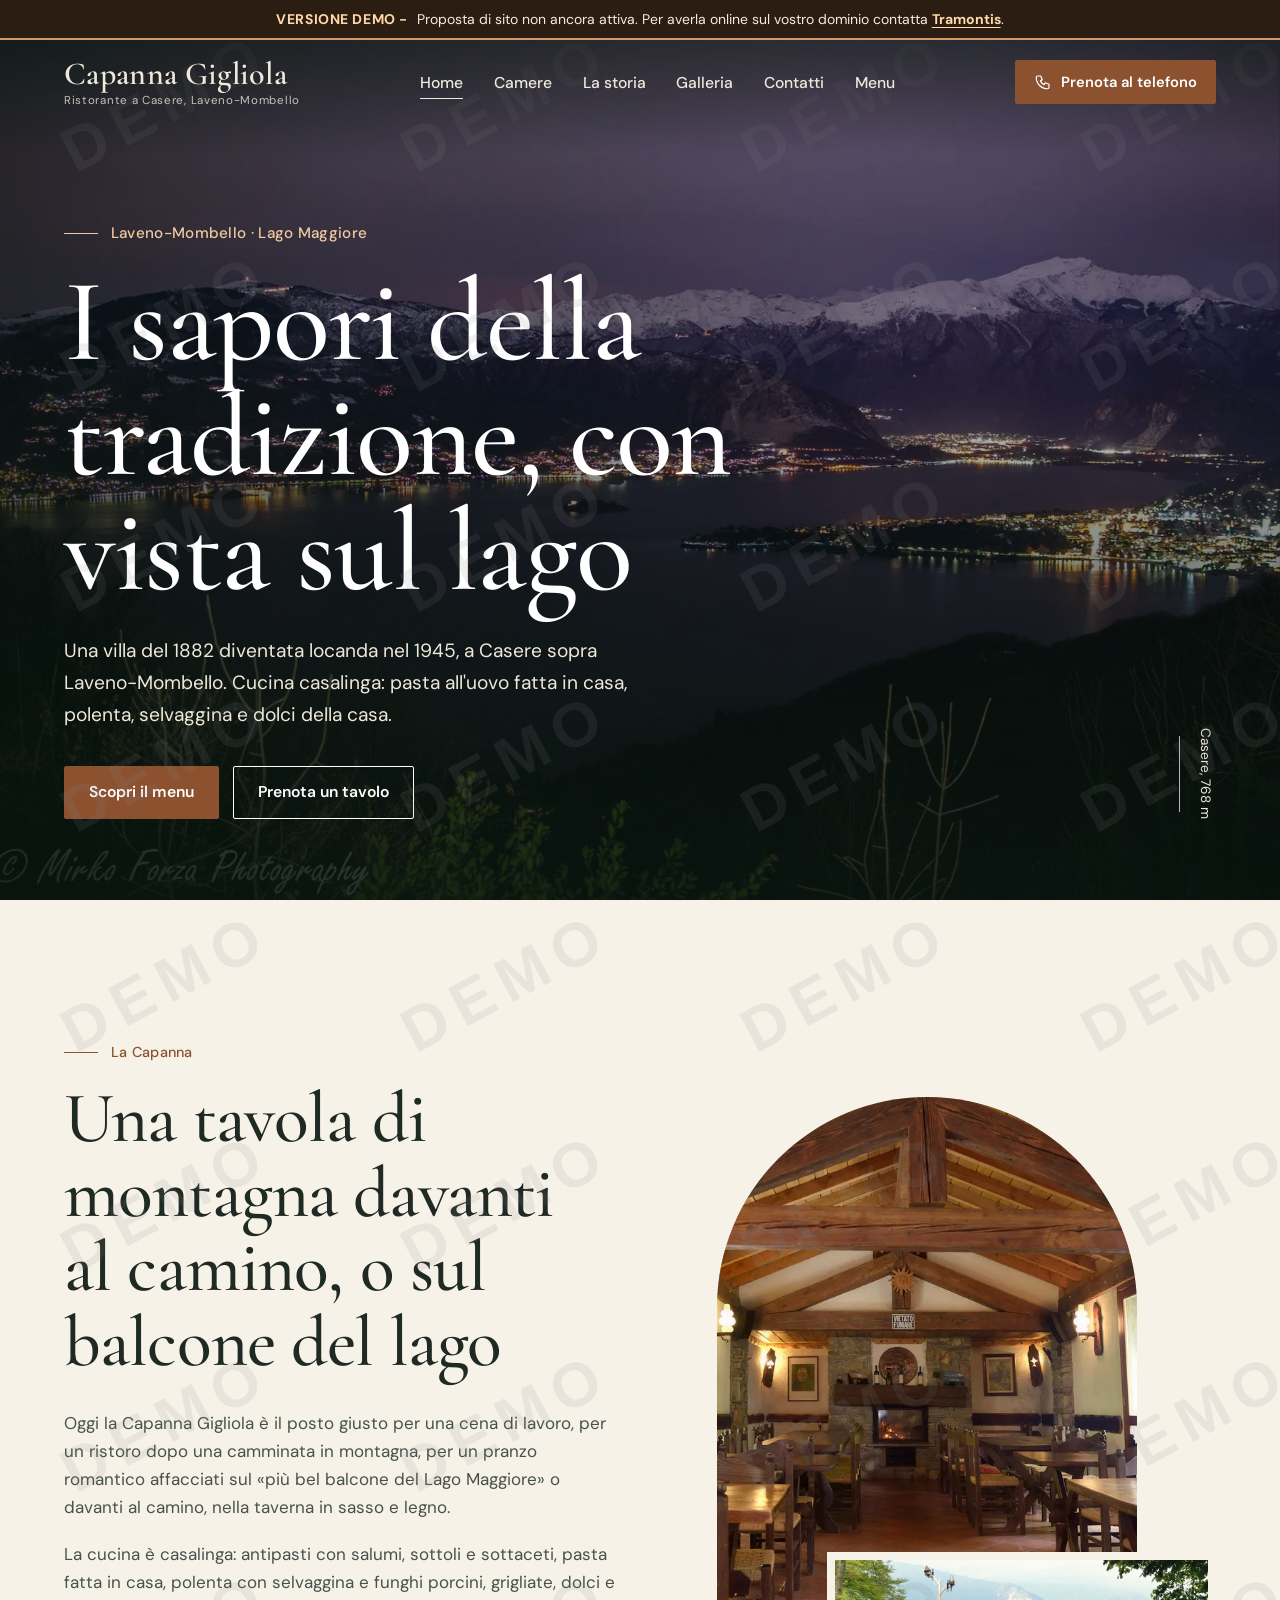
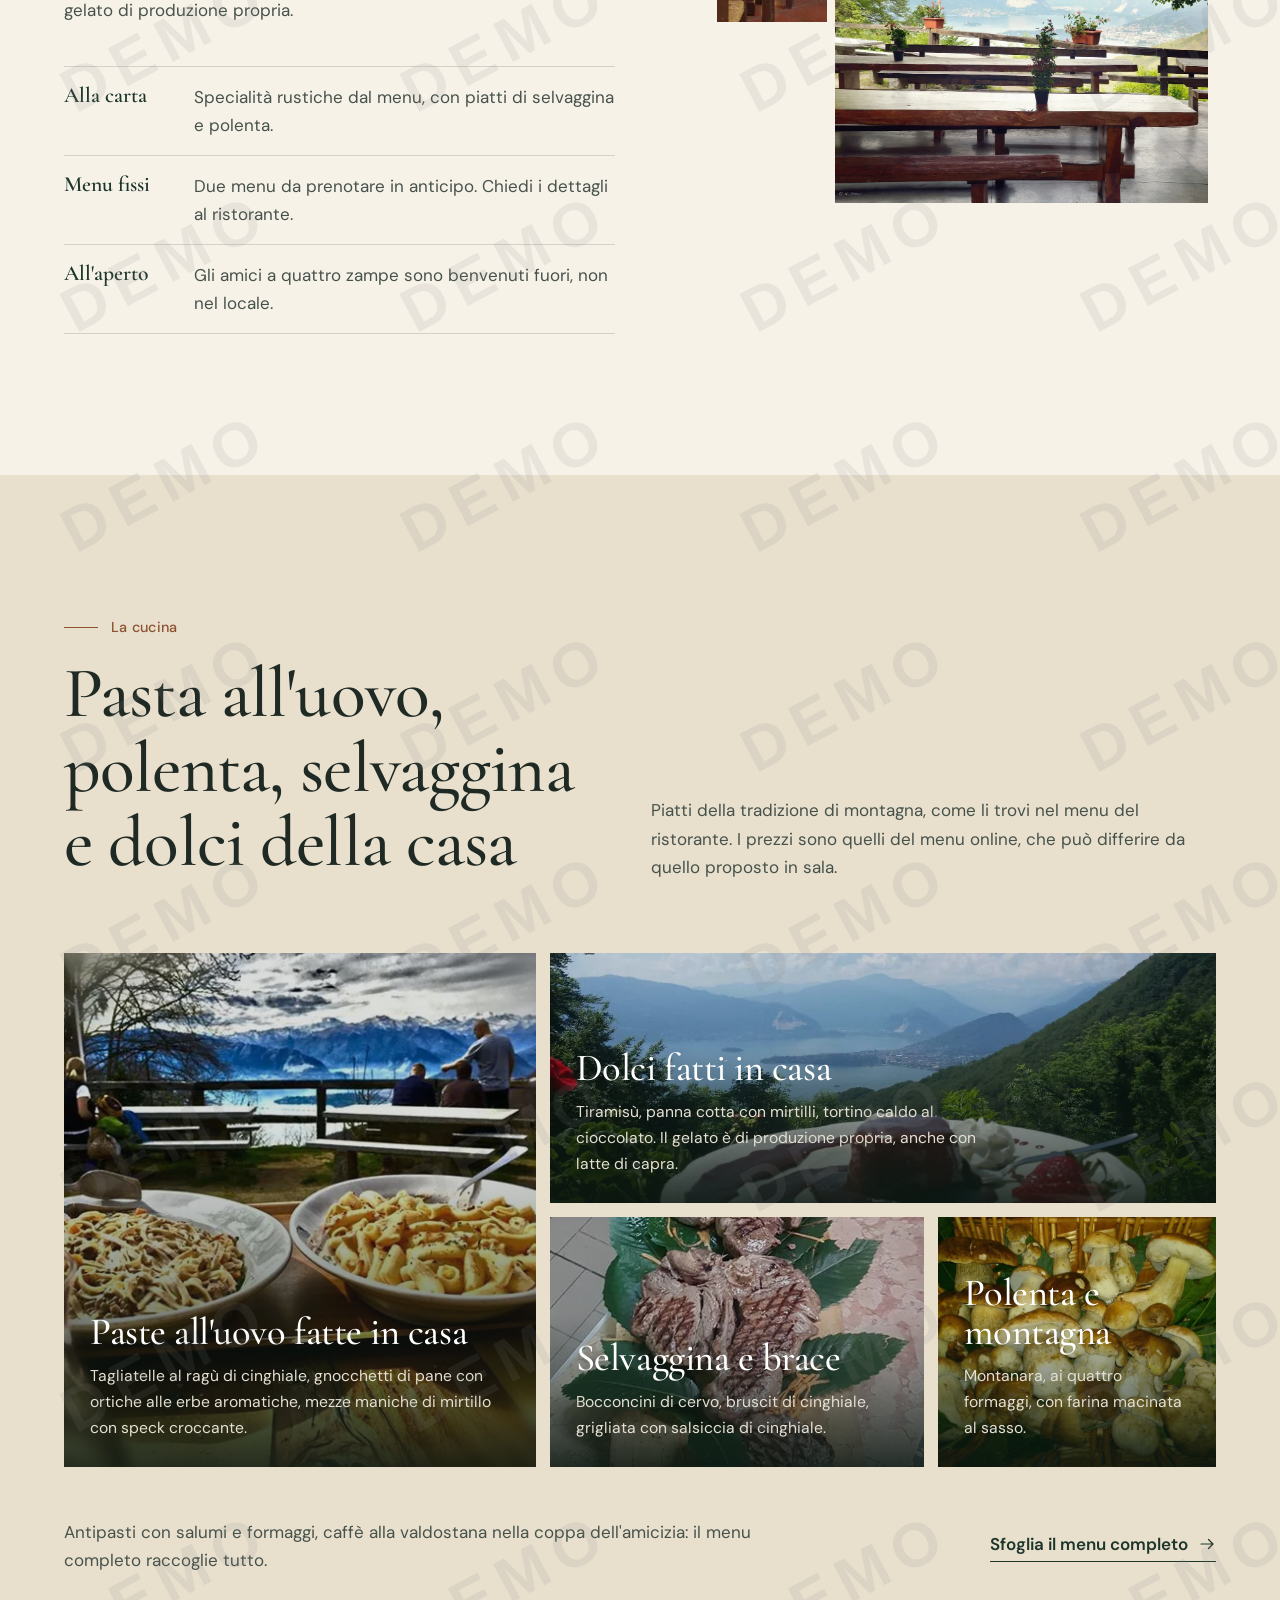
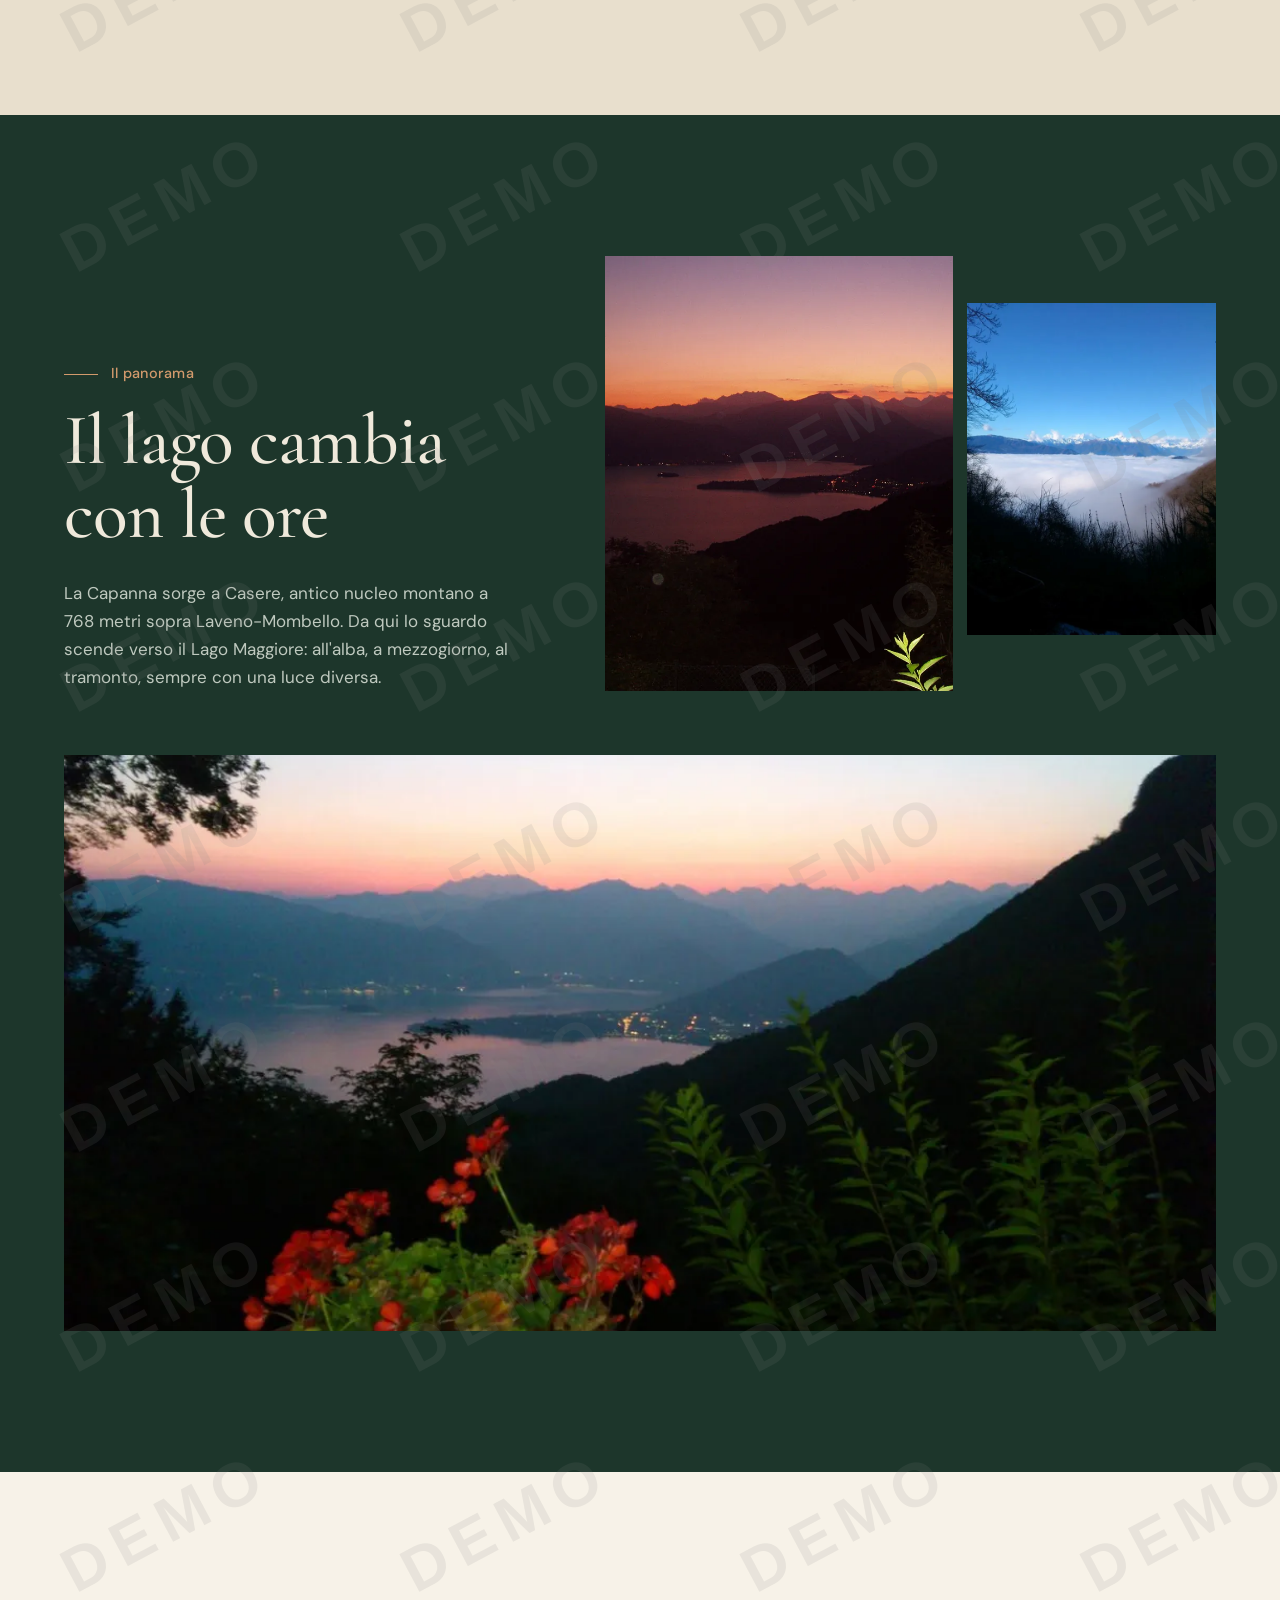
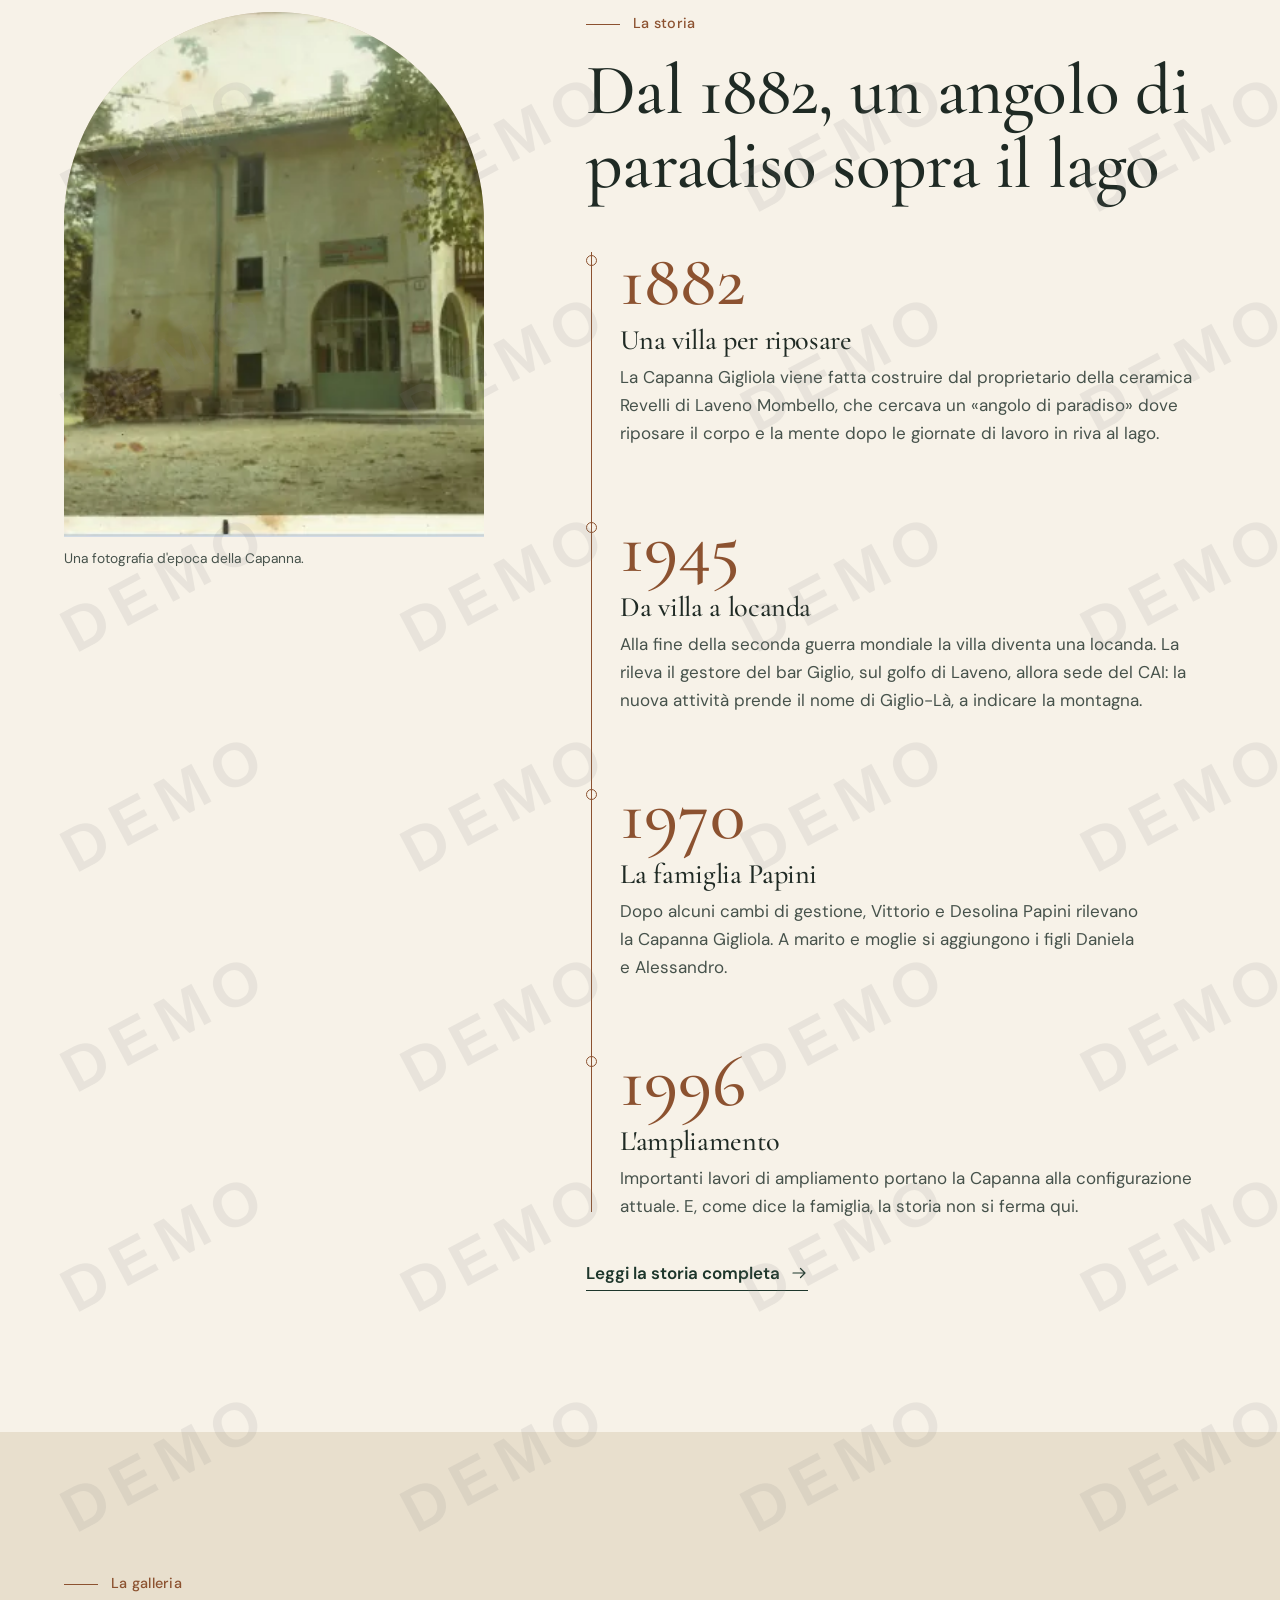
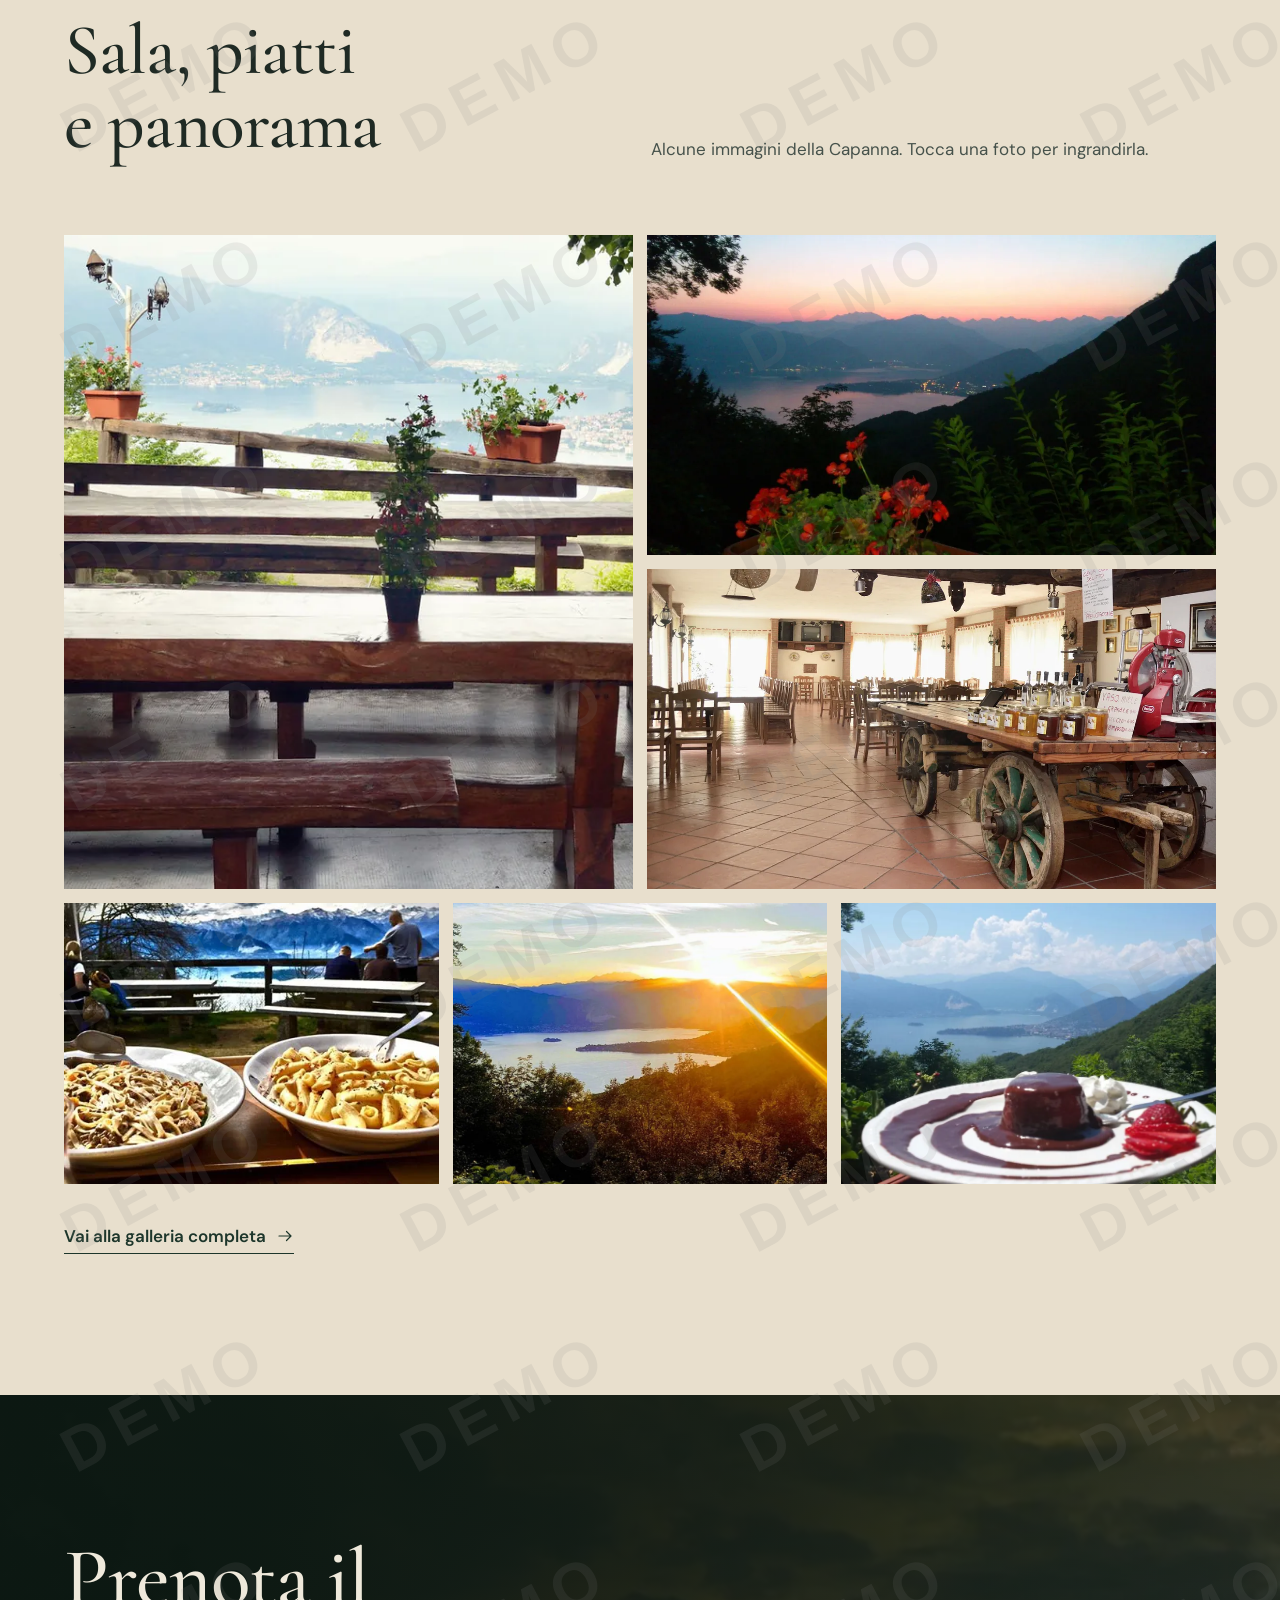
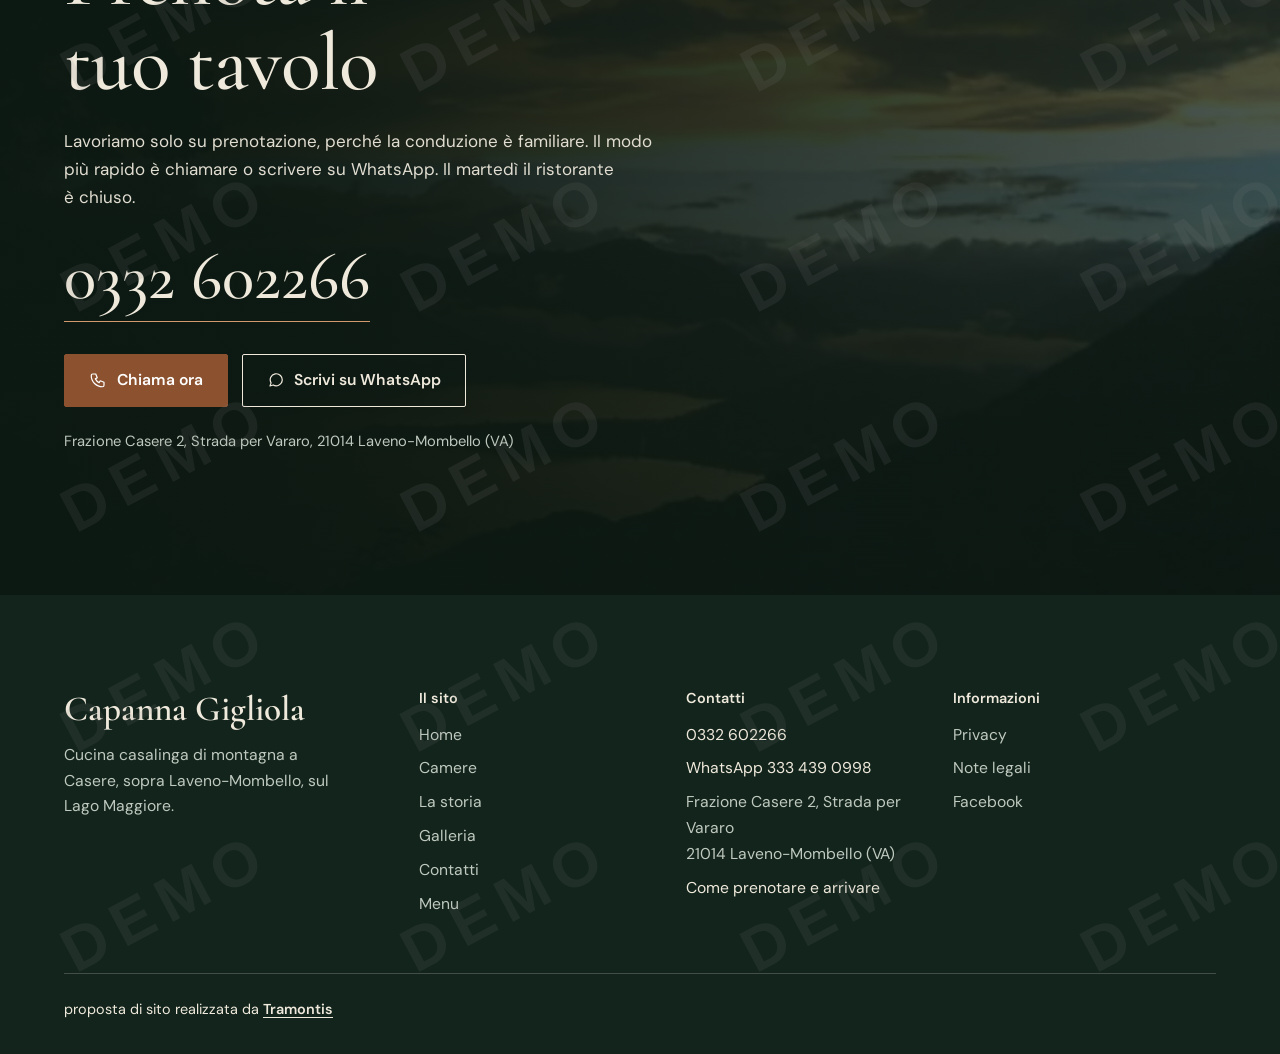
<file: index.html>
<!doctype html>
<html lang="it">
<head>
<script src="assets/js/demo.js"></script>
<meta charset="utf-8">
<meta name="viewport" content="width=device-width, initial-scale=1">
<title>[DEMO] Capanna Gigliola | Ristorante a Laveno-Mombello, Lago Maggiore</title>
<meta name="description" content="Capanna Gigliola, ristorante a Casere di Laveno-Mombello: cucina casalinga di montagna, pasta all&#x27;uovo fatta in casa, polenta, selvaggina e vista sul Lago Maggiore.">
<meta name="robots" content="noindex, nofollow">
<meta name="theme-color" content="#1d362b">
<meta property="og:type" content="website">
<meta property="og:locale" content="it_IT">
<meta property="og:site_name" content="Capanna Gigliola">
<meta property="og:title" content="[DEMO] Capanna Gigliola | Ristorante a Laveno-Mombello, Lago Maggiore">
<meta property="og:description" content="Capanna Gigliola, ristorante a Casere di Laveno-Mombello: cucina casalinga di montagna, pasta all&#x27;uovo fatta in casa, polenta, selvaggina e vista sul Lago Maggiore.">
<meta property="og:image" content="assets/img/capanna-gigliola-panorama-notturno-hero.webp">
<link rel="icon" href="favicon.svg" type="image/svg+xml">
<link rel="preload" href="assets/fonts/cormorant-garamond-latin-wght-normal.woff2" as="font" type="font/woff2" crossorigin>
<link rel="preload" href="assets/fonts/dm-sans-latin-wght-normal.woff2" as="font" type="font/woff2" crossorigin>
<link rel="stylesheet" href="assets/css/style.css">
<script type="application/ld+json">{"@context": "https://schema.org", "@type": "Restaurant", "name": "Capanna Gigliola", "telephone": "+390332602266", "address": {"@type": "PostalAddress", "streetAddress": "Frazione Casere 2, Strada per Vararo", "postalCode": "21014", "addressLocality": "Laveno-Mombello", "addressCountry": "IT"}, "hasMap": "https://www.google.com/maps/search/?api=1&query=Capanna+Gigliola+Frazione+Casere+2+Laveno-Mombello", "sameAs": ["https://www.facebook.com/RistoranteGigliola/"]}</script>
</head>
<body>
<a class="skip-link" href="#contenuto">Vai al contenuto</a>
<div class="demo-banner" data-demo-only role="note"><p><strong>VERSIONE DEMO -</strong> Proposta di sito non ancora attiva. Per averla online sul vostro dominio contatta <a href="https://tramontis.netlify.app/" target="_blank" rel="noopener">Tramontis</a>.</p></div>
<header class="site-header">
  <div class="wrap header-inner">
    <a class="wordmark" href="index.html" aria-label="Capanna Gigliola, home"><b>Capanna Gigliola</b><span>Ristorante a Casere, Laveno-Mombello</span></a>
    <nav class="nav-desktop" aria-label="Navigazione principale"><ul><li><a href="index.html" aria-current="page">Home</a></li><li><a href="camere.html">Camere</a></li><li><a href="storia.html">La storia</a></li><li><a href="galleria.html">Galleria</a></li><li><a href="contatti.html">Contatti</a></li><li><a href="menu.html">Menu</a></li></ul></nav>
    <div class="header-actions">
      <a class="btn header-cta" href="tel:+390332602266"><svg viewBox="0 0 24 24" fill="none" stroke="currentColor" stroke-width="1.6" stroke-linecap="round" stroke-linejoin="round" aria-hidden="true"><path d="M5 4h4l2 5-2.5 1.5a11 11 0 0 0 5 5L15 13l5 2v4a2 2 0 0 1-2 2A15 15 0 0 1 3 6a2 2 0 0 1 2-2z"/></svg><span>Prenota<span class="cta-long"> al telefono</span></span></a>
      <button class="menu-toggle" type="button" aria-expanded="false" aria-controls="nav-mobile" aria-label="Apri il menu di navigazione"><span></span></button>
    </div>
  </div>
</header>
<nav class="nav-mobile" id="nav-mobile" aria-label="Navigazione principale (mobile)">
  <ul><li><a href="index.html" aria-current="page">Home</a></li><li><a href="camere.html">Camere</a></li><li><a href="storia.html">La storia</a></li><li><a href="galleria.html">Galleria</a></li><li><a href="contatti.html">Contatti</a></li><li><a href="menu.html">Menu</a></li></ul>
  <div class="nav-foot">
    <a class="btn btn--ivory" href="tel:+390332602266"><svg viewBox="0 0 24 24" fill="none" stroke="currentColor" stroke-width="1.6" stroke-linecap="round" stroke-linejoin="round" aria-hidden="true"><path d="M5 4h4l2 5-2.5 1.5a11 11 0 0 0 5 5L15 13l5 2v4a2 2 0 0 1-2 2A15 15 0 0 1 3 6a2 2 0 0 1 2-2z"/></svg>Chiama 0332 602266</a>
    <p>Frazione Casere 2, Strada per Vararo<br>21014 Laveno-Mombello (VA)</p>
  </div>
</nav>
<main id="contenuto">
<section class="hero" aria-labelledby="hero-t">
  <div class="hero-media"><picture><source media="(max-width: 700px)" srcset="assets/img/capanna-gigliola-panorama-notturno-hero-900.webp"><img src="assets/img/capanna-gigliola-panorama-notturno-hero.webp" width="2000" height="1324" alt="Il Lago Maggiore di notte visto dall'alto, con le luci dei paesi sulla riva e le montagne innevate sullo sfondo" fetchpriority="high" decoding="async"></picture></div>
  <div class="wrap hero-inner">
    <p class="kicker">Laveno-Mombello · Lago Maggiore</p>
    <h1 id="hero-t">I sapori della tradizione, con vista sul lago</h1>
    <p class="hero-text">Una villa del 1882 diventata locanda nel 1945, a Casere sopra Laveno-Mombello. Cucina casalinga: pasta all'uovo fatta in casa, polenta, selvaggina e dolci della casa.</p>
    <div class="btn-row">
      <a class="btn" href="menu.html">Scopri il menu</a>
      <a class="btn btn--ghost" href="contatti.html#prenotazioni">Prenota un tavolo</a>
    </div>
  </div>
  <div class="hero-quota" aria-hidden="true"><span>Casere, 768 m</span><i></i></div>
</section>

<section class="section" aria-labelledby="intro-t">
  <div class="wrap intro-grid">
    <div>
      <p class="kicker" data-reveal>La Capanna</p>
      <h2 class="title" id="intro-t" data-reveal>Una tavola di montagna davanti al camino, o sul balcone del lago</h2>
      <div class="prose" style="margin-top:1.8rem" data-reveal>
        <p>Oggi la Capanna Gigliola è il posto giusto per una cena di lavoro, per un ristoro dopo una camminata in montagna, per un pranzo romantico affacciati sul «più bel balcone del Lago Maggiore» o davanti al camino, nella taverna in sasso e legno.</p>
        <p>La cucina è casalinga: antipasti con salumi, sottoli e sottaceti, pasta fatta in casa, polenta con selvaggina e funghi porcini, grigliate, dolci e gelato di produzione propria.</p>
      </div>
      <ul class="intro-facts" data-reveal>
        <li><b>Alla carta</b><span>Specialità rustiche dal menu, con piatti di selvaggina e polenta.</span></li>
        <li><b>Menu fissi</b><span>Due menu da prenotare in anticipo. Chiedi i dettagli al ristorante.</span></li>
        <li><b>All'aperto</b><span>Gli amici a quattro zampe sono benvenuti fuori, non nel locale.</span></li>
      </ul>
    </div>
    <div class="intro-photos" data-reveal>
      <div class="arch"><img src="assets/img/capanna-gigliola-sala-taverna-camino.webp" width="1100" height="733" alt="La taverna in sasso e legno con travi a vista e il camino in fondo alla sala" loading="lazy" decoding="async" style="object-position:50% 40%"></div>
      <div class="wide"><img src="assets/img/capanna-gigliola-terrazza-tavoli-lago.webp" width="1100" height="695" alt="Tavoli e panche di legno sulla terrazza, con il lago sullo sfondo" loading="lazy" decoding="async"></div>
    </div>
  </div>
</section>

<section class="section section--stone" aria-labelledby="cucina-t">
  <div class="wrap">
    <div class="cucina-head">
      <div><p class="kicker" data-reveal>La cucina</p><h2 class="title" id="cucina-t" data-reveal>Pasta all'uovo, polenta, selvaggina e dolci della casa</h2></div>
      <p class="prose" data-reveal>Piatti della tradizione di montagna, come li trovi nel menu del ristorante. I prezzi sono quelli del menu online, che può differire da quello proposto in sala.</p>
    </div>
    <div class="tiles">
  <a class="tile tile--a" href="menu.html#primi" data-reveal><img src="assets/img/capanna-gigliola-tagliatelle-gnocchetti-balcone.webp" width="480" height="640" alt="Due ciotole di pasta fatta in casa su un tavolo di legno" loading="lazy" decoding="async">
    <div class="tile-body"><h3>Paste all'uovo fatte in casa</h3><p>Tagliatelle al ragù di cinghiale, gnocchetti di pane con ortiche alle erbe aromatiche, mezze maniche di mirtillo con speck croccante.</p></div></a>
  <a class="tile tile--b" href="menu.html#dolci" data-reveal style="--d:.08s"><img src="assets/img/capanna-gigliola-tortino-cioccolato-vista-lago.webp" width="1032" height="581" alt="Tortino al cioccolato con panna e fragole, con il lago sullo sfondo" loading="lazy" decoding="async">
    <div class="tile-body"><h3>Dolci fatti in casa</h3><p>Tiramisù, panna cotta con mirtilli, tortino caldo al cioccolato. Il gelato è di produzione propria, anche con latte di capra.</p></div></a>
  <a class="tile tile--c" href="menu.html#secondi" data-reveal style="--d:.12s"><img src="assets/img/capanna-gigliola-carne-alla-griglia.webp" width="540" height="960" alt="Carne alla griglia su un tagliere con foglie di alloro" loading="lazy" decoding="async">
    <div class="tile-body"><h3>Selvaggina e brace</h3><p>Bocconcini di cervo, bruscit di cinghiale, grigliata con salsiccia di cinghiale.</p></div></a>
  <a class="tile tile--d" href="menu.html#polenta" data-reveal style="--d:.16s"><img src="assets/img/capanna-gigliola-funghi-porcini.webp" width="960" height="720" alt="Un cesto di funghi porcini freschi" loading="lazy" decoding="async">
    <div class="tile-body"><h3>Polenta e montagna</h3><p>Montanara, ai quattro formaggi, con farina macinata al sasso.</p></div></a>
</div>
    <div class="cucina-foot" data-reveal>
      <p>Antipasti con salumi e formaggi, caffè alla valdostana nella coppa dell'amicizia: il menu completo raccoglie tutto.</p>
      <a class="link-arrow" href="menu.html">Sfoglia il menu completo <svg viewBox="0 0 24 24" fill="none" stroke="currentColor" stroke-width="1.6" stroke-linecap="round" stroke-linejoin="round" aria-hidden="true"><path d="M4 12h16M14 6l6 6-6 6"/></svg></a>
    </div>
  </div>
</section>

<section class="section--dark panorama" aria-labelledby="pan-t">
  <div class="wrap">
    <div class="panorama-grid">
      <div>
        <p class="kicker" data-reveal>Il panorama</p>
        <h2 class="title" id="pan-t" data-reveal>Il lago cambia con le ore</h2>
        <div class="prose" style="margin-top:1.6rem" data-reveal>
          <p>La Capanna sorge a Casere, antico nucleo montano a 768 metri sopra Laveno-Mombello. Da qui lo sguardo scende verso il Lago Maggiore: all'alba, a mezzogiorno, al tramonto, sempre con una luce diversa.</p>
        </div>
      </div>
      <div class="panorama-photos" data-reveal>
        <figure class="p1"><img src="assets/img/capanna-gigliola-tramonto-rosso-lago.webp" width="1066" height="800" alt="Tramonto rosso sulla valle e sul lago, con le montagne in controluce" loading="lazy" decoding="async"></figure>
        <figure class="p2"><img src="assets/img/capanna-gigliola-mare-di-nebbia.webp" width="600" height="800" alt="Un mare di nebbia sotto il cielo azzurro, con le Alpi innevate in lontananza" loading="lazy" decoding="async"></figure>
      </div>
    </div>
    <figure class="panorama-wide" data-reveal><img src="assets/img/capanna-gigliola-tramonto-geranei-lago.webp" width="1100" height="618" alt="Cielo rosato al tramonto sul lago, con gerani rossi in primo piano" loading="lazy" decoding="async"></figure>
  </div>
</section>

<section class="section" aria-labelledby="storia-t">
  <div class="wrap storia-grid">
    <figure class="storia-photo" data-reveal style="margin:0">
      <div class="arch"><img src="assets/img/capanna-gigliola-storia-capanna-foto-antica.webp" width="527" height="361" alt="Fotografia d&#x27;epoca della Capanna: la villa con il portico ad archi e un&#x27;auto parcheggiata davanti" loading="lazy" decoding="async" style="object-position:22% 50%"></div>
      <figcaption>Una fotografia d'epoca della Capanna.</figcaption>
    </figure>
    <div>
      <p class="kicker" data-reveal>La storia</p>
      <h2 class="title" id="storia-t" data-reveal>Dal 1882, un angolo di paradiso sopra il lago</h2>
      <ol class="timeline" style="margin-top:2.6rem"><li class="tl-item" data-reveal><div class="tl-year">1882</div><h3>Una villa per riposare</h3><p>La Capanna Gigliola viene fatta costruire dal proprietario della ceramica Revelli di Laveno Mombello, che cercava un «angolo di paradiso» dove riposare il corpo e la mente dopo le giornate di lavoro in riva al lago.</p></li><li class="tl-item" data-reveal><div class="tl-year">1945</div><h3>Da villa a locanda</h3><p>Alla fine della seconda guerra mondiale la villa diventa una locanda. La rileva il gestore del bar Giglio, sul golfo di Laveno, allora sede del CAI: la nuova attività prende il nome di Giglio-Là, a indicare la montagna.</p></li><li class="tl-item" data-reveal><div class="tl-year">1970</div><h3>La famiglia Papini</h3><p>Dopo alcuni cambi di gestione, Vittorio e Desolina Papini rilevano la Capanna Gigliola. A marito e moglie si aggiungono i figli Daniela e Alessandro.</p></li><li class="tl-item" data-reveal><div class="tl-year">1996</div><h3>L'ampliamento</h3><p>Importanti lavori di ampliamento portano la Capanna alla configurazione attuale. E, come dice la famiglia, la storia non si ferma qui.</p></li></ol>
      <p style="margin-top:2.4rem" data-reveal><a class="link-arrow" href="storia.html">Leggi la storia completa <svg viewBox="0 0 24 24" fill="none" stroke="currentColor" stroke-width="1.6" stroke-linecap="round" stroke-linejoin="round" aria-hidden="true"><path d="M4 12h16M14 6l6 6-6 6"/></svg></a></p>
    </div>
  </div>
</section>

<section class="section section--stone" aria-labelledby="gal-t">
  <div class="wrap">
    <div class="cucina-head">
      <div><p class="kicker" data-reveal>La galleria</p><h2 class="title" id="gal-t" data-reveal>Sala, piatti e panorama</h2></div>
      <p class="prose" data-reveal>Alcune immagini della Capanna. Tocca una foto per ingrandirla.</p>
    </div>
    <div class="gallery-preview" data-lb-group data-reveal><button type="button" class="g-item" data-lb data-cat="ambienti panorama" style="--ar:1.5827" aria-label="Ingrandisci: Lunghi tavoli e panche di legno sulla terrazza, con il lago in lontananza"><img src="assets/img/capanna-gigliola-terrazza-tavoli-lago.webp" width="1100" height="695" alt="Lunghi tavoli e panche di legno sulla terrazza, con il lago in lontananza" loading="lazy" decoding="async"></button><button type="button" class="g-item" data-lb data-cat="panorama" style="--ar:1.7799" aria-label="Ingrandisci: Cielo rosato al tramonto sul lago, con gerani rossi in primo piano"><img src="assets/img/capanna-gigliola-tramonto-geranei-lago.webp" width="1100" height="618" alt="Cielo rosato al tramonto sul lago, con gerani rossi in primo piano" loading="lazy" decoding="async"></button><button type="button" class="g-item" data-lb data-cat="ambienti" style="--ar:1.5110" aria-label="Ingrandisci: Sala del ristorante con un carro di legno che espone bottiglie e prodotti, sotto le travi del soffitto"><img src="assets/img/capanna-gigliola-sala-carro-prodotti-tipici.webp" width="1100" height="728" alt="Sala del ristorante con un carro di legno che espone bottiglie e prodotti, sotto le travi del soffitto" loading="lazy" decoding="async"></button><button type="button" class="g-item" data-lb data-cat="cucina" style="--ar:0.7500" aria-label="Ingrandisci: Due ciotole di pasta fatta in casa su un tavolo di legno, con il panorama del lago alle spalle"><img src="assets/img/capanna-gigliola-tagliatelle-gnocchetti-balcone.webp" width="480" height="640" alt="Due ciotole di pasta fatta in casa su un tavolo di legno, con il panorama del lago alle spalle" loading="lazy" decoding="async"></button><button type="button" class="g-item" data-lb data-cat="panorama" style="--ar:1.0000" aria-label="Ingrandisci: Il sole che scende sul Lago Maggiore, con ortensie in primo piano"><img src="assets/img/capanna-gigliola-panorama-riflessi-sole.webp" width="960" height="960" alt="Il sole che scende sul Lago Maggiore, con ortensie in primo piano" loading="lazy" decoding="async"></button><button type="button" class="g-item" data-lb data-cat="cucina panorama" style="--ar:1.7762" aria-label="Ingrandisci: Tortino al cioccolato con panna e fragole, sullo sfondo il lago tra le montagne"><img src="assets/img/capanna-gigliola-tortino-cioccolato-vista-lago.webp" width="1032" height="581" alt="Tortino al cioccolato con panna e fragole, sullo sfondo il lago tra le montagne" loading="lazy" decoding="async"></button></div>
    <p style="margin-top:2.4rem" data-reveal><a class="link-arrow" href="galleria.html">Vai alla galleria completa <svg viewBox="0 0 24 24" fill="none" stroke="currentColor" stroke-width="1.6" stroke-linecap="round" stroke-linejoin="round" aria-hidden="true"><path d="M4 12h16M14 6l6 6-6 6"/></svg></a></p>
  </div>
</section>

<section class="reserve section" aria-labelledby="prenota-t">
  <div class="reserve-bg"><img src="assets/img/capanna-gigliola-tramonto-dorato-lago.webp" width="720" height="540" alt="Tramonto dorato sul Lago Maggiore visto dalla montagna" loading="lazy" decoding="async"></div>
  <div class="wrap">
    <h2 id="prenota-t" data-reveal>Prenota il tuo tavolo</h2>
    <p data-reveal style="--d:.1s">Lavoriamo solo su prenotazione, perché la conduzione è familiare. Il modo più rapido è chiamare o scrivere su WhatsApp. Il martedì il ristorante è chiuso.</p>
    <a class="reserve-phone" href="tel:+390332602266" data-reveal style="--d:.2s">0332 602266</a>
    <div class="btn-row" data-reveal style="--d:.3s">
      <a class="btn" href="tel:+390332602266"><svg viewBox="0 0 24 24" fill="none" stroke="currentColor" stroke-width="1.6" stroke-linecap="round" stroke-linejoin="round" aria-hidden="true"><path d="M5 4h4l2 5-2.5 1.5a11 11 0 0 0 5 5L15 13l5 2v4a2 2 0 0 1-2 2A15 15 0 0 1 3 6a2 2 0 0 1 2-2z"/></svg>Chiama ora</a>
      <a class="btn btn--ghost" href="https://wa.me/393334390998" target="_blank" rel="noopener"><svg viewBox="0 0 24 24" fill="none" stroke="currentColor" stroke-width="1.6" stroke-linecap="round" stroke-linejoin="round" aria-hidden="true"><path d="M4 20l1.4-4.2A8 8 0 1 1 8.2 18.6z"/></svg>Scrivi su WhatsApp</a>
    </div>
    <small>Frazione Casere 2, Strada per Vararo, 21014 Laveno-Mombello (VA)</small>
  </div>
</section>
</main>
<footer class="site-footer">
  <div class="wrap">
    <div class="footer-grid">
      <div class="footer-brand"><b>Capanna Gigliola</b><p>Cucina casalinga di montagna a Casere, sopra Laveno-Mombello, sul Lago Maggiore.</p></div>
      <nav aria-label="Sezioni del sito"><h2>Il sito</h2><ul><li><a href="index.html">Home</a></li><li><a href="camere.html">Camere</a></li><li><a href="storia.html">La storia</a></li><li><a href="galleria.html">Galleria</a></li><li><a href="contatti.html">Contatti</a></li><li><a href="menu.html">Menu</a></li></ul></nav>
      <div class="footer-contact"><h2>Contatti</h2><ul>
        <li><a href="tel:+390332602266">0332 602266</a></li>
        <li><a href="https://wa.me/393334390998" target="_blank" rel="noopener">WhatsApp 333 439 0998</a></li>
        <li>Frazione Casere 2, Strada per Vararo<br>21014 Laveno-Mombello (VA)</li>
        <li><a href="contatti.html">Come prenotare e arrivare</a></li>
      </ul></div>
      <div><h2>Informazioni</h2><ul>
        <li><a href="privacy.html">Privacy</a></li>
        <li><a href="note-legali.html">Note legali</a></li>
        <li><a href="https://www.facebook.com/RistoranteGigliola/" target="_blank" rel="noopener">Facebook</a></li>
      </ul></div>
    </div>
    <div class="footer-bottom">
      <p class="credit">proposta di sito realizzata da <a href="https://tramontis.netlify.app/" target="_blank" rel="noopener">Tramontis</a></p>
    </div>
  </div>
</footer>
<script src="assets/js/main.js" defer></script>
</body>
</html>
</file>
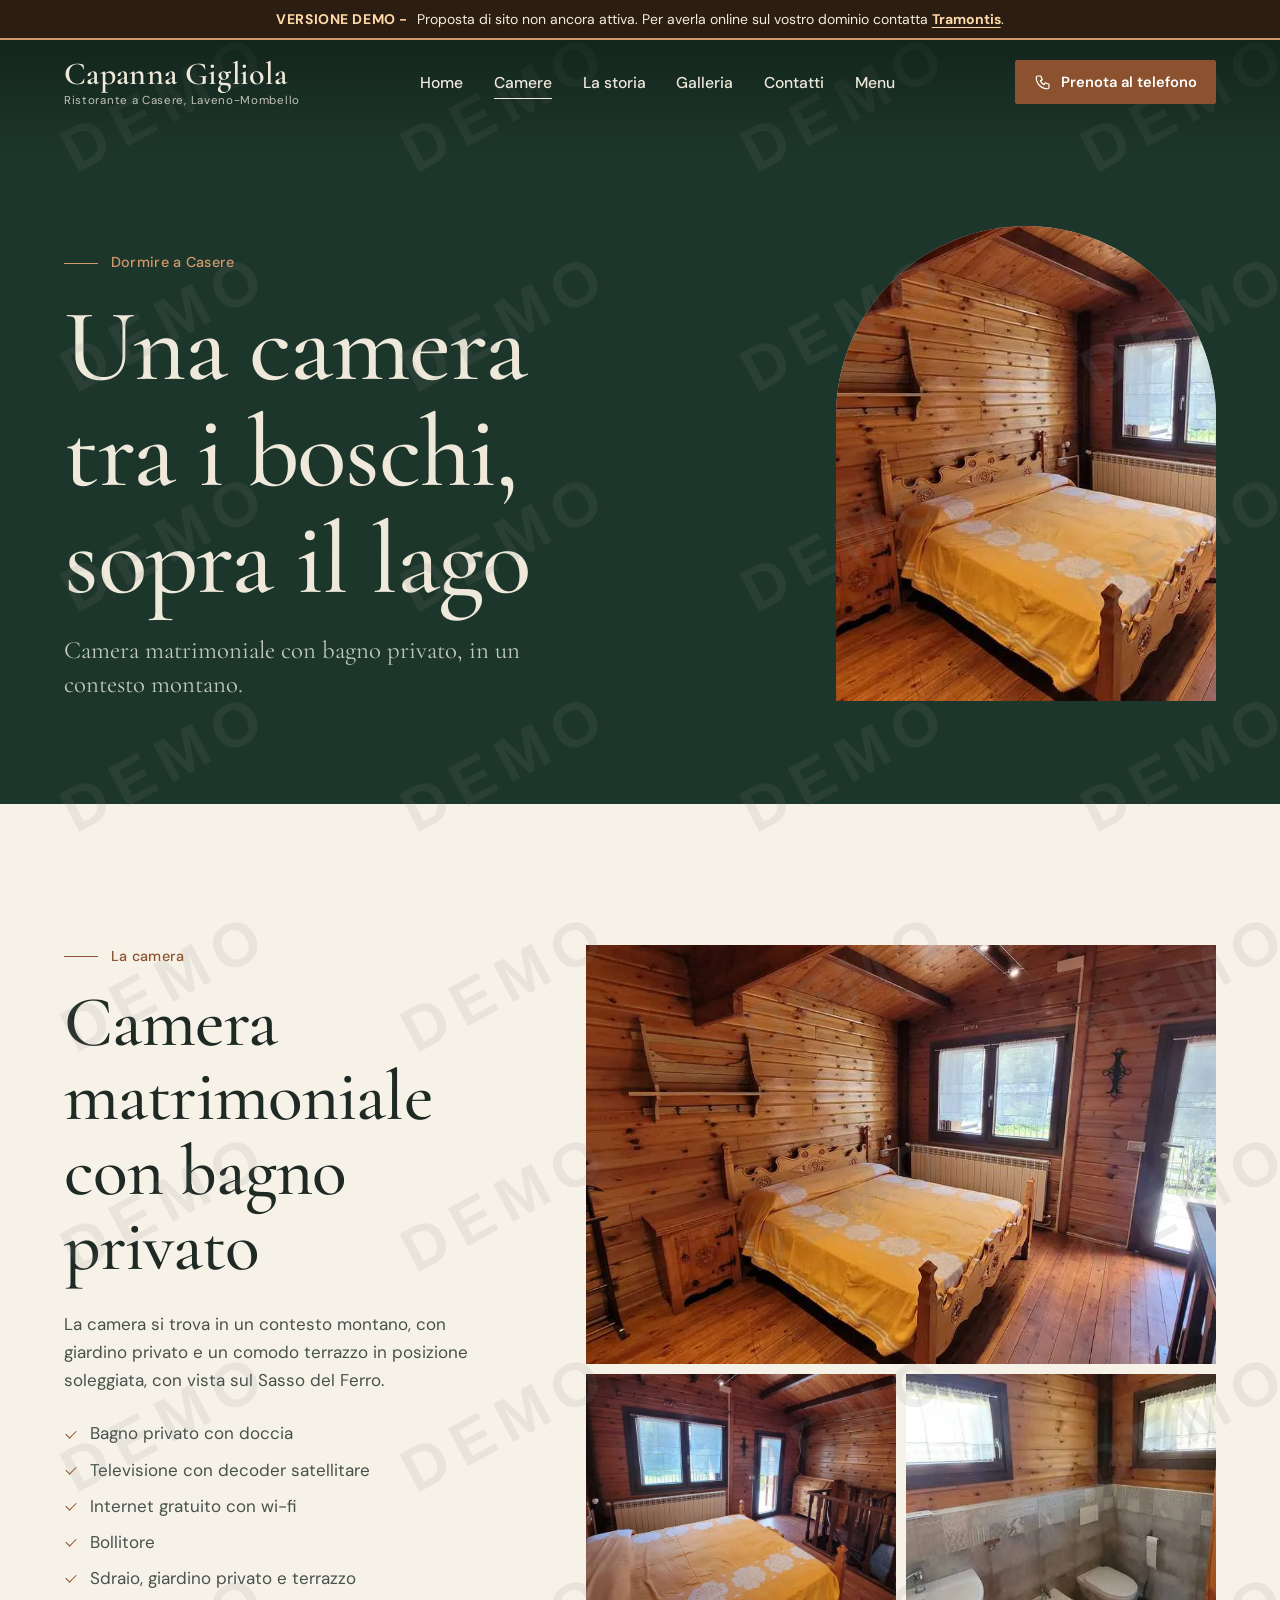
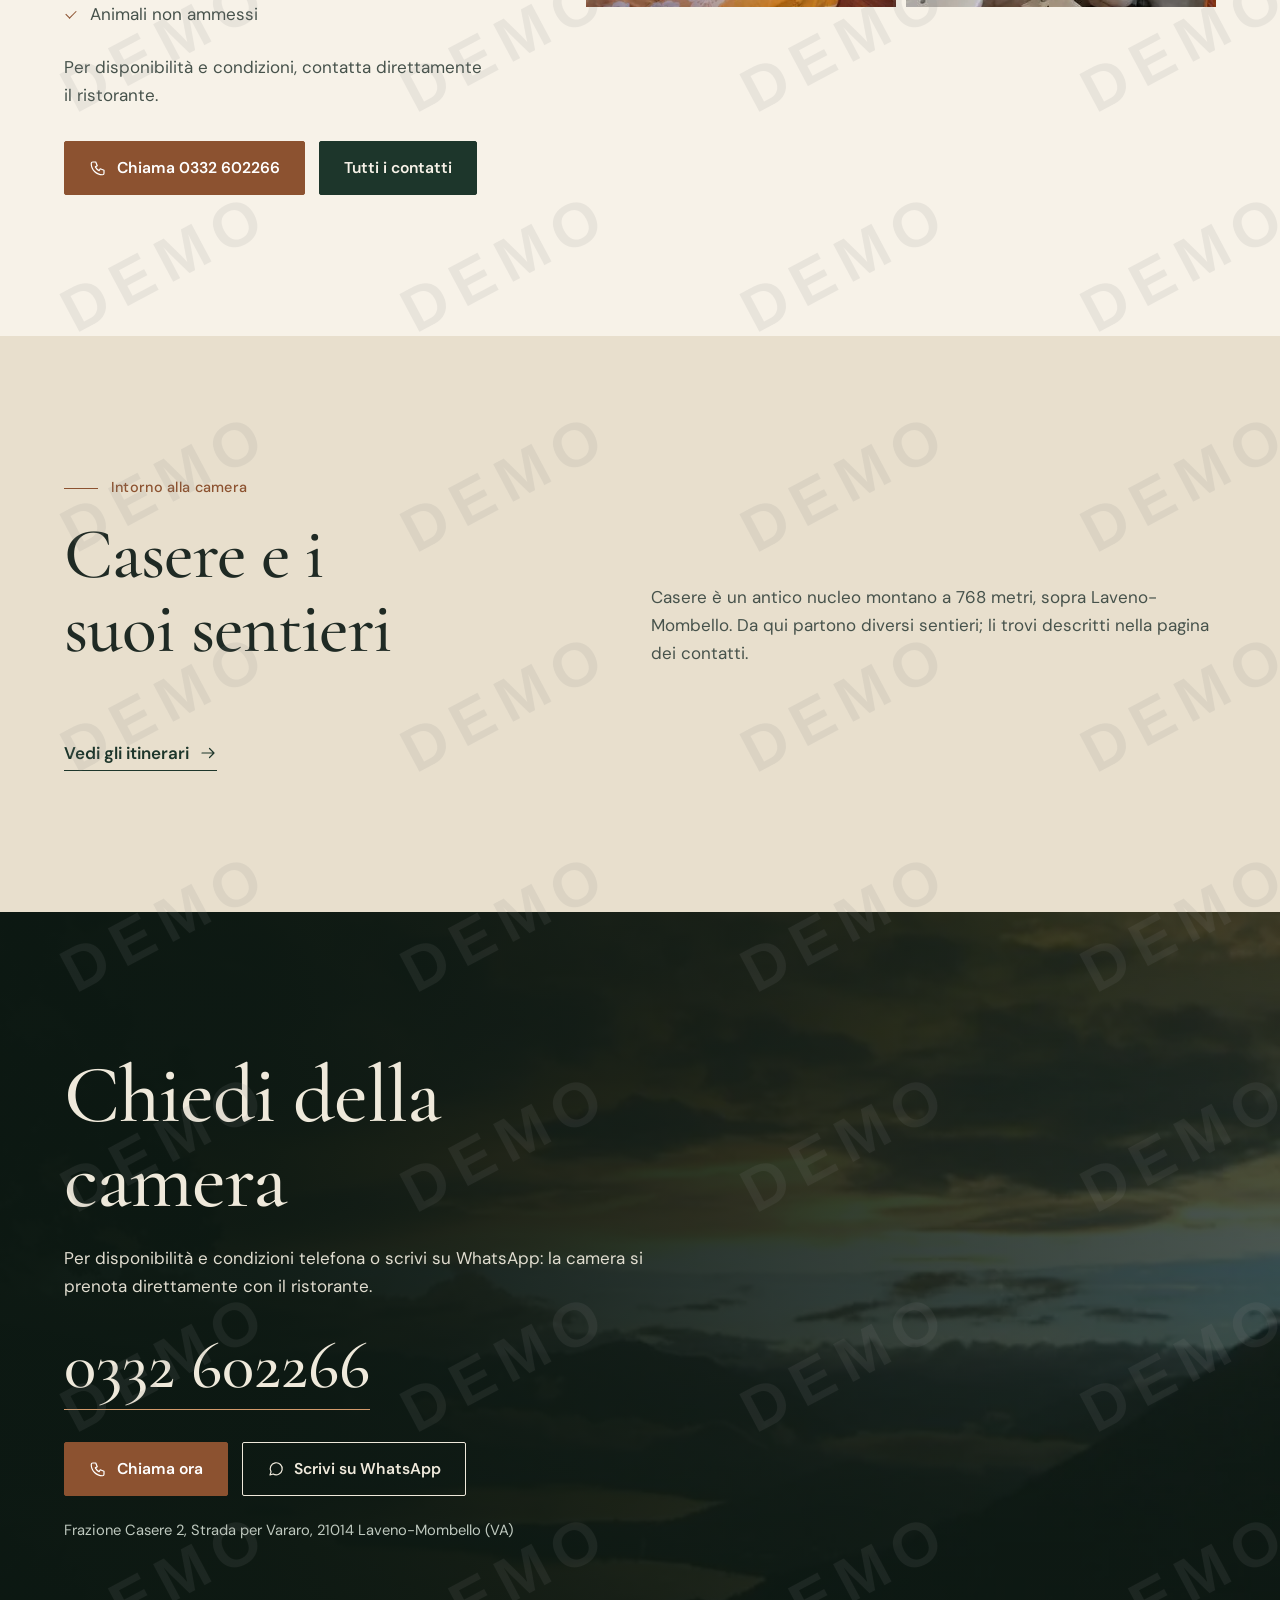
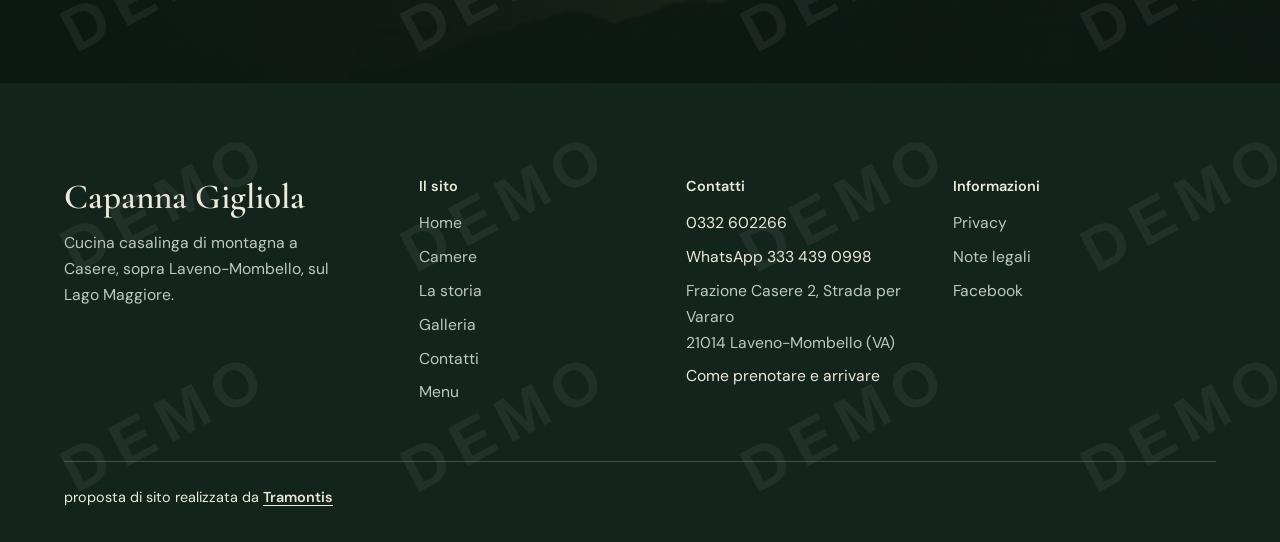
<file: camere.html>
<!doctype html>
<html lang="it">
<head>
<script src="assets/js/demo.js"></script>
<meta charset="utf-8">
<meta name="viewport" content="width=device-width, initial-scale=1">
<title>[DEMO] La camera | Capanna Gigliola</title>
<meta name="description" content="Camera matrimoniale con bagno privato a Casere, sopra Laveno-Mombello: giardino privato, terrazzo con vista sul Sasso del Ferro, wi-fi gratuito. Contatta il ristorante.">
<meta name="robots" content="noindex, nofollow">
<meta name="theme-color" content="#1d362b">
<meta property="og:type" content="website">
<meta property="og:locale" content="it_IT">
<meta property="og:site_name" content="Capanna Gigliola">
<meta property="og:title" content="[DEMO] La camera | Capanna Gigliola">
<meta property="og:description" content="Camera matrimoniale con bagno privato a Casere, sopra Laveno-Mombello: giardino privato, terrazzo con vista sul Sasso del Ferro, wi-fi gratuito. Contatta il ristorante.">
<meta property="og:image" content="assets/img/capanna-gigliola-camera-chalet-letto.webp">
<link rel="icon" href="favicon.svg" type="image/svg+xml">
<link rel="preload" href="assets/fonts/cormorant-garamond-latin-wght-normal.woff2" as="font" type="font/woff2" crossorigin>
<link rel="preload" href="assets/fonts/dm-sans-latin-wght-normal.woff2" as="font" type="font/woff2" crossorigin>
<link rel="stylesheet" href="assets/css/style.css">
</head>
<body>
<a class="skip-link" href="#contenuto">Vai al contenuto</a>
<div class="demo-banner" data-demo-only role="note"><p><strong>VERSIONE DEMO -</strong> Proposta di sito non ancora attiva. Per averla online sul vostro dominio contatta <a href="https://tramontis.netlify.app/" target="_blank" rel="noopener">Tramontis</a>.</p></div>
<header class="site-header">
  <div class="wrap header-inner">
    <a class="wordmark" href="index.html" aria-label="Capanna Gigliola, home"><b>Capanna Gigliola</b><span>Ristorante a Casere, Laveno-Mombello</span></a>
    <nav class="nav-desktop" aria-label="Navigazione principale"><ul><li><a href="index.html">Home</a></li><li><a href="camere.html" aria-current="page">Camere</a></li><li><a href="storia.html">La storia</a></li><li><a href="galleria.html">Galleria</a></li><li><a href="contatti.html">Contatti</a></li><li><a href="menu.html">Menu</a></li></ul></nav>
    <div class="header-actions">
      <a class="btn header-cta" href="tel:+390332602266"><svg viewBox="0 0 24 24" fill="none" stroke="currentColor" stroke-width="1.6" stroke-linecap="round" stroke-linejoin="round" aria-hidden="true"><path d="M5 4h4l2 5-2.5 1.5a11 11 0 0 0 5 5L15 13l5 2v4a2 2 0 0 1-2 2A15 15 0 0 1 3 6a2 2 0 0 1 2-2z"/></svg><span>Prenota<span class="cta-long"> al telefono</span></span></a>
      <button class="menu-toggle" type="button" aria-expanded="false" aria-controls="nav-mobile" aria-label="Apri il menu di navigazione"><span></span></button>
    </div>
  </div>
</header>
<nav class="nav-mobile" id="nav-mobile" aria-label="Navigazione principale (mobile)">
  <ul><li><a href="index.html">Home</a></li><li><a href="camere.html" aria-current="page">Camere</a></li><li><a href="storia.html">La storia</a></li><li><a href="galleria.html">Galleria</a></li><li><a href="contatti.html">Contatti</a></li><li><a href="menu.html">Menu</a></li></ul>
  <div class="nav-foot">
    <a class="btn btn--ivory" href="tel:+390332602266"><svg viewBox="0 0 24 24" fill="none" stroke="currentColor" stroke-width="1.6" stroke-linecap="round" stroke-linejoin="round" aria-hidden="true"><path d="M5 4h4l2 5-2.5 1.5a11 11 0 0 0 5 5L15 13l5 2v4a2 2 0 0 1-2 2A15 15 0 0 1 3 6a2 2 0 0 1 2-2z"/></svg>Chiama 0332 602266</a>
    <p>Frazione Casere 2, Strada per Vararo<br>21014 Laveno-Mombello (VA)</p>
  </div>
</nav>
<main id="contenuto">
<section class="page-hero">
  <div class="wrap split split--photo">
    <div>
      <p class="kicker">Dormire a Casere</p>
      <h1>Una camera tra i boschi, sopra il lago</h1>
      <p class="lead">Camera matrimoniale con bagno privato, in un contesto montano.</p>
    </div>
    <div class="arch" style="aspect-ratio:4/5;max-width:380px;justify-self:end;width:100%"><img src="assets/img/capanna-gigliola-camera-chalet-letto.webp" width="1100" height="620" alt="Camera matrimoniale in legno con letto dalle lenzuola gialle e porta-finestra sul terrazzo" loading="eager" decoding="async" fetchpriority="high" style="object-position:38% 50%"></div>
  </div>
</section>
<section class="section" aria-labelledby="camera-t">
  <div class="wrap storia-grid">
    <div>
      <p class="kicker" data-reveal>La camera</p>
      <h2 class="title" id="camera-t" data-reveal>Camera matrimoniale con bagno privato</h2>
      <div class="prose" style="margin-top:1.6rem" data-reveal>
        <p>La camera si trova in un contesto montano, con giardino privato e un comodo terrazzo in posizione soleggiata, con vista sul Sasso del Ferro.</p>
      </div>
      <ul class="check-list" style="margin-top:1.6rem" data-reveal>
        <li>Bagno privato con doccia</li>
        <li>Televisione con decoder satellitare</li>
        <li>Internet gratuito con wi-fi</li>
        <li>Bollitore</li>
        <li>Sdraio, giardino privato e terrazzo</li>
        <li>Animali non ammessi</li>
      </ul>
      <p class="prose" style="margin-top:1.6rem" data-reveal>Per disponibilità e condizioni, contatta direttamente il ristorante.</p>
      <div class="btn-row" style="margin-top:2rem" data-reveal>
        <a class="btn" href="tel:+390332602266"><svg viewBox="0 0 24 24" fill="none" stroke="currentColor" stroke-width="1.6" stroke-linecap="round" stroke-linejoin="round" aria-hidden="true"><path d="M5 4h4l2 5-2.5 1.5a11 11 0 0 0 5 5L15 13l5 2v4a2 2 0 0 1-2 2A15 15 0 0 1 3 6a2 2 0 0 1 2-2z"/></svg>Chiama 0332 602266</a>
        <a class="btn btn--forest" href="contatti.html">Tutti i contatti</a>
      </div>
    </div>
    <div class="room-photos" data-lb-group data-reveal>
      <button type="button" class="g-item r1" data-lb aria-label="Ingrandisci la camera matrimoniale"><img src="assets/img/capanna-gigliola-camera-chalet-letto.webp" width="1100" height="620" alt="Camera matrimoniale in legno con letto dalle lenzuola gialle e porta-finestra sul terrazzo" loading="lazy" decoding="async"></button>
      <button type="button" class="g-item" data-lb aria-label="Ingrandisci il soppalco della camera"><img src="assets/img/capanna-gigliola-camera-chalet-soppalco.webp" width="1100" height="620" alt="Camera in legno con letto matrimoniale e scala del soppalco" loading="lazy" decoding="async"></button>
      <button type="button" class="g-item" data-lb aria-label="Ingrandisci il bagno"><img src="assets/img/capanna-gigliola-camera-chalet-bagno.webp" width="451" height="800" alt="Bagno privato con rivestimento in pietra e finiture di legno" loading="lazy" decoding="async"></button>
    </div>
  </div>
</section>
<section class="section section--stone" aria-labelledby="dint-t">
  <div class="wrap">
    <div class="cucina-head">
      <div><p class="kicker" data-reveal>Intorno alla camera</p><h2 class="title" id="dint-t" data-reveal>Casere e i suoi sentieri</h2></div>
      <p class="prose" data-reveal>Casere è un antico nucleo montano a 768 metri, sopra Laveno-Mombello. Da qui partono diversi sentieri; li trovi descritti nella pagina dei contatti.</p>
    </div>
    <p data-reveal><a class="link-arrow" href="contatti.html#camminate">Vedi gli itinerari <svg viewBox="0 0 24 24" fill="none" stroke="currentColor" stroke-width="1.6" stroke-linecap="round" stroke-linejoin="round" aria-hidden="true"><path d="M4 12h16M14 6l6 6-6 6"/></svg></a></p>
  </div>
</section>
<section class="reserve section" aria-labelledby="prenota-t">
  <div class="reserve-bg"><img src="assets/img/capanna-gigliola-tramonto-dorato-lago.webp" width="720" height="540" alt="Tramonto dorato sul Lago Maggiore visto dalla montagna" loading="lazy" decoding="async"></div>
  <div class="wrap">
    <h2 id="prenota-t" data-reveal>Chiedi della camera</h2>
    <p data-reveal style="--d:.1s">Per disponibilità e condizioni telefona o scrivi su WhatsApp: la camera si prenota direttamente con il ristorante.</p>
    <a class="reserve-phone" href="tel:+390332602266" data-reveal style="--d:.2s">0332 602266</a>
    <div class="btn-row" data-reveal style="--d:.3s">
      <a class="btn" href="tel:+390332602266"><svg viewBox="0 0 24 24" fill="none" stroke="currentColor" stroke-width="1.6" stroke-linecap="round" stroke-linejoin="round" aria-hidden="true"><path d="M5 4h4l2 5-2.5 1.5a11 11 0 0 0 5 5L15 13l5 2v4a2 2 0 0 1-2 2A15 15 0 0 1 3 6a2 2 0 0 1 2-2z"/></svg>Chiama ora</a>
      <a class="btn btn--ghost" href="https://wa.me/393334390998" target="_blank" rel="noopener"><svg viewBox="0 0 24 24" fill="none" stroke="currentColor" stroke-width="1.6" stroke-linecap="round" stroke-linejoin="round" aria-hidden="true"><path d="M4 20l1.4-4.2A8 8 0 1 1 8.2 18.6z"/></svg>Scrivi su WhatsApp</a>
    </div>
    <small>Frazione Casere 2, Strada per Vararo, 21014 Laveno-Mombello (VA)</small>
  </div>
</section>
</main>
<footer class="site-footer">
  <div class="wrap">
    <div class="footer-grid">
      <div class="footer-brand"><b>Capanna Gigliola</b><p>Cucina casalinga di montagna a Casere, sopra Laveno-Mombello, sul Lago Maggiore.</p></div>
      <nav aria-label="Sezioni del sito"><h2>Il sito</h2><ul><li><a href="index.html">Home</a></li><li><a href="camere.html">Camere</a></li><li><a href="storia.html">La storia</a></li><li><a href="galleria.html">Galleria</a></li><li><a href="contatti.html">Contatti</a></li><li><a href="menu.html">Menu</a></li></ul></nav>
      <div class="footer-contact"><h2>Contatti</h2><ul>
        <li><a href="tel:+390332602266">0332 602266</a></li>
        <li><a href="https://wa.me/393334390998" target="_blank" rel="noopener">WhatsApp 333 439 0998</a></li>
        <li>Frazione Casere 2, Strada per Vararo<br>21014 Laveno-Mombello (VA)</li>
        <li><a href="contatti.html">Come prenotare e arrivare</a></li>
      </ul></div>
      <div><h2>Informazioni</h2><ul>
        <li><a href="privacy.html">Privacy</a></li>
        <li><a href="note-legali.html">Note legali</a></li>
        <li><a href="https://www.facebook.com/RistoranteGigliola/" target="_blank" rel="noopener">Facebook</a></li>
      </ul></div>
    </div>
    <div class="footer-bottom">
      <p class="credit">proposta di sito realizzata da <a href="https://tramontis.netlify.app/" target="_blank" rel="noopener">Tramontis</a></p>
    </div>
  </div>
</footer>
<script src="assets/js/main.js" defer></script>
</body>
</html>
</file>
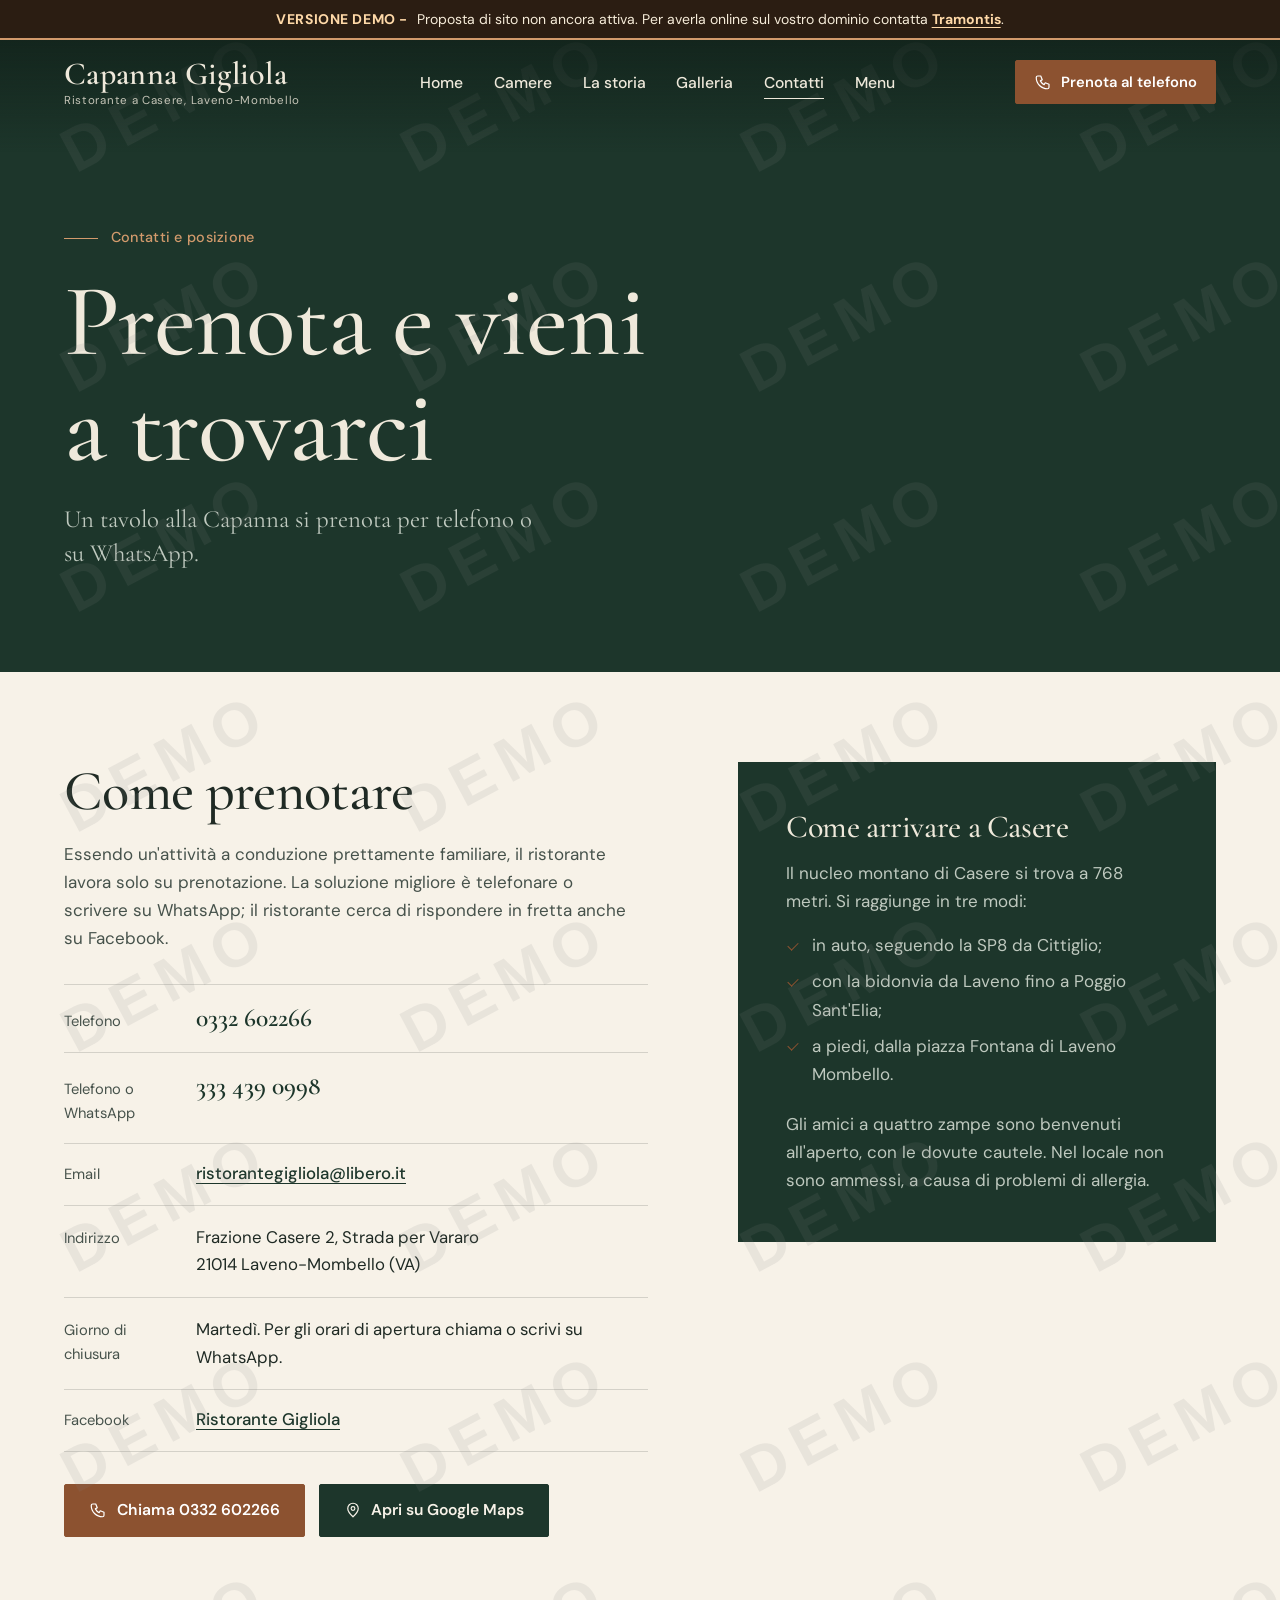
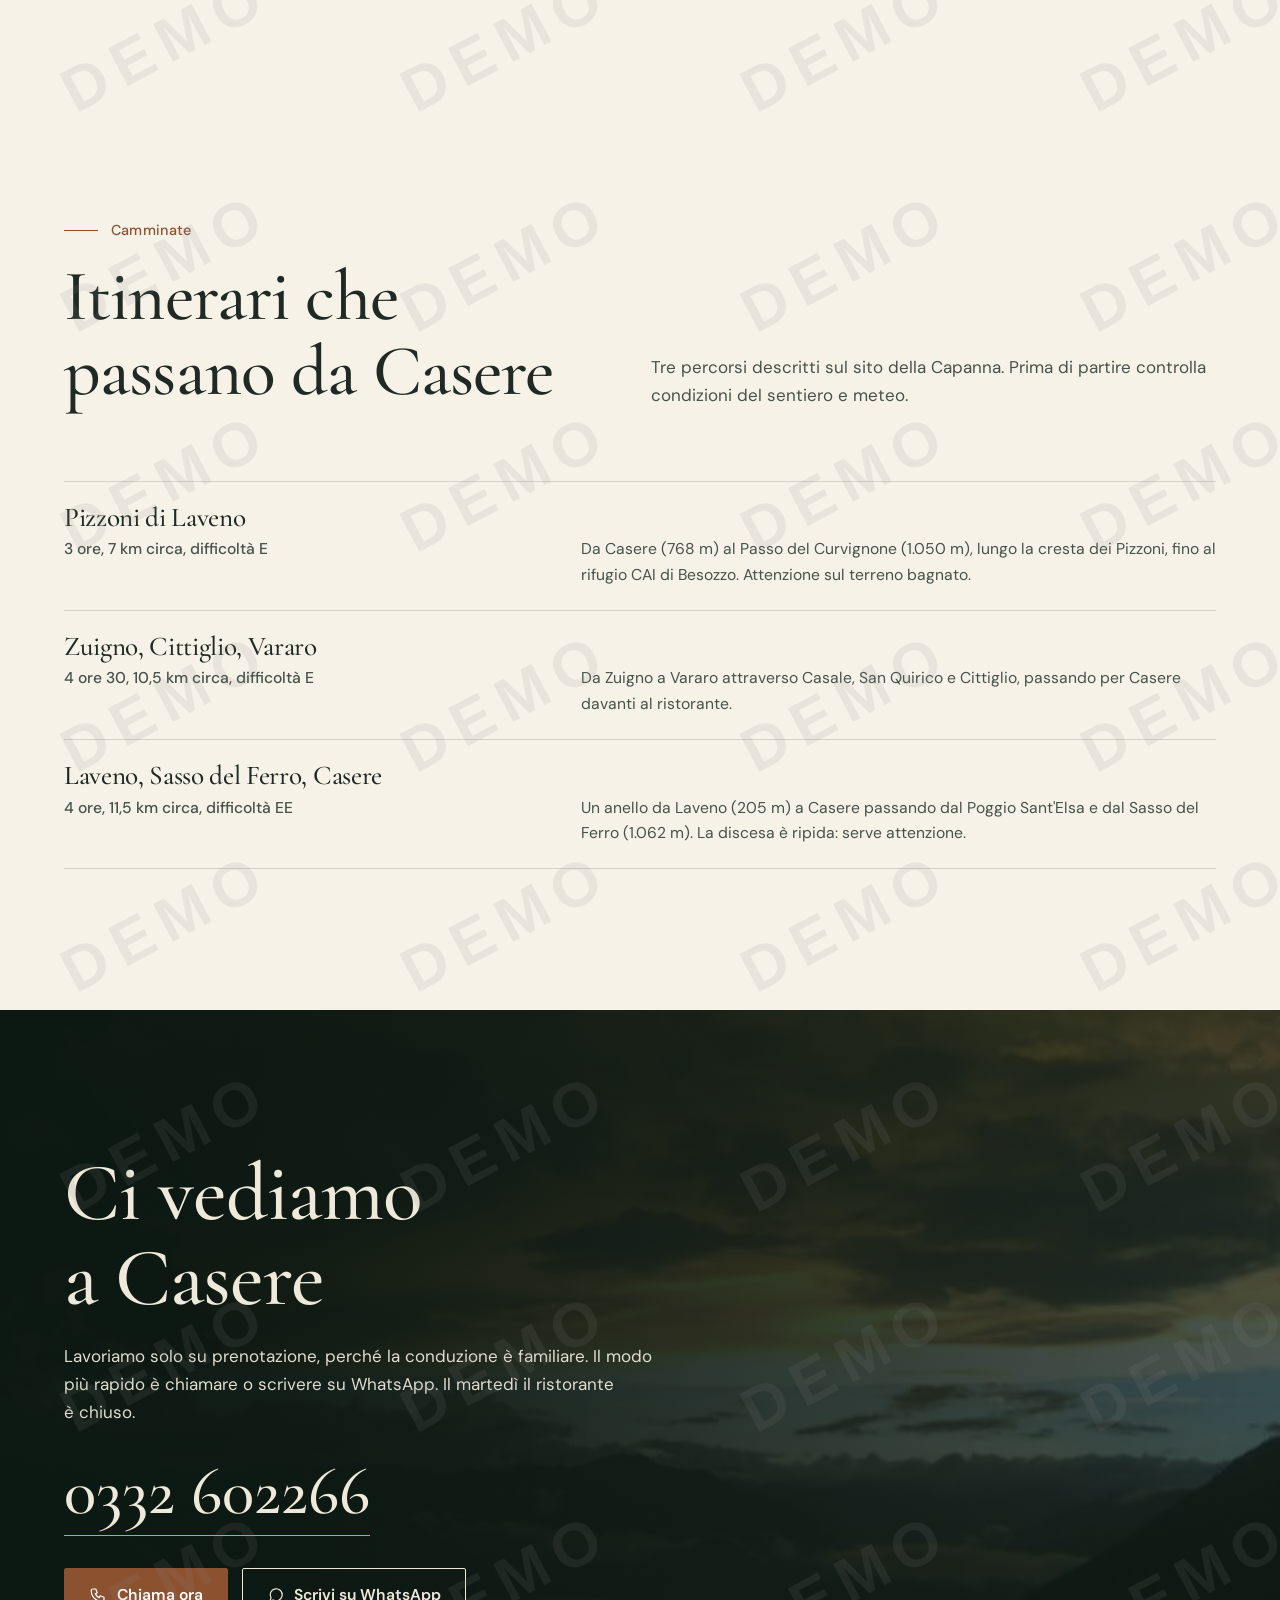
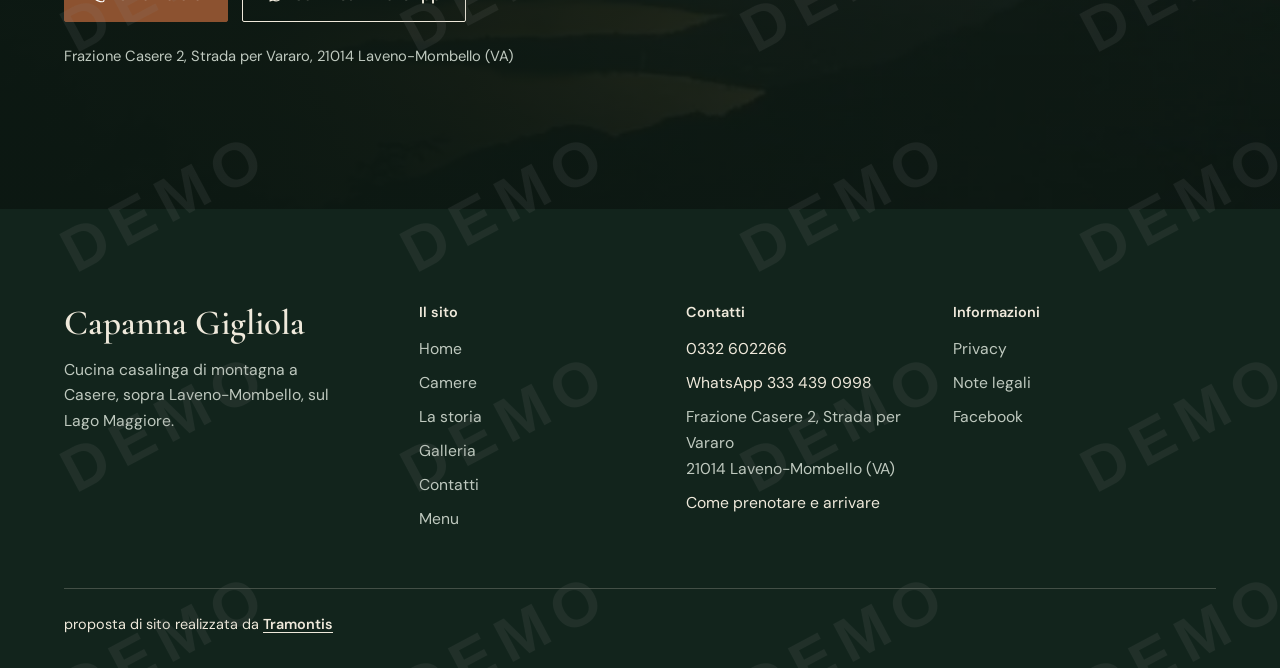
<file: contatti.html>
<!doctype html>
<html lang="it">
<head>
<script src="assets/js/demo.js"></script>
<meta charset="utf-8">
<meta name="viewport" content="width=device-width, initial-scale=1">
<title>[DEMO] Contatti e prenotazioni | Capanna Gigliola</title>
<meta name="description" content="Come prenotare alla Capanna Gigliola e come raggiungerla: telefono, WhatsApp, indirizzo a Casere di Laveno-Mombello e indicazioni per arrivare.">
<meta name="robots" content="noindex, nofollow">
<meta name="theme-color" content="#1d362b">
<meta property="og:type" content="website">
<meta property="og:locale" content="it_IT">
<meta property="og:site_name" content="Capanna Gigliola">
<meta property="og:title" content="[DEMO] Contatti e prenotazioni | Capanna Gigliola">
<meta property="og:description" content="Come prenotare alla Capanna Gigliola e come raggiungerla: telefono, WhatsApp, indirizzo a Casere di Laveno-Mombello e indicazioni per arrivare.">
<meta property="og:image" content="assets/img/capanna-gigliola-terrazza-tavoli-lago.webp">
<link rel="icon" href="favicon.svg" type="image/svg+xml">
<link rel="preload" href="assets/fonts/cormorant-garamond-latin-wght-normal.woff2" as="font" type="font/woff2" crossorigin>
<link rel="preload" href="assets/fonts/dm-sans-latin-wght-normal.woff2" as="font" type="font/woff2" crossorigin>
<link rel="stylesheet" href="assets/css/style.css">
<script type="application/ld+json">{"@context": "https://schema.org", "@type": "Restaurant", "name": "Capanna Gigliola", "telephone": "+390332602266", "address": {"@type": "PostalAddress", "streetAddress": "Frazione Casere 2, Strada per Vararo", "postalCode": "21014", "addressLocality": "Laveno-Mombello", "addressCountry": "IT"}, "hasMap": "https://www.google.com/maps/search/?api=1&query=Capanna+Gigliola+Frazione+Casere+2+Laveno-Mombello", "sameAs": ["https://www.facebook.com/RistoranteGigliola/"]}</script>
</head>
<body>
<a class="skip-link" href="#contenuto">Vai al contenuto</a>
<div class="demo-banner" data-demo-only role="note"><p><strong>VERSIONE DEMO -</strong> Proposta di sito non ancora attiva. Per averla online sul vostro dominio contatta <a href="https://tramontis.netlify.app/" target="_blank" rel="noopener">Tramontis</a>.</p></div>
<header class="site-header">
  <div class="wrap header-inner">
    <a class="wordmark" href="index.html" aria-label="Capanna Gigliola, home"><b>Capanna Gigliola</b><span>Ristorante a Casere, Laveno-Mombello</span></a>
    <nav class="nav-desktop" aria-label="Navigazione principale"><ul><li><a href="index.html">Home</a></li><li><a href="camere.html">Camere</a></li><li><a href="storia.html">La storia</a></li><li><a href="galleria.html">Galleria</a></li><li><a href="contatti.html" aria-current="page">Contatti</a></li><li><a href="menu.html">Menu</a></li></ul></nav>
    <div class="header-actions">
      <a class="btn header-cta" href="tel:+390332602266"><svg viewBox="0 0 24 24" fill="none" stroke="currentColor" stroke-width="1.6" stroke-linecap="round" stroke-linejoin="round" aria-hidden="true"><path d="M5 4h4l2 5-2.5 1.5a11 11 0 0 0 5 5L15 13l5 2v4a2 2 0 0 1-2 2A15 15 0 0 1 3 6a2 2 0 0 1 2-2z"/></svg><span>Prenota<span class="cta-long"> al telefono</span></span></a>
      <button class="menu-toggle" type="button" aria-expanded="false" aria-controls="nav-mobile" aria-label="Apri il menu di navigazione"><span></span></button>
    </div>
  </div>
</header>
<nav class="nav-mobile" id="nav-mobile" aria-label="Navigazione principale (mobile)">
  <ul><li><a href="index.html">Home</a></li><li><a href="camere.html">Camere</a></li><li><a href="storia.html">La storia</a></li><li><a href="galleria.html">Galleria</a></li><li><a href="contatti.html" aria-current="page">Contatti</a></li><li><a href="menu.html">Menu</a></li></ul>
  <div class="nav-foot">
    <a class="btn btn--ivory" href="tel:+390332602266"><svg viewBox="0 0 24 24" fill="none" stroke="currentColor" stroke-width="1.6" stroke-linecap="round" stroke-linejoin="round" aria-hidden="true"><path d="M5 4h4l2 5-2.5 1.5a11 11 0 0 0 5 5L15 13l5 2v4a2 2 0 0 1-2 2A15 15 0 0 1 3 6a2 2 0 0 1 2-2z"/></svg>Chiama 0332 602266</a>
    <p>Frazione Casere 2, Strada per Vararo<br>21014 Laveno-Mombello (VA)</p>
  </div>
</nav>
<main id="contenuto">
<section class="page-hero">
  <div class="wrap">
    <p class="kicker">Contatti e posizione</p>
    <h1>Prenota e vieni a trovarci</h1>
    <p class="lead">Un tavolo alla Capanna si prenota per telefono o su WhatsApp.</p>
  </div>
</section>
<section class="section" id="prenotazioni" aria-labelledby="pren-t" style="padding-top:clamp(48px,7vw,96px)">
  <div class="wrap contact-grid">
    <div>
      <h2 class="title" id="pren-t" style="font-size:clamp(2.2rem,4.4vw,3.6rem)" data-reveal>Come prenotare</h2>
      <p class="prose" style="margin:1.2rem 0 2rem" data-reveal>Essendo un'attività a conduzione prettamente familiare, il ristorante lavora solo su prenotazione. La soluzione migliore è telefonare o scrivere su WhatsApp; il ristorante cerca di rispondere in fretta anche su Facebook.</p>
      <ul class="contact-list" data-reveal>
        <li><span class="contact-label">Telefono</span><a href="tel:+390332602266">0332 602266</a></li>
        <li><span class="contact-label">Telefono o WhatsApp</span><a href="https://wa.me/393334390998" target="_blank" rel="noopener">333 439 0998</a></li>
        <li><span class="contact-label">Email</span><a class="plain plain-link" href="mailto:ristorantegigliola@libero.it">ristorantegigliola@libero.it</a></li>
        <li><span class="contact-label">Indirizzo</span><span class="plain">Frazione Casere 2, Strada per Vararo<br>21014 Laveno-Mombello (VA)</span></li>
        <li><span class="contact-label">Giorno di chiusura</span><span class="plain">Martedì. Per gli orari di apertura chiama o scrivi su WhatsApp.</span></li>
        <li><span class="contact-label">Facebook</span><a class="plain plain-link" href="https://www.facebook.com/RistoranteGigliola/" target="_blank" rel="noopener">Ristorante Gigliola</a></li>
      </ul>
      <div class="btn-row" style="margin-top:2rem" data-reveal>
        <a class="btn" href="tel:+390332602266"><svg viewBox="0 0 24 24" fill="none" stroke="currentColor" stroke-width="1.6" stroke-linecap="round" stroke-linejoin="round" aria-hidden="true"><path d="M5 4h4l2 5-2.5 1.5a11 11 0 0 0 5 5L15 13l5 2v4a2 2 0 0 1-2 2A15 15 0 0 1 3 6a2 2 0 0 1 2-2z"/></svg>Chiama 0332 602266</a>
        <a class="btn btn--forest" href="https://www.google.com/maps/search/?api=1&query=Capanna+Gigliola+Frazione+Casere+2+Laveno-Mombello" target="_blank" rel="noopener"><svg viewBox="0 0 24 24" fill="none" stroke="currentColor" stroke-width="1.6" stroke-linecap="round" stroke-linejoin="round" aria-hidden="true"><path d="M12 21s7-6.2 7-11a7 7 0 0 0-14 0c0 4.8 7 11 7 11z"/><circle cx="12" cy="10" r="2.5"/></svg>Apri su Google Maps</a>
      </div>
    </div>
    <aside class="info-card" data-reveal aria-labelledby="arr-t">
      <h3 id="arr-t">Come arrivare a Casere</h3>
      <p>Il nucleo montano di Casere si trova a 768 metri. Si raggiunge in tre modi:</p>
      <ul class="check-list" style="color:var(--on-dark-soft)">
        <li style="color:var(--on-dark-soft)">in auto, seguendo la SP8 da Cittiglio;</li>
        <li style="color:var(--on-dark-soft)">con la bidonvia da Laveno fino a Poggio Sant'Elia;</li>
        <li style="color:var(--on-dark-soft)">a piedi, dalla piazza Fontana di Laveno Mombello.</li>
      </ul>
      <p style="margin-top:1.4rem">Gli amici a quattro zampe sono benvenuti all'aperto, con le dovute cautele. Nel locale non sono ammessi, a causa di problemi di allergia.</p>
    </aside>
  </div>
</section>

<section class="section" id="camminate" aria-labelledby="hike-t">
  <div class="wrap">
    <div class="cucina-head">
      <div><p class="kicker" data-reveal>Camminate</p><h2 class="title" id="hike-t" data-reveal>Itinerari che passano da Casere</h2></div>
      <p class="prose" data-reveal>Tre percorsi descritti sul sito della Capanna. Prima di partire controlla condizioni del sentiero e meteo.</p>
    </div>
    <ul class="hike-list" data-reveal>
      <li><h3>Pizzoni di Laveno</h3><p class="hike-meta">3 ore, 7 km circa, difficoltà E</p><p>Da Casere (768 m) al Passo del Curvignone (1.050 m), lungo la cresta dei Pizzoni, fino al rifugio CAI di Besozzo. Attenzione sul terreno bagnato.</p></li>
      <li><h3>Zuigno, Cittiglio, Vararo</h3><p class="hike-meta">4 ore 30, 10,5 km circa, difficoltà E</p><p>Da Zuigno a Vararo attraverso Casale, San Quirico e Cittiglio, passando per Casere davanti al ristorante.</p></li>
      <li><h3>Laveno, Sasso del Ferro, Casere</h3><p class="hike-meta">4 ore, 11,5 km circa, difficoltà EE</p><p>Un anello da Laveno (205 m) a Casere passando dal Poggio Sant'Elsa e dal Sasso del Ferro (1.062 m). La discesa è ripida: serve attenzione.</p></li>
    </ul>
  </div>
</section>
<section class="reserve section" aria-labelledby="prenota-t">
  <div class="reserve-bg"><img src="assets/img/capanna-gigliola-tramonto-dorato-lago.webp" width="720" height="540" alt="Tramonto dorato sul Lago Maggiore visto dalla montagna" loading="lazy" decoding="async"></div>
  <div class="wrap">
    <h2 id="prenota-t" data-reveal>Ci vediamo a Casere</h2>
    <p data-reveal style="--d:.1s">Lavoriamo solo su prenotazione, perché la conduzione è familiare. Il modo più rapido è chiamare o scrivere su WhatsApp. Il martedì il ristorante è chiuso.</p>
    <a class="reserve-phone" href="tel:+390332602266" data-reveal style="--d:.2s">0332 602266</a>
    <div class="btn-row" data-reveal style="--d:.3s">
      <a class="btn" href="tel:+390332602266"><svg viewBox="0 0 24 24" fill="none" stroke="currentColor" stroke-width="1.6" stroke-linecap="round" stroke-linejoin="round" aria-hidden="true"><path d="M5 4h4l2 5-2.5 1.5a11 11 0 0 0 5 5L15 13l5 2v4a2 2 0 0 1-2 2A15 15 0 0 1 3 6a2 2 0 0 1 2-2z"/></svg>Chiama ora</a>
      <a class="btn btn--ghost" href="https://wa.me/393334390998" target="_blank" rel="noopener"><svg viewBox="0 0 24 24" fill="none" stroke="currentColor" stroke-width="1.6" stroke-linecap="round" stroke-linejoin="round" aria-hidden="true"><path d="M4 20l1.4-4.2A8 8 0 1 1 8.2 18.6z"/></svg>Scrivi su WhatsApp</a>
    </div>
    <small>Frazione Casere 2, Strada per Vararo, 21014 Laveno-Mombello (VA)</small>
  </div>
</section>
</main>
<footer class="site-footer">
  <div class="wrap">
    <div class="footer-grid">
      <div class="footer-brand"><b>Capanna Gigliola</b><p>Cucina casalinga di montagna a Casere, sopra Laveno-Mombello, sul Lago Maggiore.</p></div>
      <nav aria-label="Sezioni del sito"><h2>Il sito</h2><ul><li><a href="index.html">Home</a></li><li><a href="camere.html">Camere</a></li><li><a href="storia.html">La storia</a></li><li><a href="galleria.html">Galleria</a></li><li><a href="contatti.html">Contatti</a></li><li><a href="menu.html">Menu</a></li></ul></nav>
      <div class="footer-contact"><h2>Contatti</h2><ul>
        <li><a href="tel:+390332602266">0332 602266</a></li>
        <li><a href="https://wa.me/393334390998" target="_blank" rel="noopener">WhatsApp 333 439 0998</a></li>
        <li>Frazione Casere 2, Strada per Vararo<br>21014 Laveno-Mombello (VA)</li>
        <li><a href="contatti.html">Come prenotare e arrivare</a></li>
      </ul></div>
      <div><h2>Informazioni</h2><ul>
        <li><a href="privacy.html">Privacy</a></li>
        <li><a href="note-legali.html">Note legali</a></li>
        <li><a href="https://www.facebook.com/RistoranteGigliola/" target="_blank" rel="noopener">Facebook</a></li>
      </ul></div>
    </div>
    <div class="footer-bottom">
      <p class="credit">proposta di sito realizzata da <a href="https://tramontis.netlify.app/" target="_blank" rel="noopener">Tramontis</a></p>
    </div>
  </div>
</footer>
<script src="assets/js/main.js" defer></script>
</body>
</html>
</file>
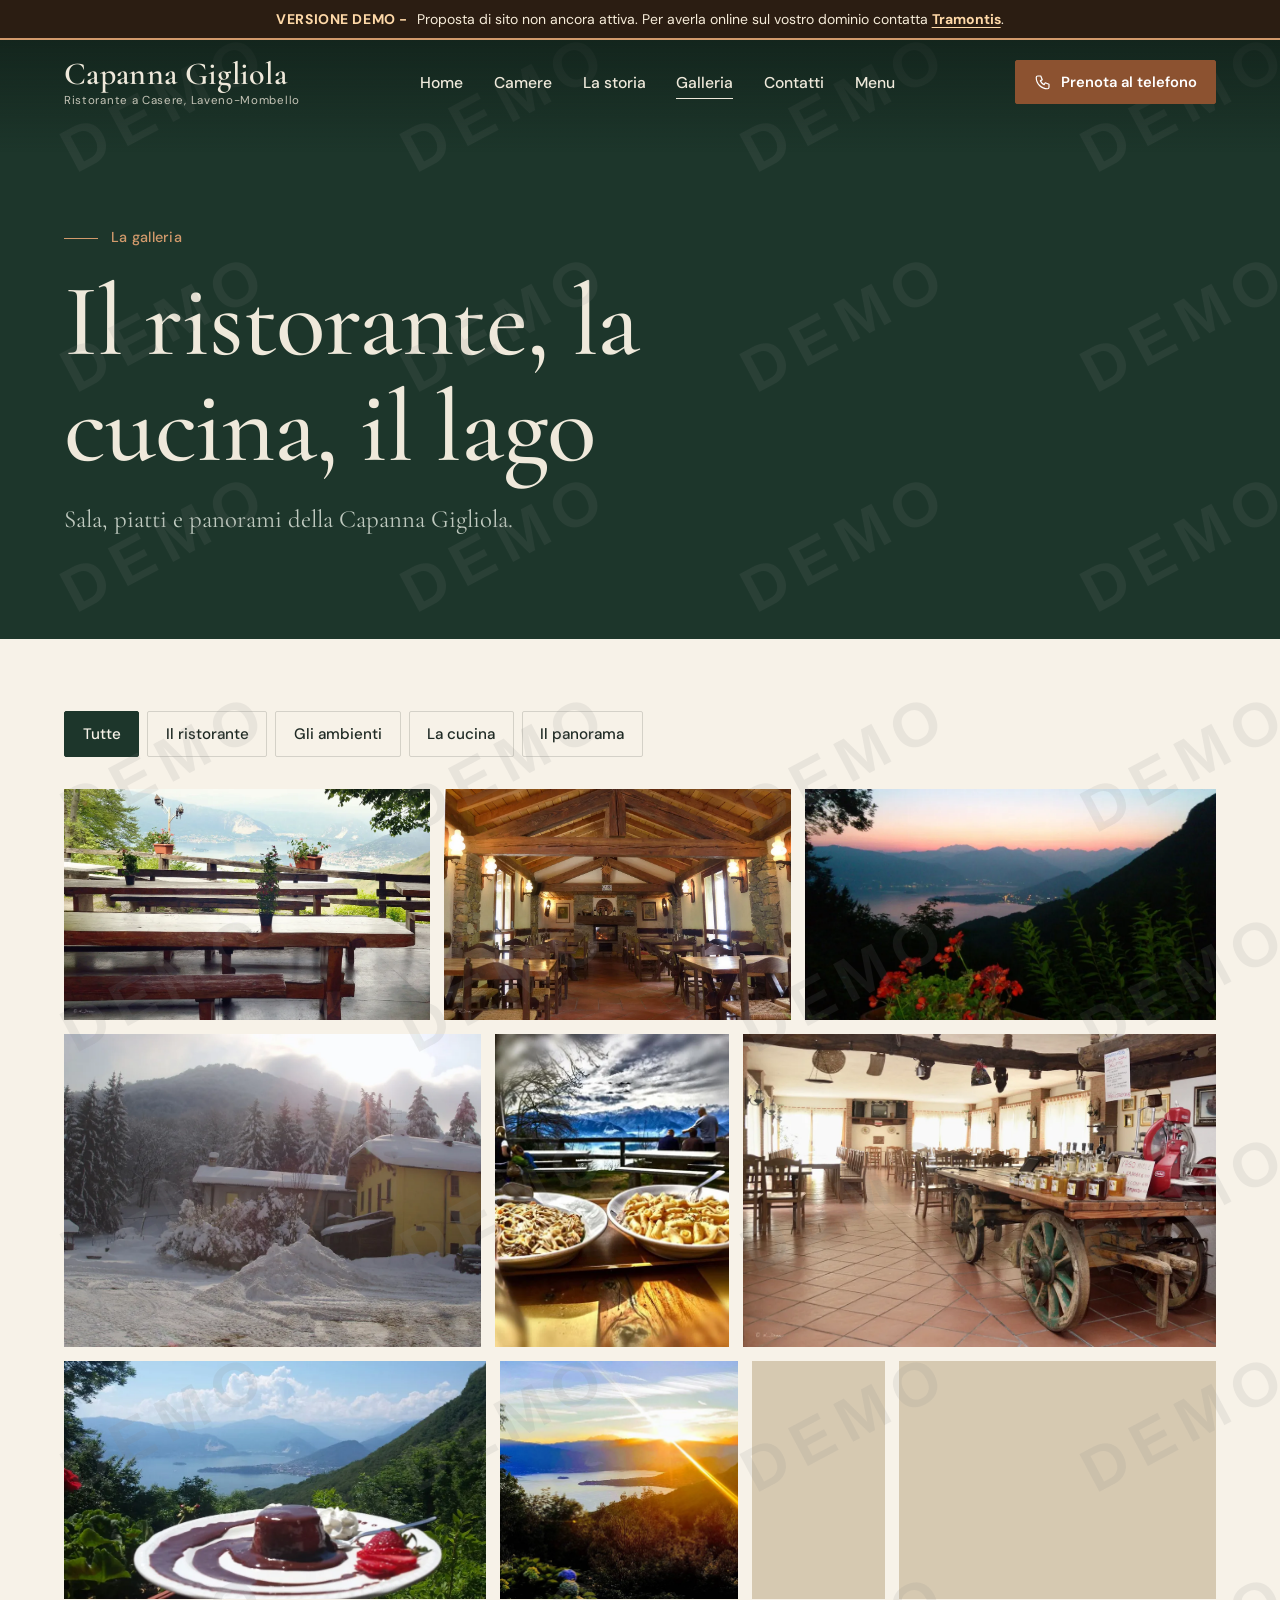
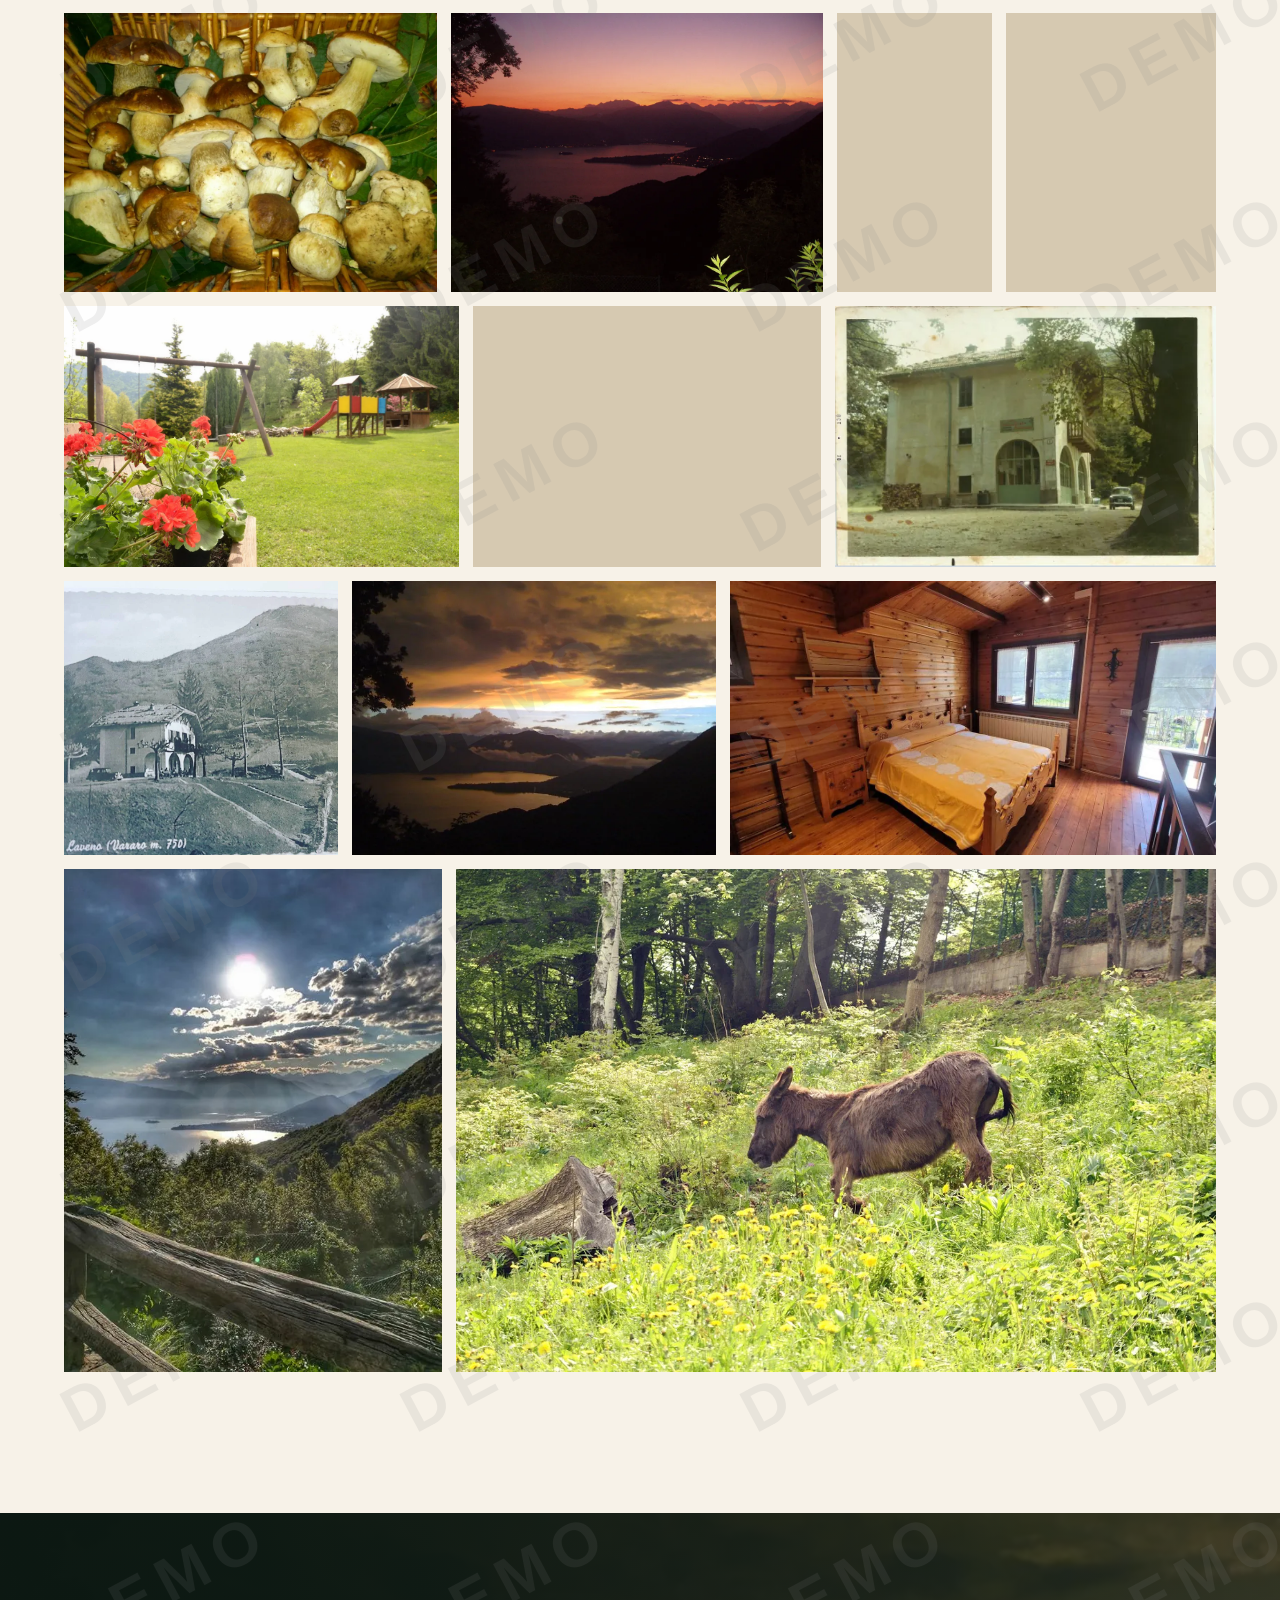
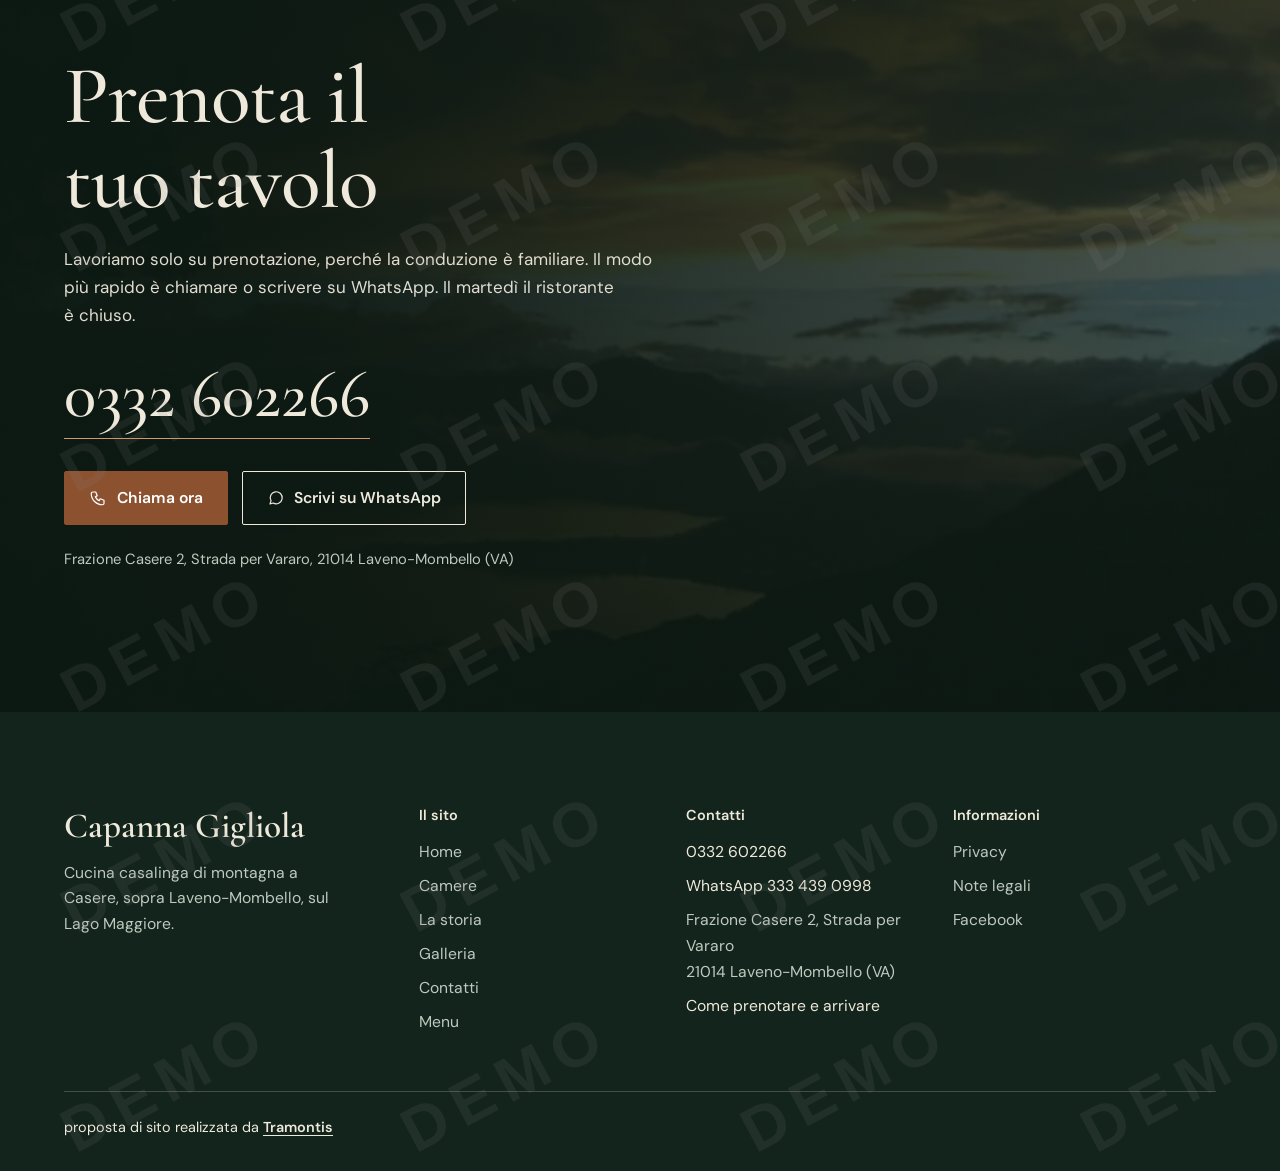
<file: galleria.html>
<!doctype html>
<html lang="it">
<head>
<script src="assets/js/demo.js"></script>
<meta charset="utf-8">
<meta name="viewport" content="width=device-width, initial-scale=1">
<title>[DEMO] Galleria fotografica | Capanna Gigliola</title>
<meta name="description" content="Le fotografie della Capanna Gigliola: la taverna in sasso e legno, i piatti della casa e i panorami sul Lago Maggiore.">
<meta name="robots" content="noindex, nofollow">
<meta name="theme-color" content="#1d362b">
<meta property="og:type" content="website">
<meta property="og:locale" content="it_IT">
<meta property="og:site_name" content="Capanna Gigliola">
<meta property="og:title" content="[DEMO] Galleria fotografica | Capanna Gigliola">
<meta property="og:description" content="Le fotografie della Capanna Gigliola: la taverna in sasso e legno, i piatti della casa e i panorami sul Lago Maggiore.">
<meta property="og:image" content="assets/img/capanna-gigliola-terrazza-tavoli-lago.webp">
<link rel="icon" href="favicon.svg" type="image/svg+xml">
<link rel="preload" href="assets/fonts/cormorant-garamond-latin-wght-normal.woff2" as="font" type="font/woff2" crossorigin>
<link rel="preload" href="assets/fonts/dm-sans-latin-wght-normal.woff2" as="font" type="font/woff2" crossorigin>
<link rel="stylesheet" href="assets/css/style.css">
</head>
<body>
<a class="skip-link" href="#contenuto">Vai al contenuto</a>
<div class="demo-banner" data-demo-only role="note"><p><strong>VERSIONE DEMO -</strong> Proposta di sito non ancora attiva. Per averla online sul vostro dominio contatta <a href="https://tramontis.netlify.app/" target="_blank" rel="noopener">Tramontis</a>.</p></div>
<header class="site-header">
  <div class="wrap header-inner">
    <a class="wordmark" href="index.html" aria-label="Capanna Gigliola, home"><b>Capanna Gigliola</b><span>Ristorante a Casere, Laveno-Mombello</span></a>
    <nav class="nav-desktop" aria-label="Navigazione principale"><ul><li><a href="index.html">Home</a></li><li><a href="camere.html">Camere</a></li><li><a href="storia.html">La storia</a></li><li><a href="galleria.html" aria-current="page">Galleria</a></li><li><a href="contatti.html">Contatti</a></li><li><a href="menu.html">Menu</a></li></ul></nav>
    <div class="header-actions">
      <a class="btn header-cta" href="tel:+390332602266"><svg viewBox="0 0 24 24" fill="none" stroke="currentColor" stroke-width="1.6" stroke-linecap="round" stroke-linejoin="round" aria-hidden="true"><path d="M5 4h4l2 5-2.5 1.5a11 11 0 0 0 5 5L15 13l5 2v4a2 2 0 0 1-2 2A15 15 0 0 1 3 6a2 2 0 0 1 2-2z"/></svg><span>Prenota<span class="cta-long"> al telefono</span></span></a>
      <button class="menu-toggle" type="button" aria-expanded="false" aria-controls="nav-mobile" aria-label="Apri il menu di navigazione"><span></span></button>
    </div>
  </div>
</header>
<nav class="nav-mobile" id="nav-mobile" aria-label="Navigazione principale (mobile)">
  <ul><li><a href="index.html">Home</a></li><li><a href="camere.html">Camere</a></li><li><a href="storia.html">La storia</a></li><li><a href="galleria.html" aria-current="page">Galleria</a></li><li><a href="contatti.html">Contatti</a></li><li><a href="menu.html">Menu</a></li></ul>
  <div class="nav-foot">
    <a class="btn btn--ivory" href="tel:+390332602266"><svg viewBox="0 0 24 24" fill="none" stroke="currentColor" stroke-width="1.6" stroke-linecap="round" stroke-linejoin="round" aria-hidden="true"><path d="M5 4h4l2 5-2.5 1.5a11 11 0 0 0 5 5L15 13l5 2v4a2 2 0 0 1-2 2A15 15 0 0 1 3 6a2 2 0 0 1 2-2z"/></svg>Chiama 0332 602266</a>
    <p>Frazione Casere 2, Strada per Vararo<br>21014 Laveno-Mombello (VA)</p>
  </div>
</nav>
<main id="contenuto">
<section class="page-hero">
  <div class="wrap">
    <p class="kicker">La galleria</p>
    <h1>Il ristorante, la cucina, il lago</h1>
    <p class="lead">Sala, piatti e panorami della Capanna Gigliola.</p>
  </div>
</section>
<section class="section" style="padding-top:clamp(40px,6vw,72px)">
  <div class="wrap">
    <div class="filters" role="group" aria-label="Filtra le fotografie per categoria"><button type="button" class="filter-btn" data-filter="tutte" aria-pressed="true">Tutte</button><button type="button" class="filter-btn" data-filter="ristorante" aria-pressed="false">Il ristorante</button><button type="button" class="filter-btn" data-filter="ambienti" aria-pressed="false">Gli ambienti</button><button type="button" class="filter-btn" data-filter="cucina" aria-pressed="false">La cucina</button><button type="button" class="filter-btn" data-filter="panorama" aria-pressed="false">Il panorama</button></div>
    <p class="visually-hidden" id="gallery-count" aria-live="polite"></p>
    <div class="gallery-grid" data-lb-group><button type="button" class="g-item" data-lb data-cat="ambienti panorama" style="--ar:1.5827" aria-label="Ingrandisci: Lunghi tavoli e panche di legno sulla terrazza, con il lago in lontananza"><img src="assets/img/capanna-gigliola-terrazza-tavoli-lago.webp" width="1100" height="695" alt="Lunghi tavoli e panche di legno sulla terrazza, con il lago in lontananza" loading="lazy" decoding="async"></button><button type="button" class="g-item" data-lb data-cat="ambienti" style="--ar:1.5007" aria-label="Ingrandisci: La taverna in sasso e legno, con travi a vista, lampade a muro e il camino in fondo alla sala"><img src="assets/img/capanna-gigliola-sala-taverna-camino.webp" width="1100" height="733" alt="La taverna in sasso e legno, con travi a vista, lampade a muro e il camino in fondo alla sala" loading="lazy" decoding="async"></button><button type="button" class="g-item" data-lb data-cat="panorama" style="--ar:1.7799" aria-label="Ingrandisci: Cielo rosato al tramonto sul lago, con gerani rossi in primo piano"><img src="assets/img/capanna-gigliola-tramonto-geranei-lago.webp" width="1100" height="618" alt="Cielo rosato al tramonto sul lago, con gerani rossi in primo piano" loading="lazy" decoding="async"></button><button type="button" class="g-item" data-lb data-cat="ristorante" style="--ar:1.3325" aria-label="Ingrandisci: La Capanna Gigliola dopo una nevicata, con l&#x27;edificio giallo e gli abeti carichi di neve"><img src="assets/img/capanna-gigliola-capanna-inverno-neve.webp" width="1066" height="800" alt="La Capanna Gigliola dopo una nevicata, con l&#x27;edificio giallo e gli abeti carichi di neve" loading="lazy" decoding="async"></button><button type="button" class="g-item" data-lb data-cat="cucina" style="--ar:0.7500" aria-label="Ingrandisci: Due ciotole di pasta fatta in casa su un tavolo di legno, con il panorama del lago alle spalle"><img src="assets/img/capanna-gigliola-tagliatelle-gnocchetti-balcone.webp" width="480" height="640" alt="Due ciotole di pasta fatta in casa su un tavolo di legno, con il panorama del lago alle spalle" loading="lazy" decoding="async"></button><button type="button" class="g-item" data-lb data-cat="ambienti" style="--ar:1.5110" aria-label="Ingrandisci: Sala del ristorante con un carro di legno che espone bottiglie e prodotti, sotto le travi del soffitto"><img src="assets/img/capanna-gigliola-sala-carro-prodotti-tipici.webp" width="1100" height="728" alt="Sala del ristorante con un carro di legno che espone bottiglie e prodotti, sotto le travi del soffitto" loading="lazy" decoding="async"></button><button type="button" class="g-item" data-lb data-cat="cucina panorama" style="--ar:1.7762" aria-label="Ingrandisci: Tortino al cioccolato con panna e fragole, sullo sfondo il lago tra le montagne"><img src="assets/img/capanna-gigliola-tortino-cioccolato-vista-lago.webp" width="1032" height="581" alt="Tortino al cioccolato con panna e fragole, sullo sfondo il lago tra le montagne" loading="lazy" decoding="async"></button><button type="button" class="g-item" data-lb data-cat="panorama" style="--ar:1.0000" aria-label="Ingrandisci: Il sole che scende sul Lago Maggiore, con ortensie in primo piano"><img src="assets/img/capanna-gigliola-panorama-riflessi-sole.webp" width="960" height="960" alt="Il sole che scende sul Lago Maggiore, con ortensie in primo piano" loading="lazy" decoding="async"></button><button type="button" class="g-item" data-lb data-cat="cucina" style="--ar:0.5625" aria-label="Ingrandisci: Tagli di carne alla griglia su un tagliere, decorati con foglie di alloro"><img src="assets/img/capanna-gigliola-carne-alla-griglia.webp" width="540" height="960" alt="Tagli di carne alla griglia su un tagliere, decorati con foglie di alloro" loading="lazy" decoding="async"></button><button type="button" class="g-item" data-lb data-cat="panorama" style="--ar:1.3333" aria-label="Ingrandisci: Il lago azzurro incorniciato dai rami di un albero, in una giornata limpida"><img src="assets/img/capanna-gigliola-lago-blu-primavera.webp" width="960" height="720" alt="Il lago azzurro incorniciato dai rami di un albero, in una giornata limpida" loading="lazy" decoding="async"></button><button type="button" class="g-item" data-lb data-cat="cucina" style="--ar:1.3333" aria-label="Ingrandisci: Un cesto pieno di funghi porcini freschi"><img src="assets/img/capanna-gigliola-funghi-porcini.webp" width="960" height="720" alt="Un cesto pieno di funghi porcini freschi" loading="lazy" decoding="async"></button><button type="button" class="g-item" data-lb data-cat="panorama" style="--ar:1.3325" aria-label="Ingrandisci: Tramonto rosso sulla valle e sul lago, con le montagne in controluce"><img src="assets/img/capanna-gigliola-tramonto-rosso-lago.webp" width="1066" height="800" alt="Tramonto rosso sulla valle e sul lago, con le montagne in controluce" loading="lazy" decoding="async"></button><button type="button" class="g-item" data-lb data-cat="cucina" style="--ar:0.5552" aria-label="Ingrandisci: Caffè alla valdostana nella grolla, con la fiamma accesa sul bordo"><img src="assets/img/capanna-gigliola-caffe-valdostana-grolla.webp" width="533" height="960" alt="Caffè alla valdostana nella grolla, con la fiamma accesa sul bordo" loading="lazy" decoding="async"></button><button type="button" class="g-item" data-lb data-cat="panorama" style="--ar:0.7500" aria-label="Ingrandisci: Un mare di nebbia sotto il cielo azzurro, con le Alpi innevate in lontananza"><img src="assets/img/capanna-gigliola-mare-di-nebbia.webp" width="600" height="800" alt="Un mare di nebbia sotto il cielo azzurro, con le Alpi innevate in lontananza" loading="lazy" decoding="async"></button><button type="button" class="g-item" data-lb data-cat="ambienti" style="--ar:1.5110" aria-label="Ingrandisci: Il prato con altalene, scivolo e casetta di legno, e gerani rossi in primo piano"><img src="assets/img/capanna-gigliola-prato-giochi-gerani.webp" width="1100" height="728" alt="Il prato con altalene, scivolo e casetta di legno, e gerani rossi in primo piano" loading="lazy" decoding="async"></button><button type="button" class="g-item" data-lb data-cat="panorama" style="--ar:1.3333" aria-label="Ingrandisci: Il sole tra le montagne sopra il lago, con gerani rossi in controluce"><img src="assets/img/capanna-gigliola-controluce-geranei-lago.webp" width="640" height="480" alt="Il sole tra le montagne sopra il lago, con gerani rossi in controluce" loading="lazy" decoding="async"></button><button type="button" class="g-item" data-lb data-cat="ristorante" style="--ar:1.4598" aria-label="Ingrandisci: Fotografia d&#x27;epoca della Capanna: la villa con il portico ad archi e un&#x27;auto parcheggiata davanti"><img src="assets/img/capanna-gigliola-storia-capanna-foto-antica.webp" width="527" height="361" alt="Fotografia d&#x27;epoca della Capanna: la villa con il portico ad archi e un&#x27;auto parcheggiata davanti" loading="lazy" decoding="async"></button><button type="button" class="g-item" data-lb data-cat="ristorante" style="--ar:1.0000" aria-label="Ingrandisci: Cartolina d&#x27;epoca con la Capanna e le montagne di Vararo"><img src="assets/img/capanna-gigliola-storia-cartolina-vararo.webp" width="960" height="960" alt="Cartolina d&#x27;epoca con la Capanna e le montagne di Vararo" loading="lazy" decoding="async"></button><button type="button" class="g-item" data-lb data-cat="panorama" style="--ar:1.3333" aria-label="Ingrandisci: Nuvole dorate al tramonto sul lago, viste dalla montagna"><img src="assets/img/capanna-gigliola-tramonto-dorato-lago.webp" width="720" height="540" alt="Nuvole dorate al tramonto sul lago, viste dalla montagna" loading="lazy" decoding="async"></button><button type="button" class="g-item" data-lb data-cat="ambienti" style="--ar:1.7742" aria-label="Ingrandisci: Camera matrimoniale in legno con letto dalle lenzuola gialle e porta-finestra sul terrazzo"><img src="assets/img/capanna-gigliola-camera-chalet-letto.webp" width="1100" height="620" alt="Camera matrimoniale in legno con letto dalle lenzuola gialle e porta-finestra sul terrazzo" loading="lazy" decoding="async"></button><button type="button" class="g-item" data-lb data-cat="panorama" style="--ar:0.7504" aria-label="Ingrandisci: Il lago e il sole tra le nuvole, visti oltre una staccionata di legno"><img src="assets/img/capanna-gigliola-panorama-staccionata.webp" width="526" height="701" alt="Il lago e il sole tra le nuvole, visti oltre una staccionata di legno" loading="lazy" decoding="async"></button><button type="button" class="g-item" data-lb data-cat="ristorante" style="--ar:1.5110" aria-label="Ingrandisci: Un asino al pascolo in un prato fiorito"><img src="assets/img/capanna-gigliola-asino-nel-prato.webp" width="1100" height="728" alt="Un asino al pascolo in un prato fiorito" loading="lazy" decoding="async"></button></div>
  </div>
</section>
<section class="reserve section" aria-labelledby="prenota-t">
  <div class="reserve-bg"><img src="assets/img/capanna-gigliola-tramonto-dorato-lago.webp" width="720" height="540" alt="Tramonto dorato sul Lago Maggiore visto dalla montagna" loading="lazy" decoding="async"></div>
  <div class="wrap">
    <h2 id="prenota-t" data-reveal>Prenota il tuo tavolo</h2>
    <p data-reveal style="--d:.1s">Lavoriamo solo su prenotazione, perché la conduzione è familiare. Il modo più rapido è chiamare o scrivere su WhatsApp. Il martedì il ristorante è chiuso.</p>
    <a class="reserve-phone" href="tel:+390332602266" data-reveal style="--d:.2s">0332 602266</a>
    <div class="btn-row" data-reveal style="--d:.3s">
      <a class="btn" href="tel:+390332602266"><svg viewBox="0 0 24 24" fill="none" stroke="currentColor" stroke-width="1.6" stroke-linecap="round" stroke-linejoin="round" aria-hidden="true"><path d="M5 4h4l2 5-2.5 1.5a11 11 0 0 0 5 5L15 13l5 2v4a2 2 0 0 1-2 2A15 15 0 0 1 3 6a2 2 0 0 1 2-2z"/></svg>Chiama ora</a>
      <a class="btn btn--ghost" href="https://wa.me/393334390998" target="_blank" rel="noopener"><svg viewBox="0 0 24 24" fill="none" stroke="currentColor" stroke-width="1.6" stroke-linecap="round" stroke-linejoin="round" aria-hidden="true"><path d="M4 20l1.4-4.2A8 8 0 1 1 8.2 18.6z"/></svg>Scrivi su WhatsApp</a>
    </div>
    <small>Frazione Casere 2, Strada per Vararo, 21014 Laveno-Mombello (VA)</small>
  </div>
</section>
</main>
<footer class="site-footer">
  <div class="wrap">
    <div class="footer-grid">
      <div class="footer-brand"><b>Capanna Gigliola</b><p>Cucina casalinga di montagna a Casere, sopra Laveno-Mombello, sul Lago Maggiore.</p></div>
      <nav aria-label="Sezioni del sito"><h2>Il sito</h2><ul><li><a href="index.html">Home</a></li><li><a href="camere.html">Camere</a></li><li><a href="storia.html">La storia</a></li><li><a href="galleria.html">Galleria</a></li><li><a href="contatti.html">Contatti</a></li><li><a href="menu.html">Menu</a></li></ul></nav>
      <div class="footer-contact"><h2>Contatti</h2><ul>
        <li><a href="tel:+390332602266">0332 602266</a></li>
        <li><a href="https://wa.me/393334390998" target="_blank" rel="noopener">WhatsApp 333 439 0998</a></li>
        <li>Frazione Casere 2, Strada per Vararo<br>21014 Laveno-Mombello (VA)</li>
        <li><a href="contatti.html">Come prenotare e arrivare</a></li>
      </ul></div>
      <div><h2>Informazioni</h2><ul>
        <li><a href="privacy.html">Privacy</a></li>
        <li><a href="note-legali.html">Note legali</a></li>
        <li><a href="https://www.facebook.com/RistoranteGigliola/" target="_blank" rel="noopener">Facebook</a></li>
      </ul></div>
    </div>
    <div class="footer-bottom">
      <p class="credit">proposta di sito realizzata da <a href="https://tramontis.netlify.app/" target="_blank" rel="noopener">Tramontis</a></p>
    </div>
  </div>
</footer>
<script src="assets/js/main.js" defer></script>
</body>
</html>
</file>
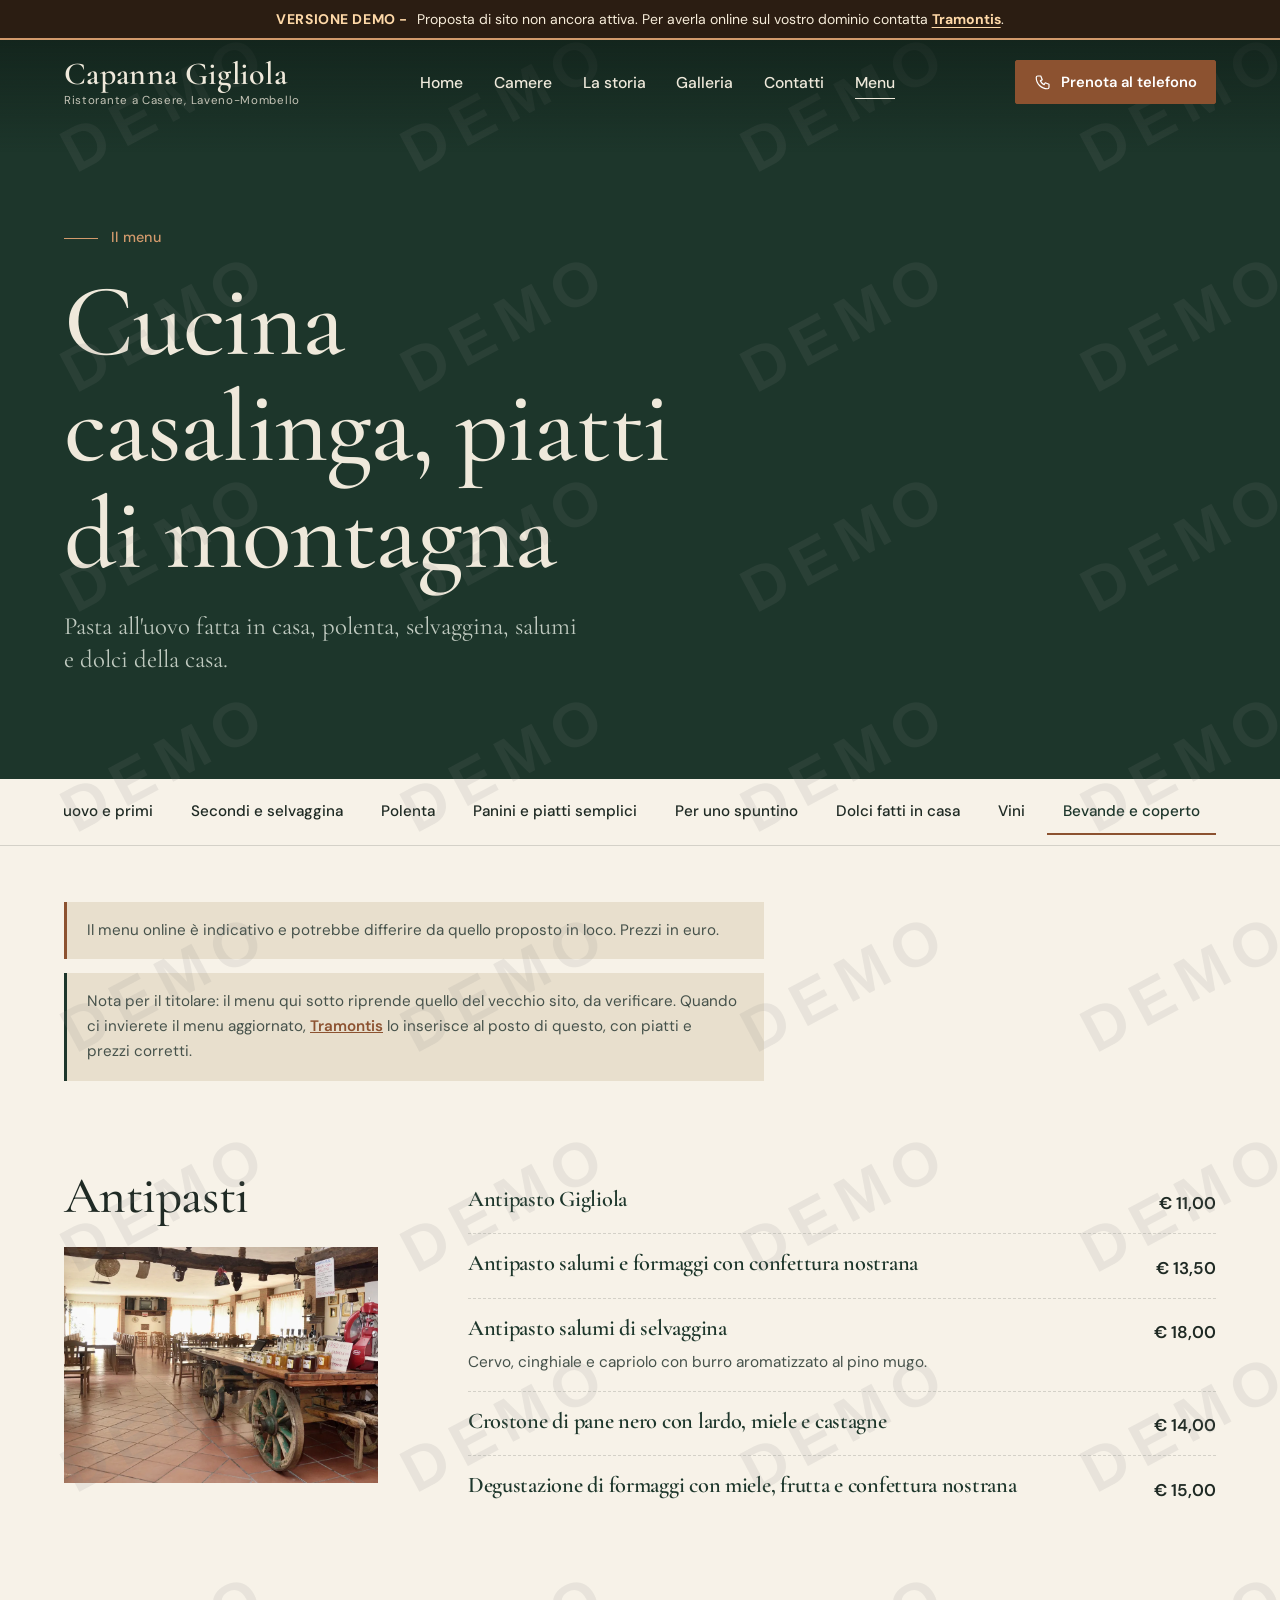
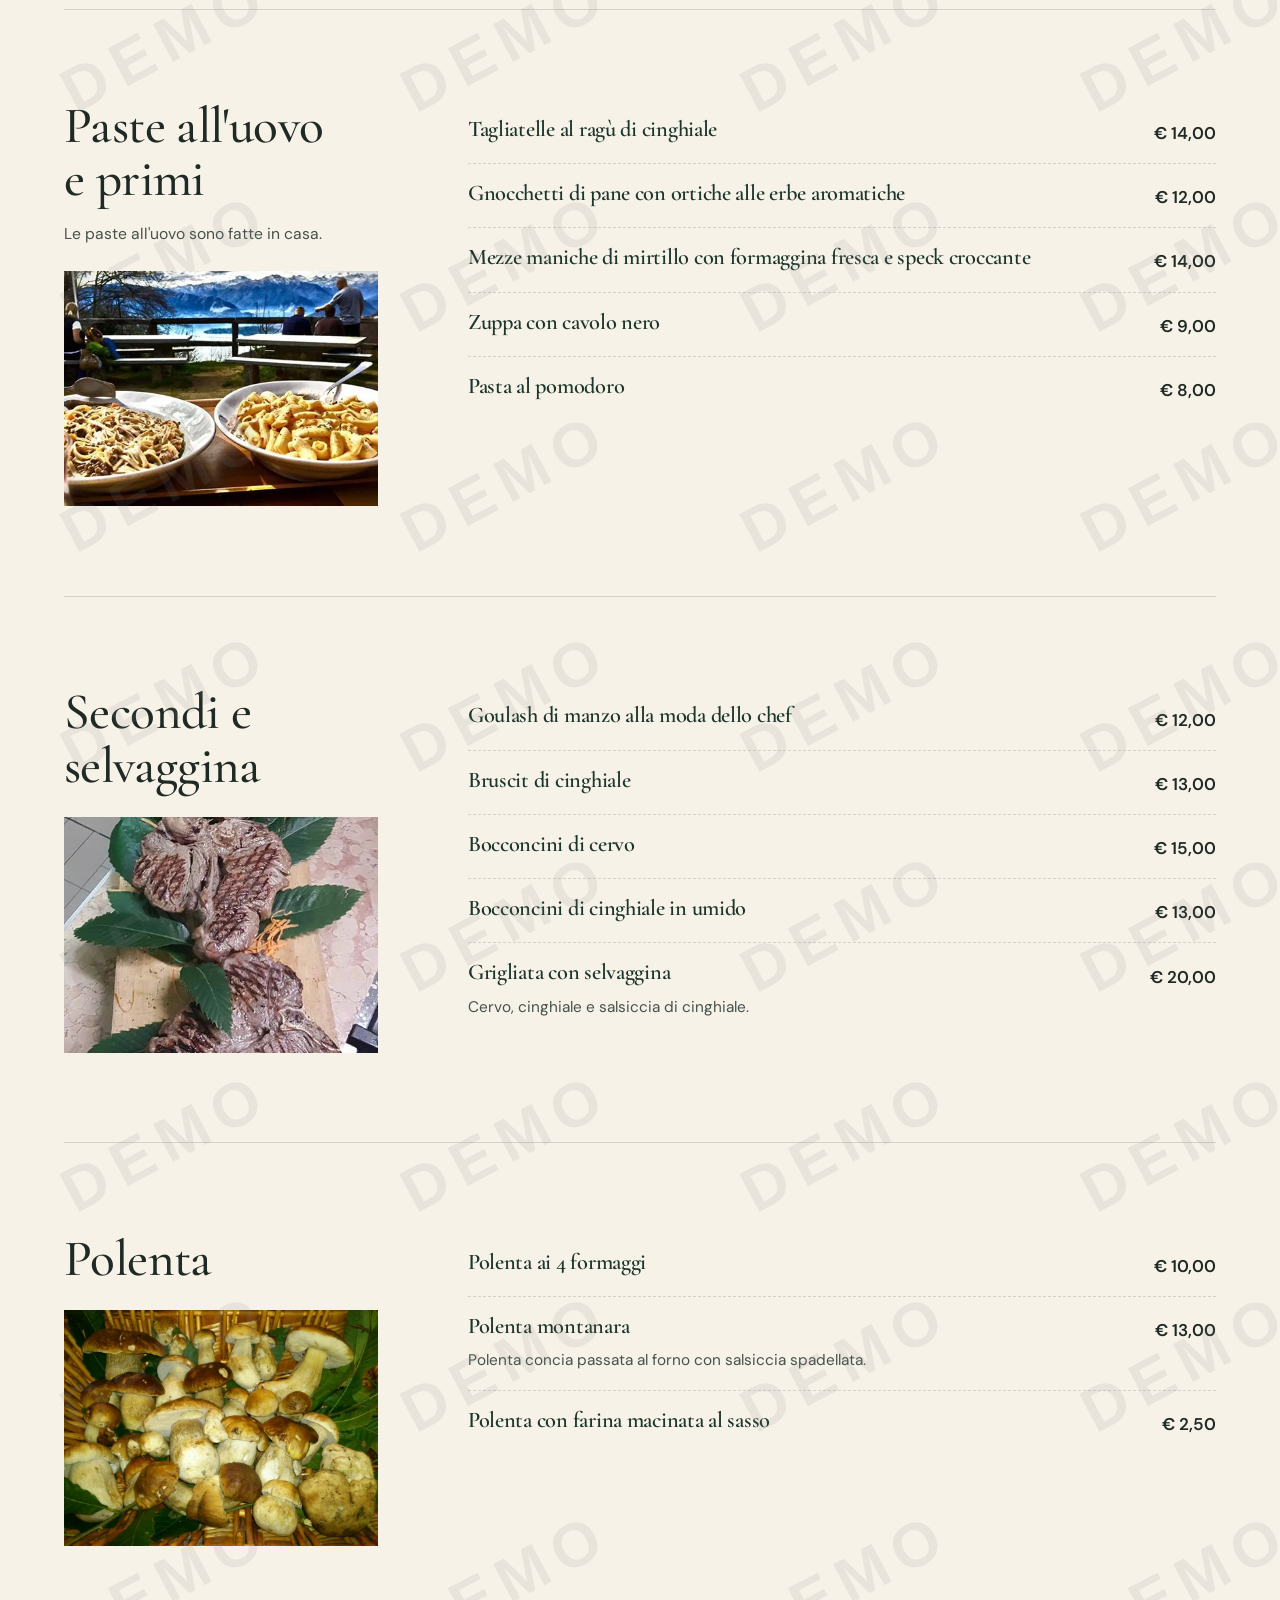
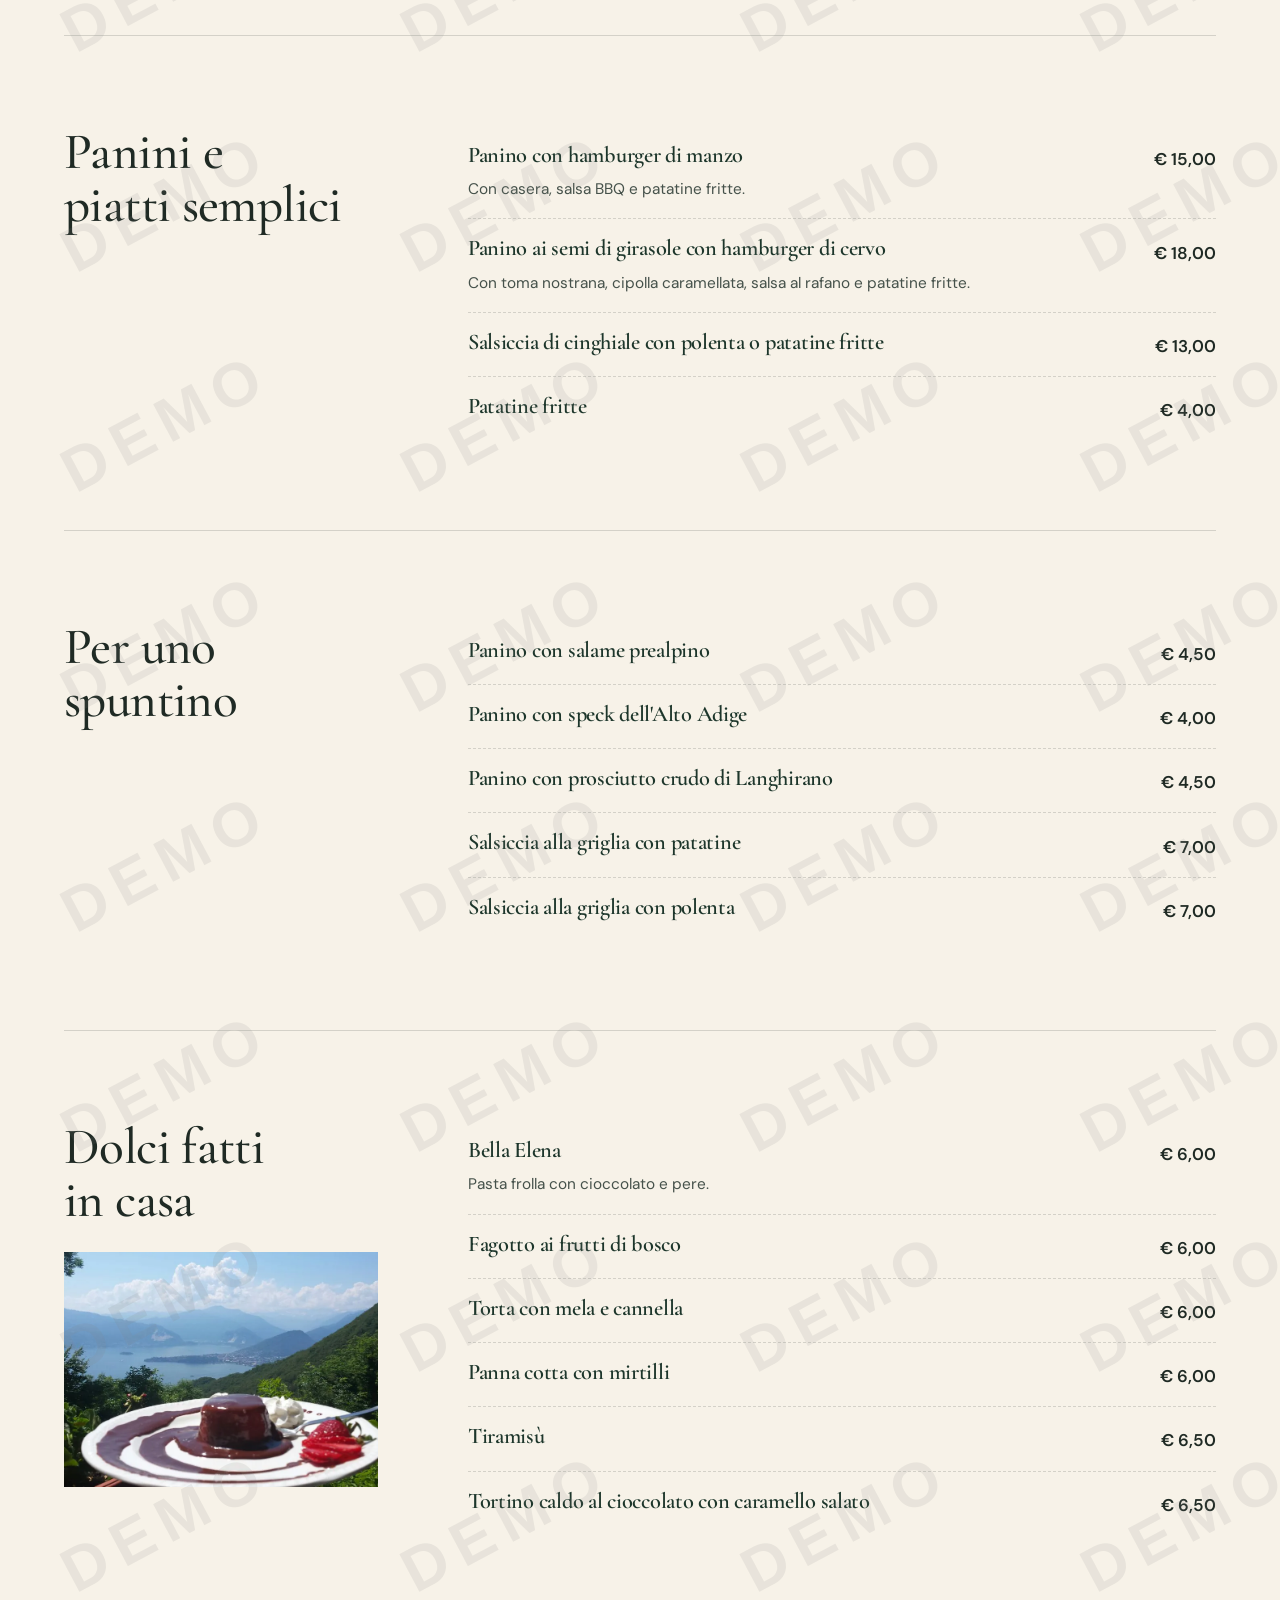
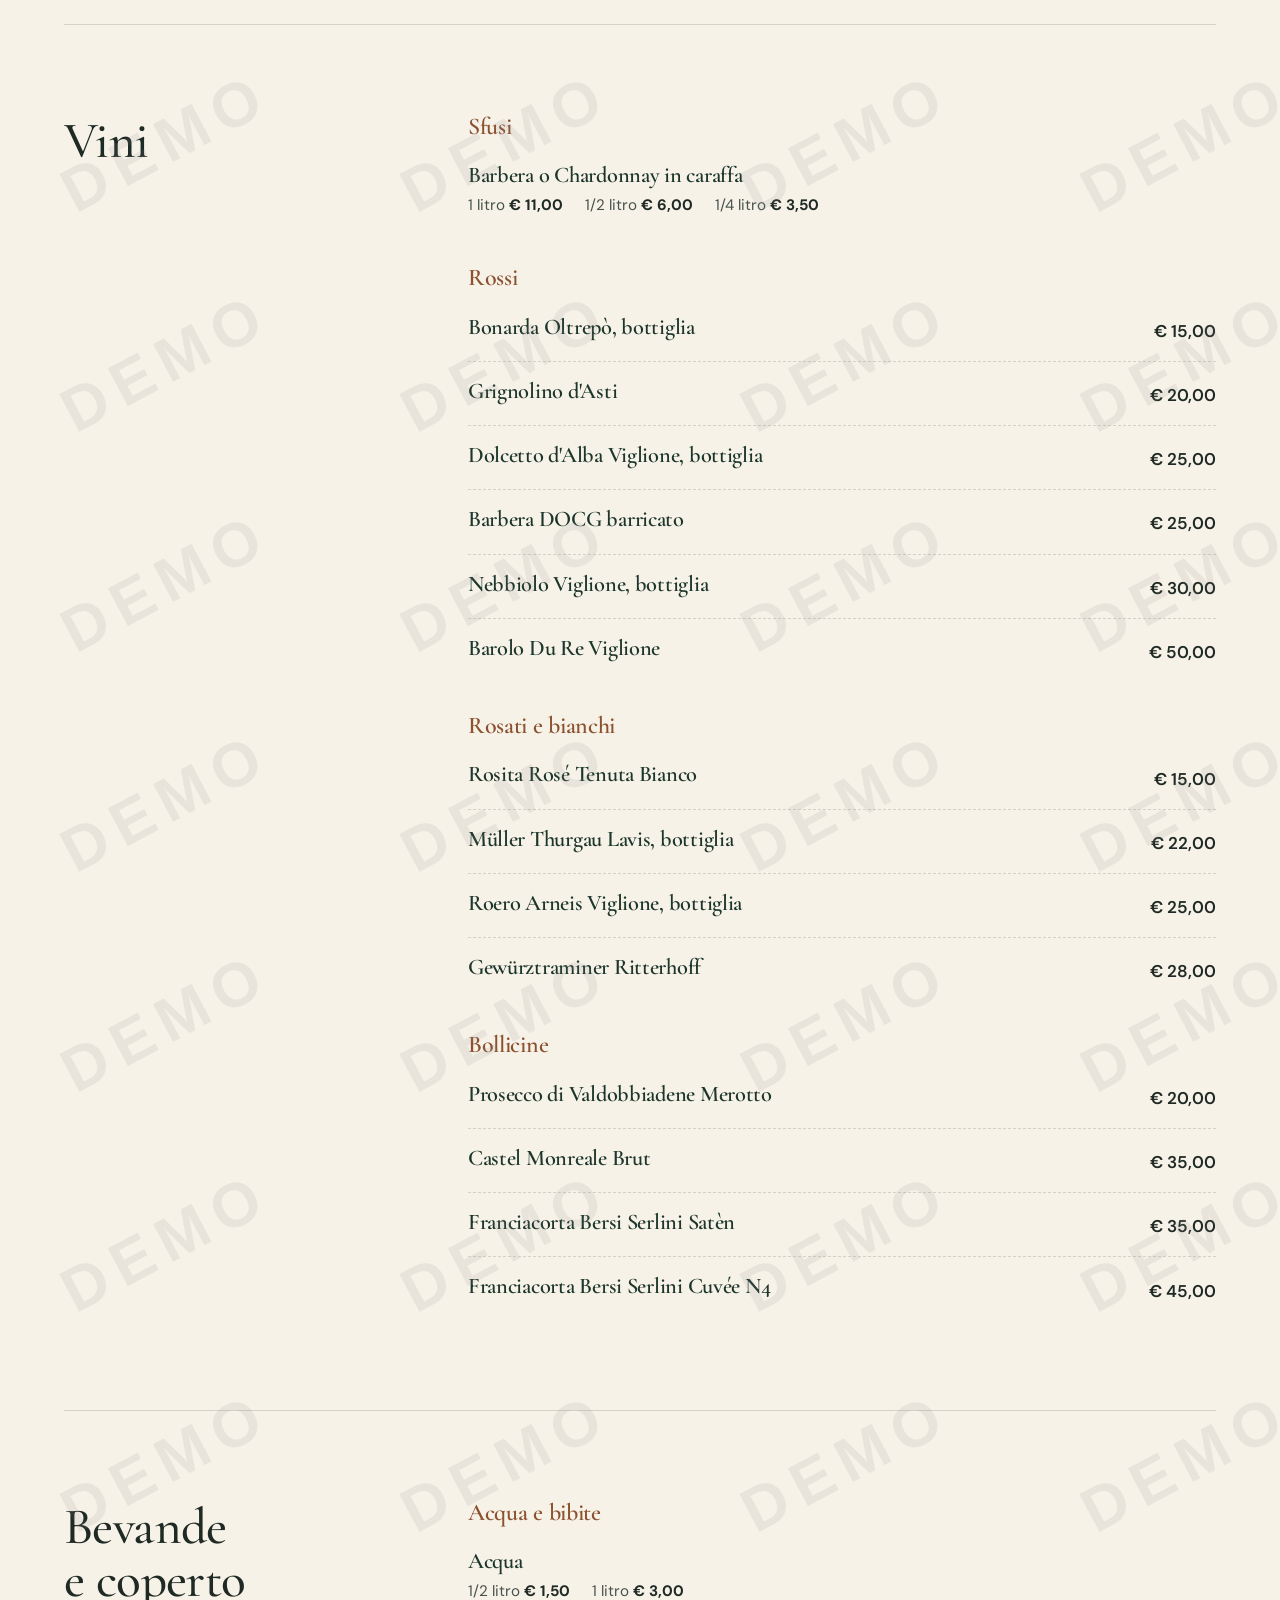
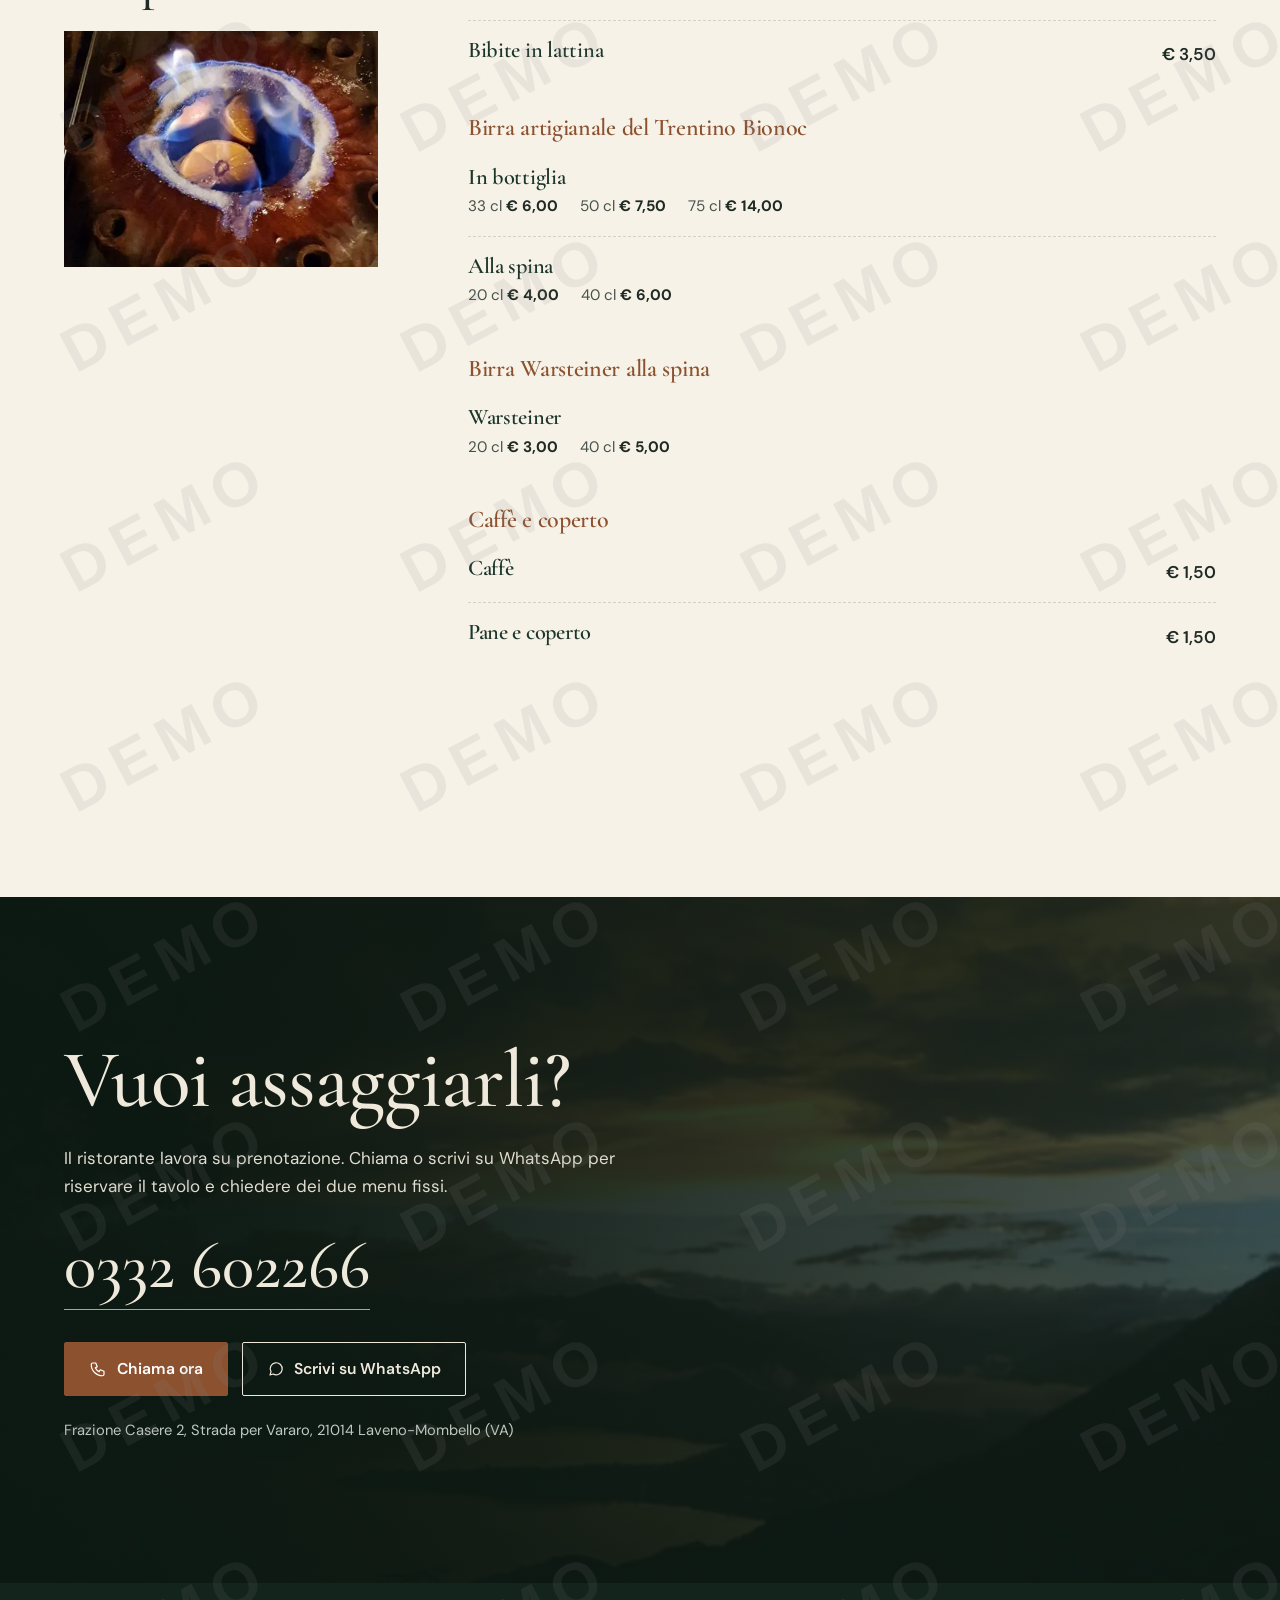
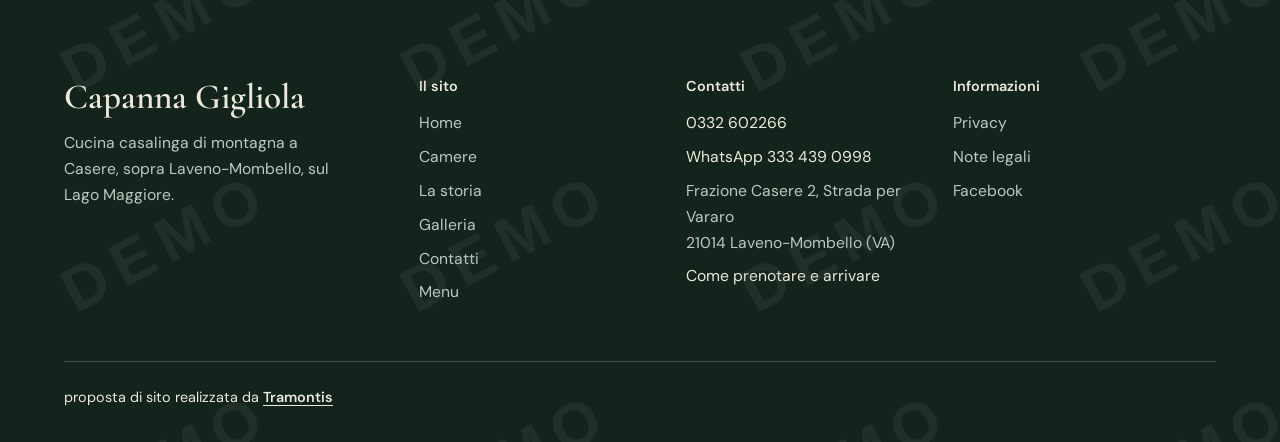
<file: menu.html>
<!doctype html>
<html lang="it">
<head>
<script src="assets/js/demo.js"></script>
<meta charset="utf-8">
<meta name="viewport" content="width=device-width, initial-scale=1">
<title>[DEMO] Menu | Capanna Gigliola</title>
<meta name="description" content="Il menu della Capanna Gigliola: antipasti, paste all&#x27;uovo fatte in casa, selvaggina, polenta, panini, dolci, vini e bevande. Menu indicativo.">
<meta name="robots" content="noindex, nofollow">
<meta name="theme-color" content="#1d362b">
<meta property="og:type" content="website">
<meta property="og:locale" content="it_IT">
<meta property="og:site_name" content="Capanna Gigliola">
<meta property="og:title" content="[DEMO] Menu | Capanna Gigliola">
<meta property="og:description" content="Il menu della Capanna Gigliola: antipasti, paste all&#x27;uovo fatte in casa, selvaggina, polenta, panini, dolci, vini e bevande. Menu indicativo.">
<meta property="og:image" content="assets/img/capanna-gigliola-tagliatelle-gnocchetti-balcone.webp">
<link rel="icon" href="favicon.svg" type="image/svg+xml">
<link rel="preload" href="assets/fonts/cormorant-garamond-latin-wght-normal.woff2" as="font" type="font/woff2" crossorigin>
<link rel="preload" href="assets/fonts/dm-sans-latin-wght-normal.woff2" as="font" type="font/woff2" crossorigin>
<link rel="stylesheet" href="assets/css/style.css">
</head>
<body>
<a class="skip-link" href="#contenuto">Vai al contenuto</a>
<div class="demo-banner" data-demo-only role="note"><p><strong>VERSIONE DEMO -</strong> Proposta di sito non ancora attiva. Per averla online sul vostro dominio contatta <a href="https://tramontis.netlify.app/" target="_blank" rel="noopener">Tramontis</a>.</p></div>
<header class="site-header">
  <div class="wrap header-inner">
    <a class="wordmark" href="index.html" aria-label="Capanna Gigliola, home"><b>Capanna Gigliola</b><span>Ristorante a Casere, Laveno-Mombello</span></a>
    <nav class="nav-desktop" aria-label="Navigazione principale"><ul><li><a href="index.html">Home</a></li><li><a href="camere.html">Camere</a></li><li><a href="storia.html">La storia</a></li><li><a href="galleria.html">Galleria</a></li><li><a href="contatti.html">Contatti</a></li><li><a href="menu.html" aria-current="page">Menu</a></li></ul></nav>
    <div class="header-actions">
      <a class="btn header-cta" href="tel:+390332602266"><svg viewBox="0 0 24 24" fill="none" stroke="currentColor" stroke-width="1.6" stroke-linecap="round" stroke-linejoin="round" aria-hidden="true"><path d="M5 4h4l2 5-2.5 1.5a11 11 0 0 0 5 5L15 13l5 2v4a2 2 0 0 1-2 2A15 15 0 0 1 3 6a2 2 0 0 1 2-2z"/></svg><span>Prenota<span class="cta-long"> al telefono</span></span></a>
      <button class="menu-toggle" type="button" aria-expanded="false" aria-controls="nav-mobile" aria-label="Apri il menu di navigazione"><span></span></button>
    </div>
  </div>
</header>
<nav class="nav-mobile" id="nav-mobile" aria-label="Navigazione principale (mobile)">
  <ul><li><a href="index.html">Home</a></li><li><a href="camere.html">Camere</a></li><li><a href="storia.html">La storia</a></li><li><a href="galleria.html">Galleria</a></li><li><a href="contatti.html">Contatti</a></li><li><a href="menu.html" aria-current="page">Menu</a></li></ul>
  <div class="nav-foot">
    <a class="btn btn--ivory" href="tel:+390332602266"><svg viewBox="0 0 24 24" fill="none" stroke="currentColor" stroke-width="1.6" stroke-linecap="round" stroke-linejoin="round" aria-hidden="true"><path d="M5 4h4l2 5-2.5 1.5a11 11 0 0 0 5 5L15 13l5 2v4a2 2 0 0 1-2 2A15 15 0 0 1 3 6a2 2 0 0 1 2-2z"/></svg>Chiama 0332 602266</a>
    <p>Frazione Casere 2, Strada per Vararo<br>21014 Laveno-Mombello (VA)</p>
  </div>
</nav>
<main id="contenuto">
<section class="page-hero">
  <div class="wrap">
    <p class="kicker">Il menu</p>
    <h1>Cucina casalinga, piatti di montagna</h1>
    <p class="lead">Pasta all'uovo fatta in casa, polenta, selvaggina, salumi e dolci della casa.</p>
  </div>
</section>
<div class="menu-nav"><div class="wrap"><nav aria-label="Categorie del menu"><ul id="menu-nav-list"></ul></nav></div></div>
<section class="section" style="padding-top:clamp(32px,5vw,56px)">
  <div class="wrap">
    <p class="menu-note" role="note"><span>Il menu online è indicativo e potrebbe differire da quello proposto in loco. Prezzi in euro.</span></p>
    <p class="menu-note menu-note--tramontis" data-demo-only role="note"><span>Nota per il titolare: il menu qui sotto riprende quello del vecchio sito, da verificare. Quando ci invierete il menu aggiornato, <a href="https://tramontis.netlify.app/" target="_blank" rel="noopener">Tramontis</a> lo inserisce al posto di questo, con piatti e prezzi corretti.</span></p>
    <div id="menu-root" aria-live="polite"><p class="menu-state">Caricamento del menu in corso.</p></div>
    <noscript><p class="menu-state">Per visualizzare il menu serve JavaScript. Chiama il ristorante al <a href="tel:+390332602266">0332 602266</a> per conoscere i piatti.</p></noscript>
  </div>
</section>
<section class="reserve section" aria-labelledby="prenota-t">
  <div class="reserve-bg"><img src="assets/img/capanna-gigliola-tramonto-dorato-lago.webp" width="720" height="540" alt="Tramonto dorato sul Lago Maggiore visto dalla montagna" loading="lazy" decoding="async"></div>
  <div class="wrap">
    <h2 id="prenota-t" data-reveal>Vuoi assaggiarli?</h2>
    <p data-reveal style="--d:.1s">Il ristorante lavora su prenotazione. Chiama o scrivi su WhatsApp per riservare il tavolo e chiedere dei due menu fissi.</p>
    <a class="reserve-phone" href="tel:+390332602266" data-reveal style="--d:.2s">0332 602266</a>
    <div class="btn-row" data-reveal style="--d:.3s">
      <a class="btn" href="tel:+390332602266"><svg viewBox="0 0 24 24" fill="none" stroke="currentColor" stroke-width="1.6" stroke-linecap="round" stroke-linejoin="round" aria-hidden="true"><path d="M5 4h4l2 5-2.5 1.5a11 11 0 0 0 5 5L15 13l5 2v4a2 2 0 0 1-2 2A15 15 0 0 1 3 6a2 2 0 0 1 2-2z"/></svg>Chiama ora</a>
      <a class="btn btn--ghost" href="https://wa.me/393334390998" target="_blank" rel="noopener"><svg viewBox="0 0 24 24" fill="none" stroke="currentColor" stroke-width="1.6" stroke-linecap="round" stroke-linejoin="round" aria-hidden="true"><path d="M4 20l1.4-4.2A8 8 0 1 1 8.2 18.6z"/></svg>Scrivi su WhatsApp</a>
    </div>
    <small>Frazione Casere 2, Strada per Vararo, 21014 Laveno-Mombello (VA)</small>
  </div>
</section>
</main>
<footer class="site-footer">
  <div class="wrap">
    <div class="footer-grid">
      <div class="footer-brand"><b>Capanna Gigliola</b><p>Cucina casalinga di montagna a Casere, sopra Laveno-Mombello, sul Lago Maggiore.</p></div>
      <nav aria-label="Sezioni del sito"><h2>Il sito</h2><ul><li><a href="index.html">Home</a></li><li><a href="camere.html">Camere</a></li><li><a href="storia.html">La storia</a></li><li><a href="galleria.html">Galleria</a></li><li><a href="contatti.html">Contatti</a></li><li><a href="menu.html">Menu</a></li></ul></nav>
      <div class="footer-contact"><h2>Contatti</h2><ul>
        <li><a href="tel:+390332602266">0332 602266</a></li>
        <li><a href="https://wa.me/393334390998" target="_blank" rel="noopener">WhatsApp 333 439 0998</a></li>
        <li>Frazione Casere 2, Strada per Vararo<br>21014 Laveno-Mombello (VA)</li>
        <li><a href="contatti.html">Come prenotare e arrivare</a></li>
      </ul></div>
      <div><h2>Informazioni</h2><ul>
        <li><a href="privacy.html">Privacy</a></li>
        <li><a href="note-legali.html">Note legali</a></li>
        <li><a href="https://www.facebook.com/RistoranteGigliola/" target="_blank" rel="noopener">Facebook</a></li>
      </ul></div>
    </div>
    <div class="footer-bottom">
      <p class="credit">proposta di sito realizzata da <a href="https://tramontis.netlify.app/" target="_blank" rel="noopener">Tramontis</a></p>
    </div>
  </div>
</footer>
<script src="assets/js/main.js" defer></script>
</body>
</html>
</file>
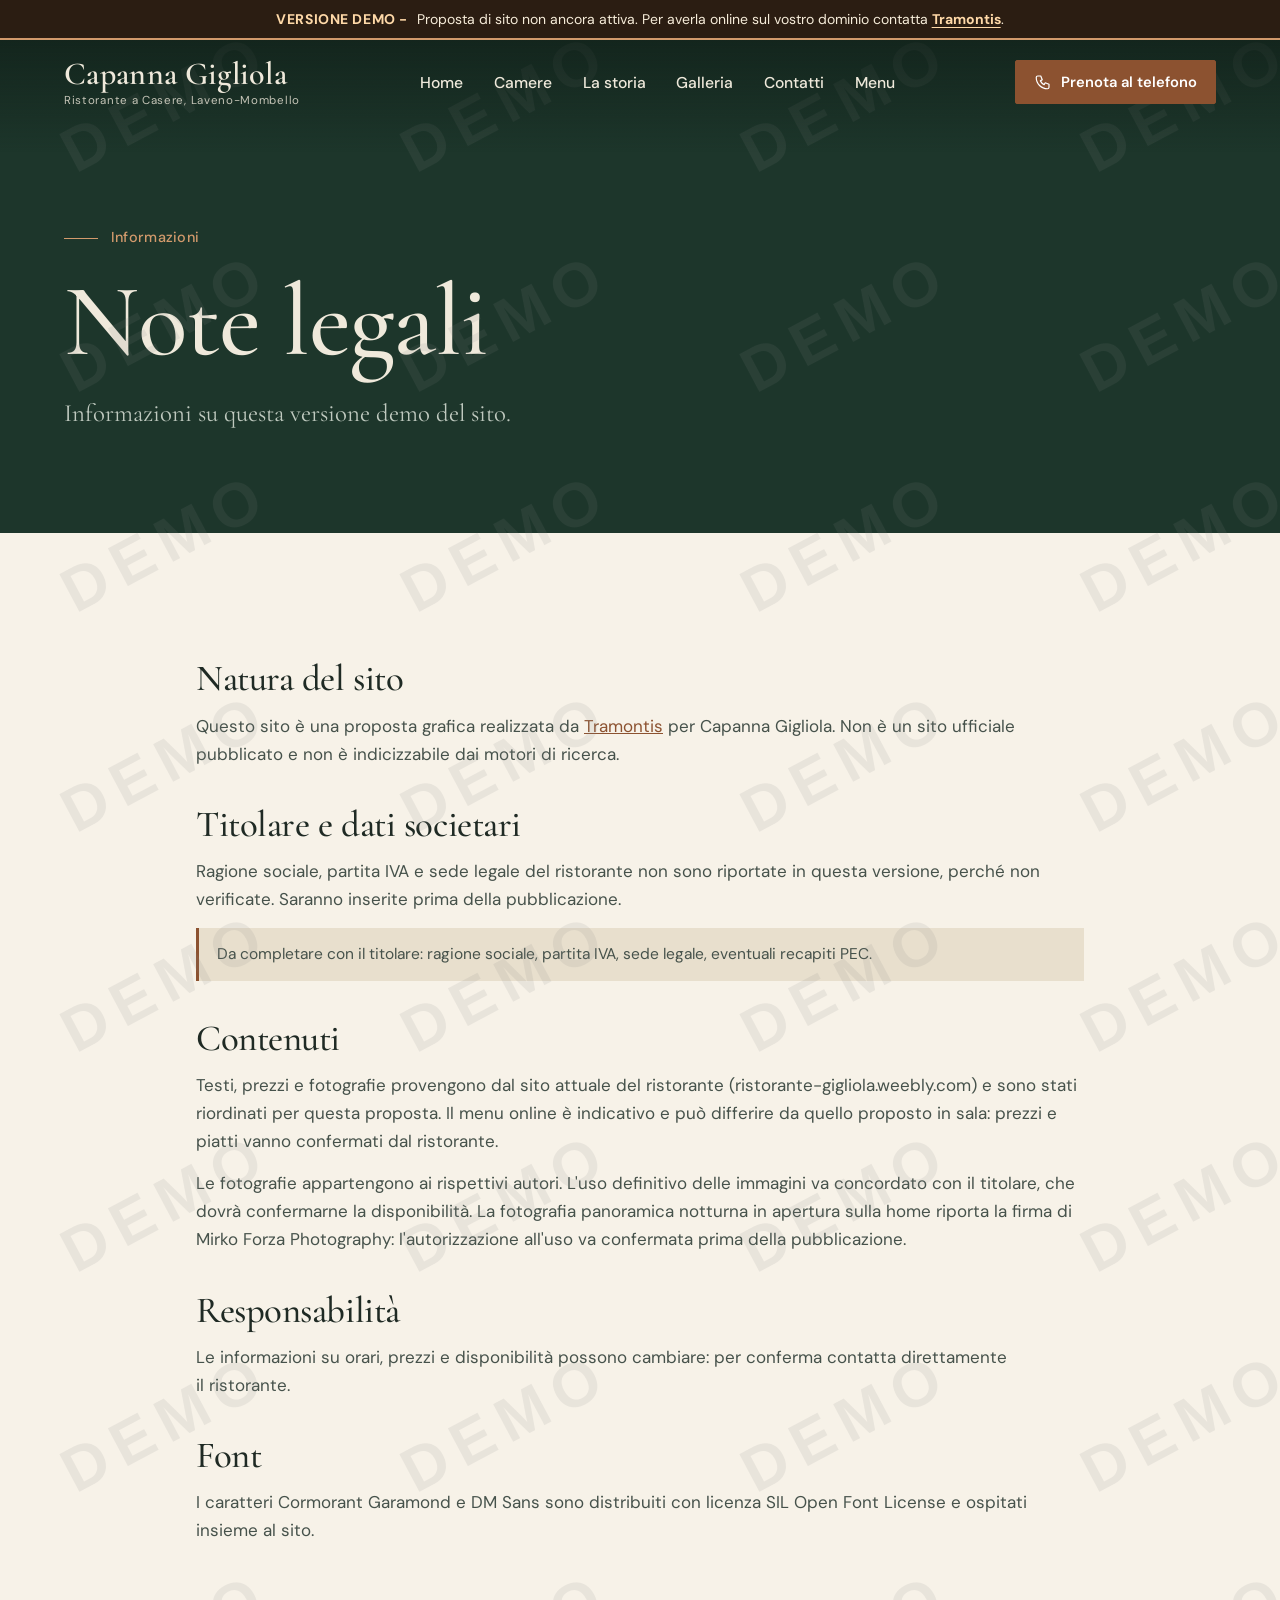
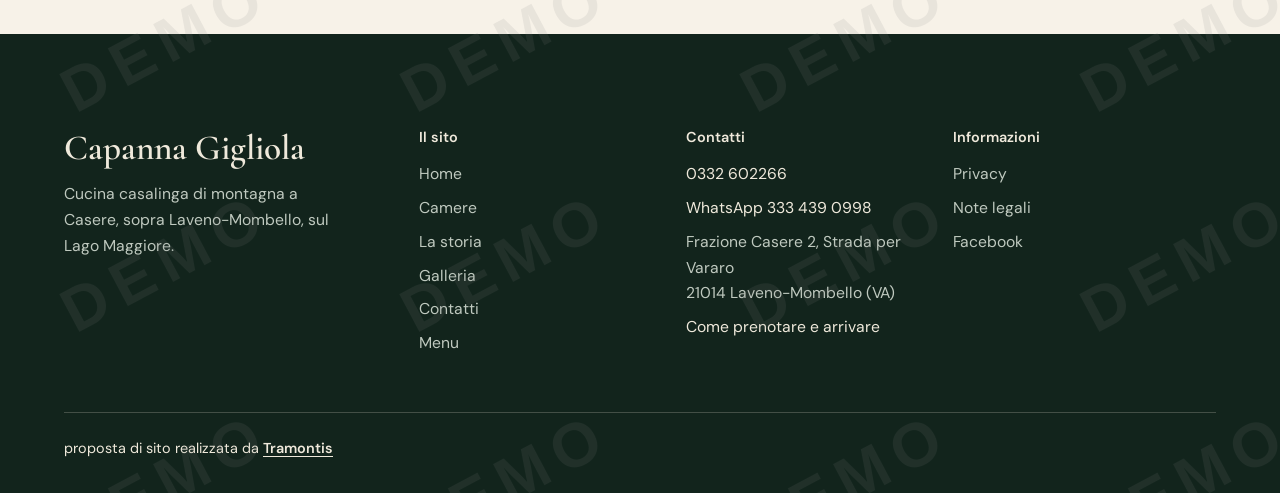
<file: note-legali.html>
<!doctype html>
<html lang="it">
<head>
<script src="assets/js/demo.js"></script>
<meta charset="utf-8">
<meta name="viewport" content="width=device-width, initial-scale=1">
<title>[DEMO] Note legali | Capanna Gigliola</title>
<meta name="description" content="Note legali della versione demo del sito della Capanna Gigliola, proposta di restyling realizzata da Tramontis.">
<meta name="robots" content="noindex, nofollow">
<meta name="theme-color" content="#1d362b">
<meta property="og:type" content="website">
<meta property="og:locale" content="it_IT">
<meta property="og:site_name" content="Capanna Gigliola">
<meta property="og:title" content="[DEMO] Note legali | Capanna Gigliola">
<meta property="og:description" content="Note legali della versione demo del sito della Capanna Gigliola, proposta di restyling realizzata da Tramontis.">
<meta property="og:image" content="assets/img/capanna-gigliola-panorama-notturno-hero.webp">
<link rel="icon" href="favicon.svg" type="image/svg+xml">
<link rel="preload" href="assets/fonts/cormorant-garamond-latin-wght-normal.woff2" as="font" type="font/woff2" crossorigin>
<link rel="preload" href="assets/fonts/dm-sans-latin-wght-normal.woff2" as="font" type="font/woff2" crossorigin>
<link rel="stylesheet" href="assets/css/style.css">
</head>
<body>
<a class="skip-link" href="#contenuto">Vai al contenuto</a>
<div class="demo-banner" data-demo-only role="note"><p><strong>VERSIONE DEMO -</strong> Proposta di sito non ancora attiva. Per averla online sul vostro dominio contatta <a href="https://tramontis.netlify.app/" target="_blank" rel="noopener">Tramontis</a>.</p></div>
<header class="site-header">
  <div class="wrap header-inner">
    <a class="wordmark" href="index.html" aria-label="Capanna Gigliola, home"><b>Capanna Gigliola</b><span>Ristorante a Casere, Laveno-Mombello</span></a>
    <nav class="nav-desktop" aria-label="Navigazione principale"><ul><li><a href="index.html">Home</a></li><li><a href="camere.html">Camere</a></li><li><a href="storia.html">La storia</a></li><li><a href="galleria.html">Galleria</a></li><li><a href="contatti.html">Contatti</a></li><li><a href="menu.html">Menu</a></li></ul></nav>
    <div class="header-actions">
      <a class="btn header-cta" href="tel:+390332602266"><svg viewBox="0 0 24 24" fill="none" stroke="currentColor" stroke-width="1.6" stroke-linecap="round" stroke-linejoin="round" aria-hidden="true"><path d="M5 4h4l2 5-2.5 1.5a11 11 0 0 0 5 5L15 13l5 2v4a2 2 0 0 1-2 2A15 15 0 0 1 3 6a2 2 0 0 1 2-2z"/></svg><span>Prenota<span class="cta-long"> al telefono</span></span></a>
      <button class="menu-toggle" type="button" aria-expanded="false" aria-controls="nav-mobile" aria-label="Apri il menu di navigazione"><span></span></button>
    </div>
  </div>
</header>
<nav class="nav-mobile" id="nav-mobile" aria-label="Navigazione principale (mobile)">
  <ul><li><a href="index.html">Home</a></li><li><a href="camere.html">Camere</a></li><li><a href="storia.html">La storia</a></li><li><a href="galleria.html">Galleria</a></li><li><a href="contatti.html">Contatti</a></li><li><a href="menu.html">Menu</a></li></ul>
  <div class="nav-foot">
    <a class="btn btn--ivory" href="tel:+390332602266"><svg viewBox="0 0 24 24" fill="none" stroke="currentColor" stroke-width="1.6" stroke-linecap="round" stroke-linejoin="round" aria-hidden="true"><path d="M5 4h4l2 5-2.5 1.5a11 11 0 0 0 5 5L15 13l5 2v4a2 2 0 0 1-2 2A15 15 0 0 1 3 6a2 2 0 0 1 2-2z"/></svg>Chiama 0332 602266</a>
    <p>Frazione Casere 2, Strada per Vararo<br>21014 Laveno-Mombello (VA)</p>
  </div>
</nav>
<main id="contenuto">
<section class="page-hero"><div class="wrap"><p class="kicker">Informazioni</p><h1>Note legali</h1><p class="lead">Informazioni su questa versione demo del sito.</p></div></section>
<section class="section" style="padding-block:0"><div class="wrap legal">
<h2>Natura del sito</h2>
<p>Questo sito è una proposta grafica realizzata da <a href="https://tramontis.netlify.app/" target="_blank" rel="noopener">Tramontis</a> per Capanna Gigliola. Non è un sito ufficiale pubblicato e non è indicizzabile dai motori di ricerca.</p>
<h2>Titolare e dati societari</h2>
<p>Ragione sociale, partita IVA e sede legale del ristorante non sono riportate in questa versione, perché non verificate. Saranno inserite prima della pubblicazione.</p>
<p class="todo">Da completare con il titolare: ragione sociale, partita IVA, sede legale, eventuali recapiti PEC.</p>
<h2>Contenuti</h2>
<p>Testi, prezzi e fotografie provengono dal sito attuale del ristorante (ristorante-gigliola.weebly.com) e sono stati riordinati per questa proposta. Il menu online è indicativo e può differire da quello proposto in sala: prezzi e piatti vanno confermati dal ristorante.</p>
<p>Le fotografie appartengono ai rispettivi autori. L'uso definitivo delle immagini va concordato con il titolare, che dovrà confermarne la disponibilità. La fotografia panoramica notturna in apertura sulla home riporta la firma di Mirko Forza Photography: l'autorizzazione all'uso va confermata prima della pubblicazione.</p>
<h2>Responsabilità</h2>
<p>Le informazioni su orari, prezzi e disponibilità possono cambiare: per conferma contatta direttamente il ristorante.</p>
<h2>Font</h2>
<p>I caratteri Cormorant Garamond e DM Sans sono distribuiti con licenza SIL Open Font License e ospitati insieme al sito.</p>
</div></section>
</main>
<footer class="site-footer">
  <div class="wrap">
    <div class="footer-grid">
      <div class="footer-brand"><b>Capanna Gigliola</b><p>Cucina casalinga di montagna a Casere, sopra Laveno-Mombello, sul Lago Maggiore.</p></div>
      <nav aria-label="Sezioni del sito"><h2>Il sito</h2><ul><li><a href="index.html">Home</a></li><li><a href="camere.html">Camere</a></li><li><a href="storia.html">La storia</a></li><li><a href="galleria.html">Galleria</a></li><li><a href="contatti.html">Contatti</a></li><li><a href="menu.html">Menu</a></li></ul></nav>
      <div class="footer-contact"><h2>Contatti</h2><ul>
        <li><a href="tel:+390332602266">0332 602266</a></li>
        <li><a href="https://wa.me/393334390998" target="_blank" rel="noopener">WhatsApp 333 439 0998</a></li>
        <li>Frazione Casere 2, Strada per Vararo<br>21014 Laveno-Mombello (VA)</li>
        <li><a href="contatti.html">Come prenotare e arrivare</a></li>
      </ul></div>
      <div><h2>Informazioni</h2><ul>
        <li><a href="privacy.html">Privacy</a></li>
        <li><a href="note-legali.html">Note legali</a></li>
        <li><a href="https://www.facebook.com/RistoranteGigliola/" target="_blank" rel="noopener">Facebook</a></li>
      </ul></div>
    </div>
    <div class="footer-bottom">
      <p class="credit">proposta di sito realizzata da <a href="https://tramontis.netlify.app/" target="_blank" rel="noopener">Tramontis</a></p>
    </div>
  </div>
</footer>
<script src="assets/js/main.js" defer></script>
</body>
</html>
</file>
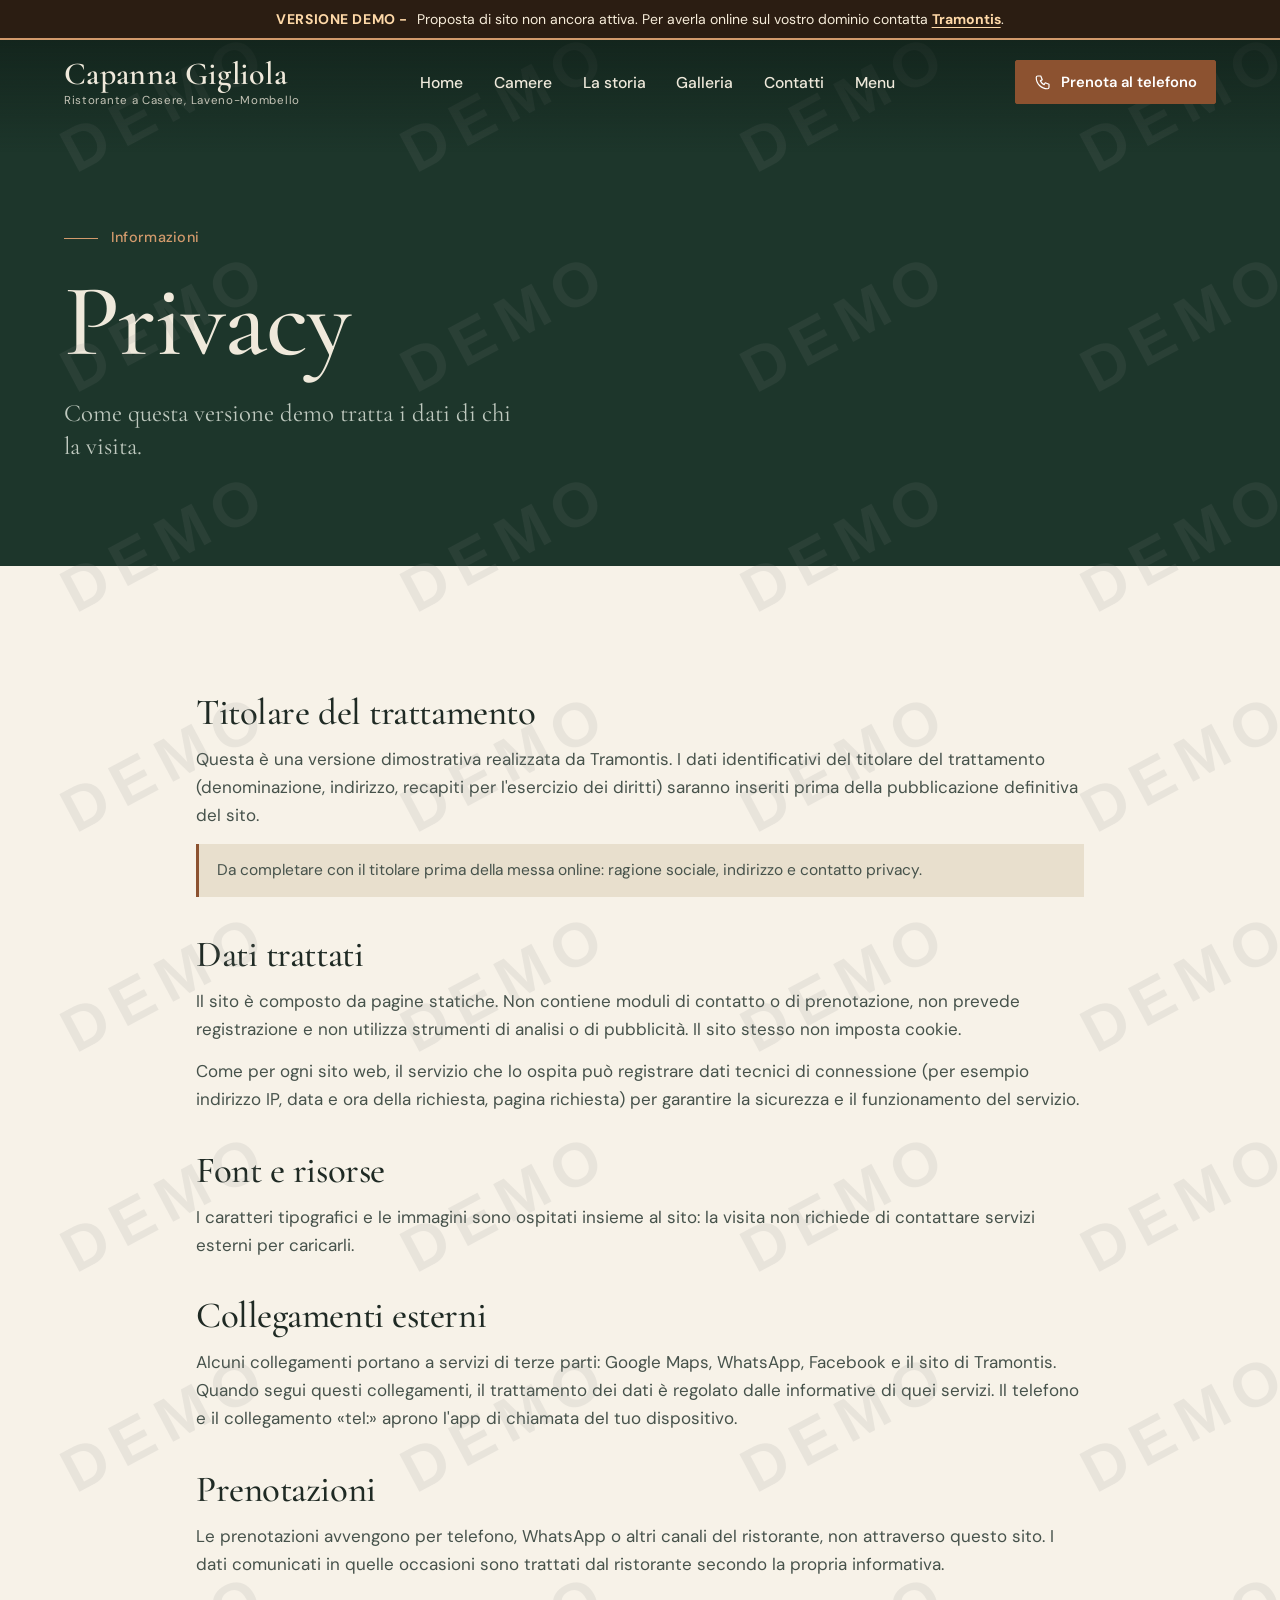
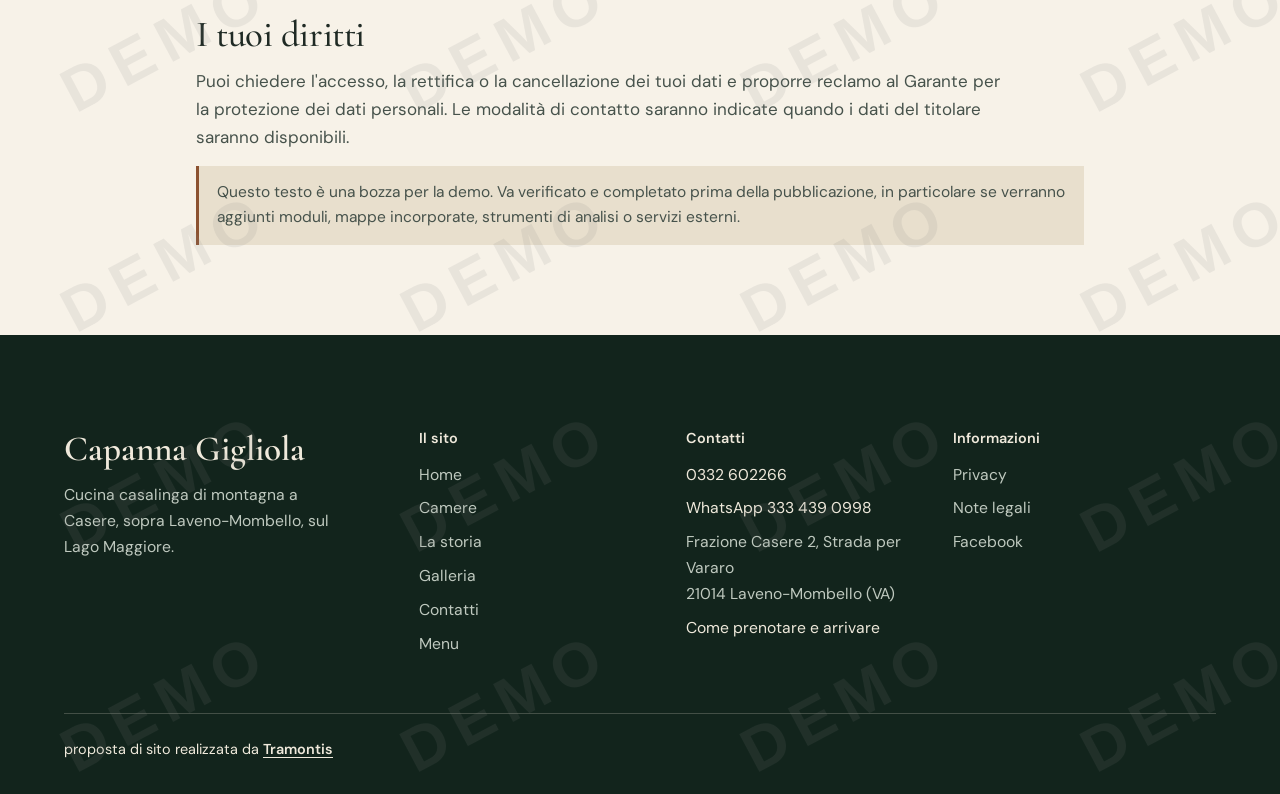
<file: privacy.html>
<!doctype html>
<html lang="it">
<head>
<script src="assets/js/demo.js"></script>
<meta charset="utf-8">
<meta name="viewport" content="width=device-width, initial-scale=1">
<title>[DEMO] Privacy | Capanna Gigliola</title>
<meta name="description" content="Informazioni sul trattamento dei dati nella versione demo del sito della Capanna Gigliola.">
<meta name="robots" content="noindex, nofollow">
<meta name="theme-color" content="#1d362b">
<meta property="og:type" content="website">
<meta property="og:locale" content="it_IT">
<meta property="og:site_name" content="Capanna Gigliola">
<meta property="og:title" content="[DEMO] Privacy | Capanna Gigliola">
<meta property="og:description" content="Informazioni sul trattamento dei dati nella versione demo del sito della Capanna Gigliola.">
<meta property="og:image" content="assets/img/capanna-gigliola-panorama-notturno-hero.webp">
<link rel="icon" href="favicon.svg" type="image/svg+xml">
<link rel="preload" href="assets/fonts/cormorant-garamond-latin-wght-normal.woff2" as="font" type="font/woff2" crossorigin>
<link rel="preload" href="assets/fonts/dm-sans-latin-wght-normal.woff2" as="font" type="font/woff2" crossorigin>
<link rel="stylesheet" href="assets/css/style.css">
</head>
<body>
<a class="skip-link" href="#contenuto">Vai al contenuto</a>
<div class="demo-banner" data-demo-only role="note"><p><strong>VERSIONE DEMO -</strong> Proposta di sito non ancora attiva. Per averla online sul vostro dominio contatta <a href="https://tramontis.netlify.app/" target="_blank" rel="noopener">Tramontis</a>.</p></div>
<header class="site-header">
  <div class="wrap header-inner">
    <a class="wordmark" href="index.html" aria-label="Capanna Gigliola, home"><b>Capanna Gigliola</b><span>Ristorante a Casere, Laveno-Mombello</span></a>
    <nav class="nav-desktop" aria-label="Navigazione principale"><ul><li><a href="index.html">Home</a></li><li><a href="camere.html">Camere</a></li><li><a href="storia.html">La storia</a></li><li><a href="galleria.html">Galleria</a></li><li><a href="contatti.html">Contatti</a></li><li><a href="menu.html">Menu</a></li></ul></nav>
    <div class="header-actions">
      <a class="btn header-cta" href="tel:+390332602266"><svg viewBox="0 0 24 24" fill="none" stroke="currentColor" stroke-width="1.6" stroke-linecap="round" stroke-linejoin="round" aria-hidden="true"><path d="M5 4h4l2 5-2.5 1.5a11 11 0 0 0 5 5L15 13l5 2v4a2 2 0 0 1-2 2A15 15 0 0 1 3 6a2 2 0 0 1 2-2z"/></svg><span>Prenota<span class="cta-long"> al telefono</span></span></a>
      <button class="menu-toggle" type="button" aria-expanded="false" aria-controls="nav-mobile" aria-label="Apri il menu di navigazione"><span></span></button>
    </div>
  </div>
</header>
<nav class="nav-mobile" id="nav-mobile" aria-label="Navigazione principale (mobile)">
  <ul><li><a href="index.html">Home</a></li><li><a href="camere.html">Camere</a></li><li><a href="storia.html">La storia</a></li><li><a href="galleria.html">Galleria</a></li><li><a href="contatti.html">Contatti</a></li><li><a href="menu.html">Menu</a></li></ul>
  <div class="nav-foot">
    <a class="btn btn--ivory" href="tel:+390332602266"><svg viewBox="0 0 24 24" fill="none" stroke="currentColor" stroke-width="1.6" stroke-linecap="round" stroke-linejoin="round" aria-hidden="true"><path d="M5 4h4l2 5-2.5 1.5a11 11 0 0 0 5 5L15 13l5 2v4a2 2 0 0 1-2 2A15 15 0 0 1 3 6a2 2 0 0 1 2-2z"/></svg>Chiama 0332 602266</a>
    <p>Frazione Casere 2, Strada per Vararo<br>21014 Laveno-Mombello (VA)</p>
  </div>
</nav>
<main id="contenuto">
<section class="page-hero"><div class="wrap"><p class="kicker">Informazioni</p><h1>Privacy</h1><p class="lead">Come questa versione demo tratta i dati di chi la visita.</p></div></section>
<section class="section" style="padding-block:0"><div class="wrap legal">
<h2>Titolare del trattamento</h2>
<p>Questa è una versione dimostrativa realizzata da Tramontis. I dati identificativi del titolare del trattamento (denominazione, indirizzo, recapiti per l'esercizio dei diritti) saranno inseriti prima della pubblicazione definitiva del sito.</p>
<p class="todo">Da completare con il titolare prima della messa online: ragione sociale, indirizzo e contatto privacy.</p>
<h2>Dati trattati</h2>
<p>Il sito è composto da pagine statiche. Non contiene moduli di contatto o di prenotazione, non prevede registrazione e non utilizza strumenti di analisi o di pubblicità. Il sito stesso non imposta cookie.</p>
<p>Come per ogni sito web, il servizio che lo ospita può registrare dati tecnici di connessione (per esempio indirizzo IP, data e ora della richiesta, pagina richiesta) per garantire la sicurezza e il funzionamento del servizio.</p>
<h2>Font e risorse</h2>
<p>I caratteri tipografici e le immagini sono ospitati insieme al sito: la visita non richiede di contattare servizi esterni per caricarli.</p>
<h2>Collegamenti esterni</h2>
<p>Alcuni collegamenti portano a servizi di terze parti: Google Maps, WhatsApp, Facebook e il sito di Tramontis. Quando segui questi collegamenti, il trattamento dei dati è regolato dalle informative di quei servizi. Il telefono e il collegamento «tel:» aprono l'app di chiamata del tuo dispositivo.</p>
<h2>Prenotazioni</h2>
<p>Le prenotazioni avvengono per telefono, WhatsApp o altri canali del ristorante, non attraverso questo sito. I dati comunicati in quelle occasioni sono trattati dal ristorante secondo la propria informativa.</p>
<h2>I tuoi diritti</h2>
<p>Puoi chiedere l'accesso, la rettifica o la cancellazione dei tuoi dati e proporre reclamo al Garante per la protezione dei dati personali. Le modalità di contatto saranno indicate quando i dati del titolare saranno disponibili.</p>
<p class="todo">Questo testo è una bozza per la demo. Va verificato e completato prima della pubblicazione, in particolare se verranno aggiunti moduli, mappe incorporate, strumenti di analisi o servizi esterni.</p>
</div></section>
</main>
<footer class="site-footer">
  <div class="wrap">
    <div class="footer-grid">
      <div class="footer-brand"><b>Capanna Gigliola</b><p>Cucina casalinga di montagna a Casere, sopra Laveno-Mombello, sul Lago Maggiore.</p></div>
      <nav aria-label="Sezioni del sito"><h2>Il sito</h2><ul><li><a href="index.html">Home</a></li><li><a href="camere.html">Camere</a></li><li><a href="storia.html">La storia</a></li><li><a href="galleria.html">Galleria</a></li><li><a href="contatti.html">Contatti</a></li><li><a href="menu.html">Menu</a></li></ul></nav>
      <div class="footer-contact"><h2>Contatti</h2><ul>
        <li><a href="tel:+390332602266">0332 602266</a></li>
        <li><a href="https://wa.me/393334390998" target="_blank" rel="noopener">WhatsApp 333 439 0998</a></li>
        <li>Frazione Casere 2, Strada per Vararo<br>21014 Laveno-Mombello (VA)</li>
        <li><a href="contatti.html">Come prenotare e arrivare</a></li>
      </ul></div>
      <div><h2>Informazioni</h2><ul>
        <li><a href="privacy.html">Privacy</a></li>
        <li><a href="note-legali.html">Note legali</a></li>
        <li><a href="https://www.facebook.com/RistoranteGigliola/" target="_blank" rel="noopener">Facebook</a></li>
      </ul></div>
    </div>
    <div class="footer-bottom">
      <p class="credit">proposta di sito realizzata da <a href="https://tramontis.netlify.app/" target="_blank" rel="noopener">Tramontis</a></p>
    </div>
  </div>
</footer>
<script src="assets/js/main.js" defer></script>
</body>
</html>
</file>
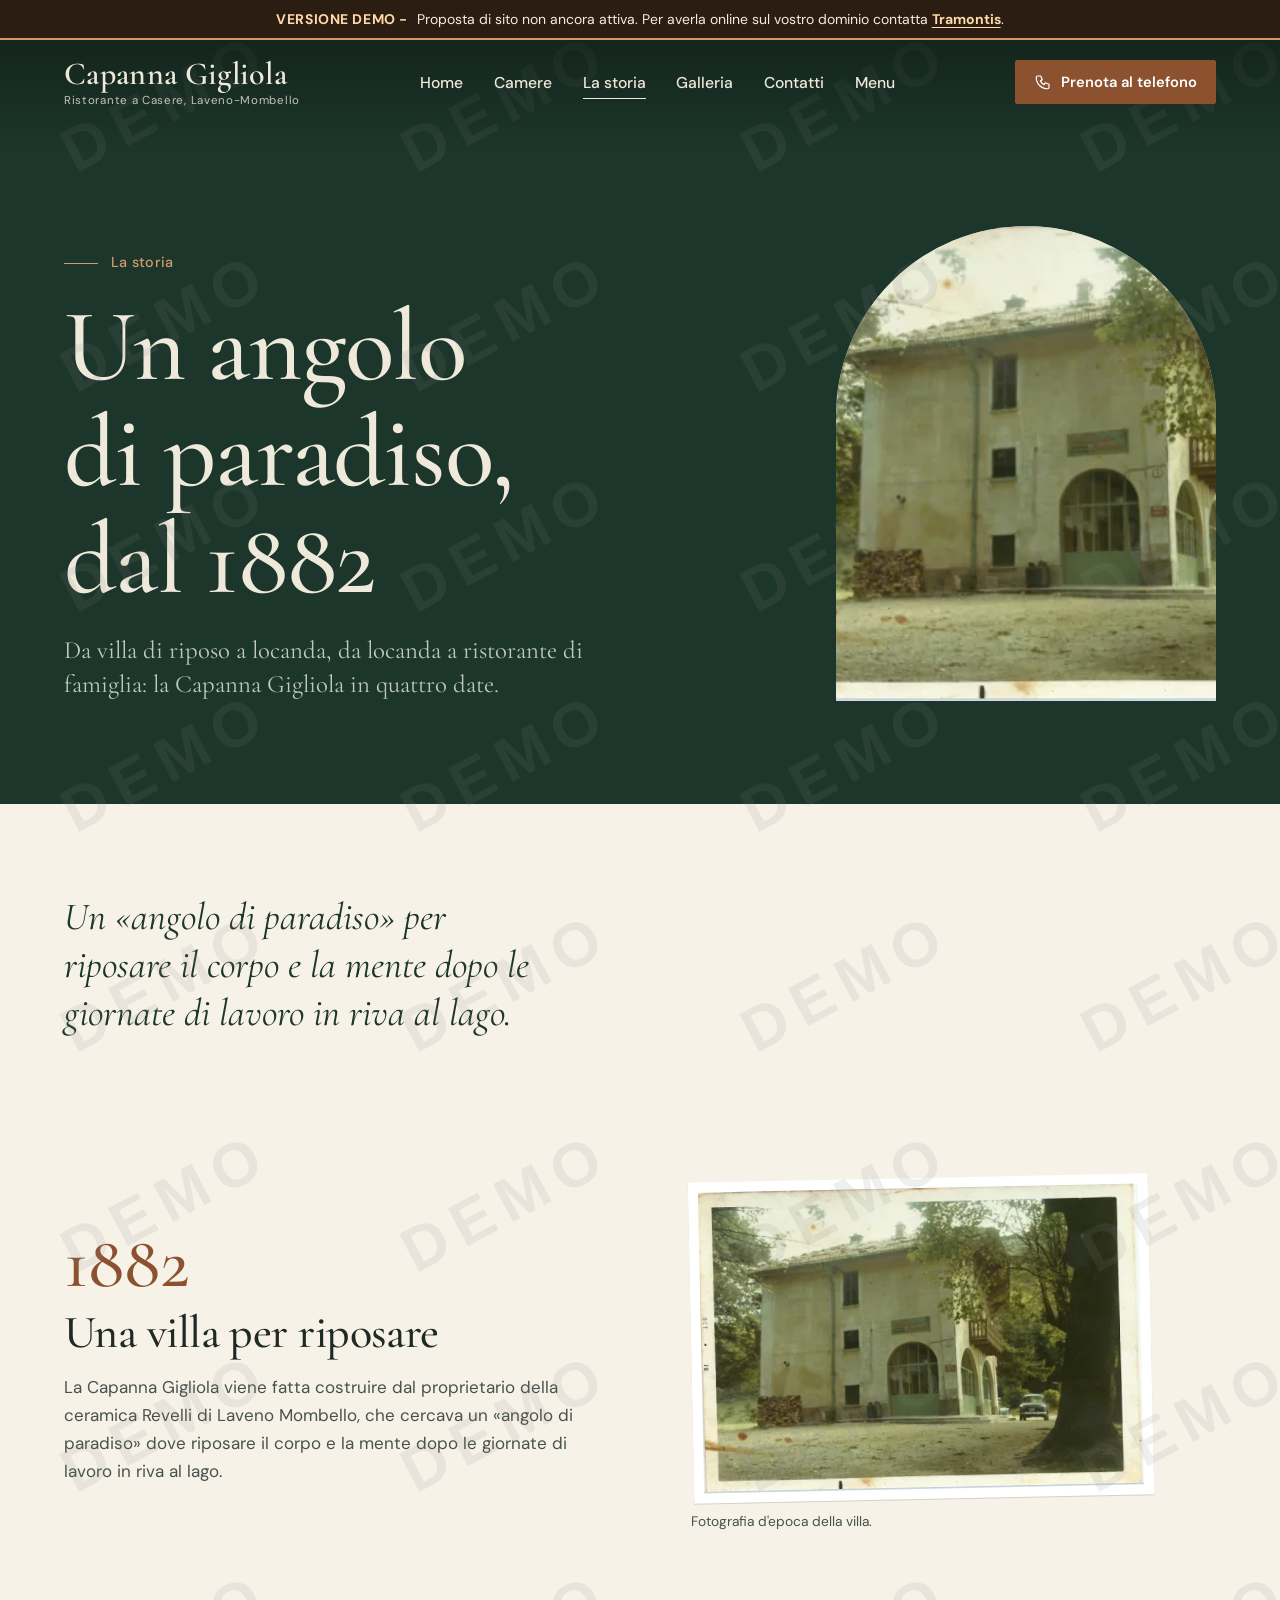
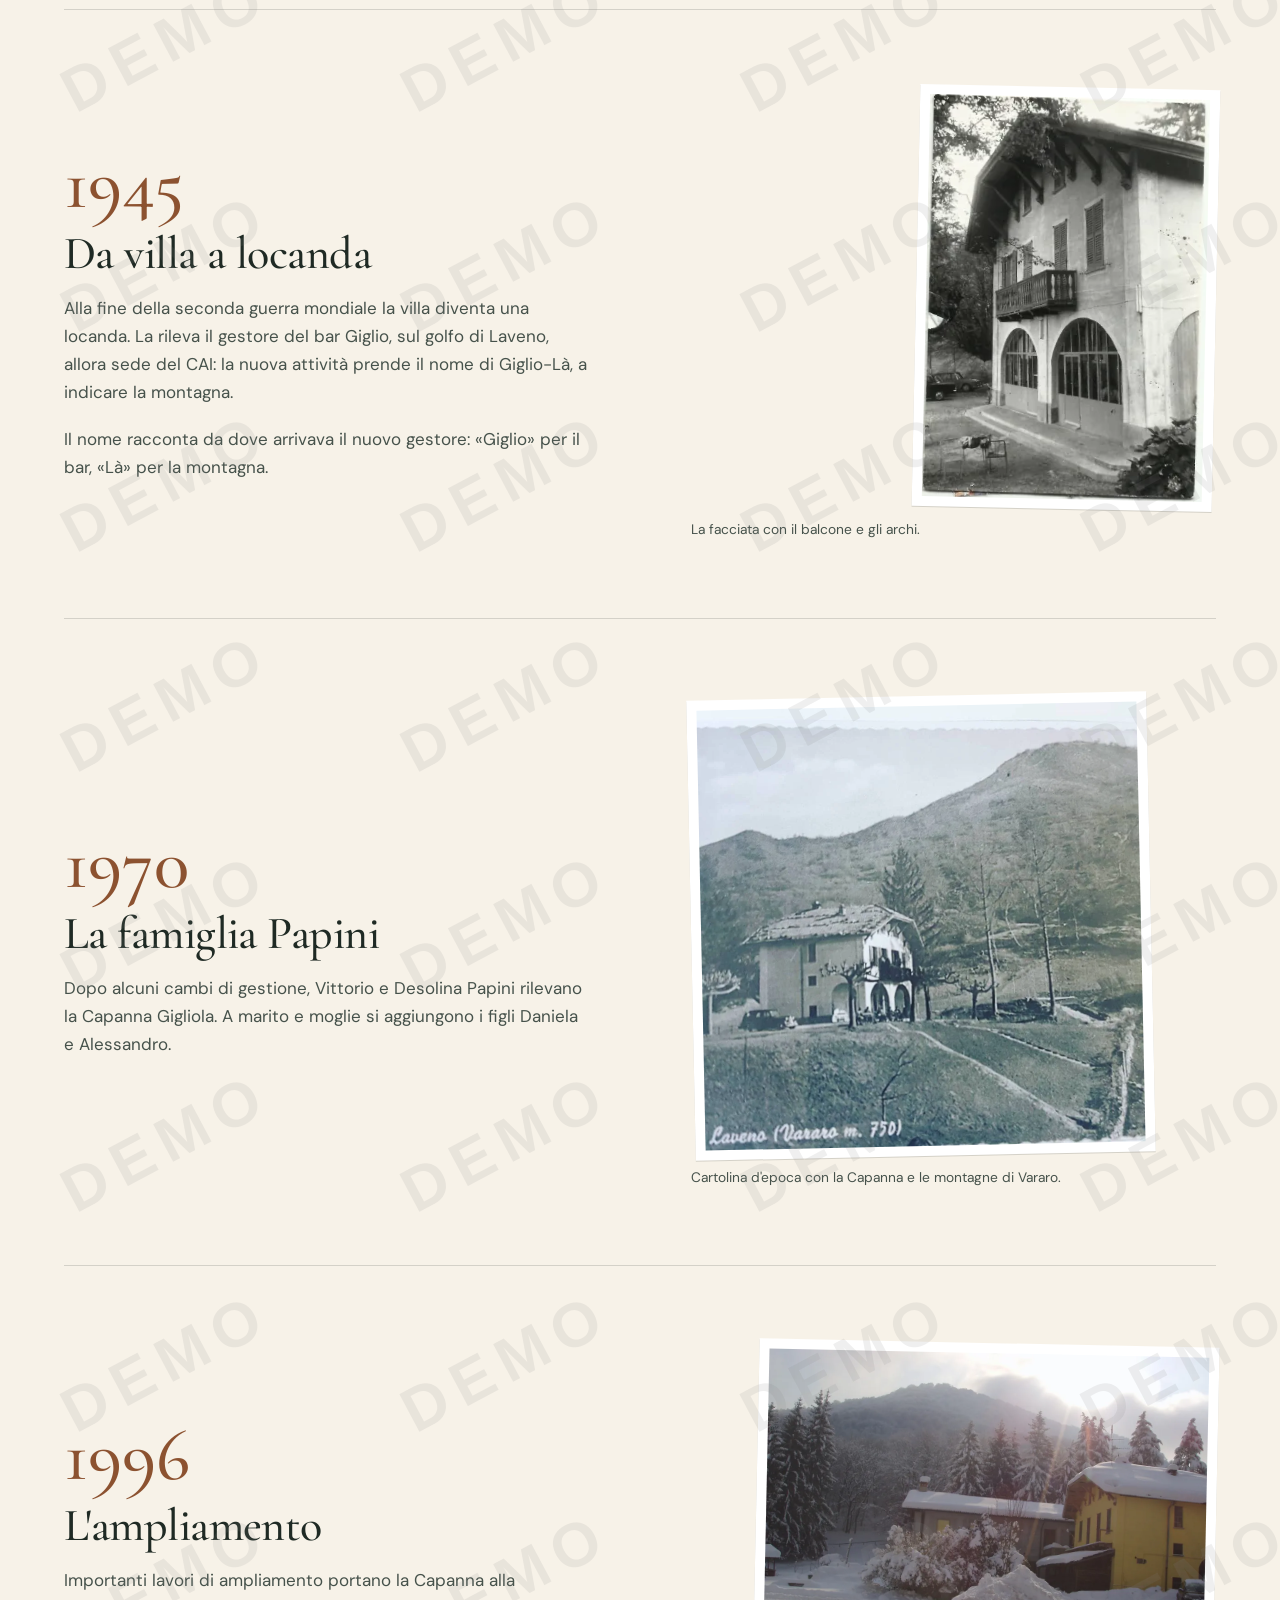
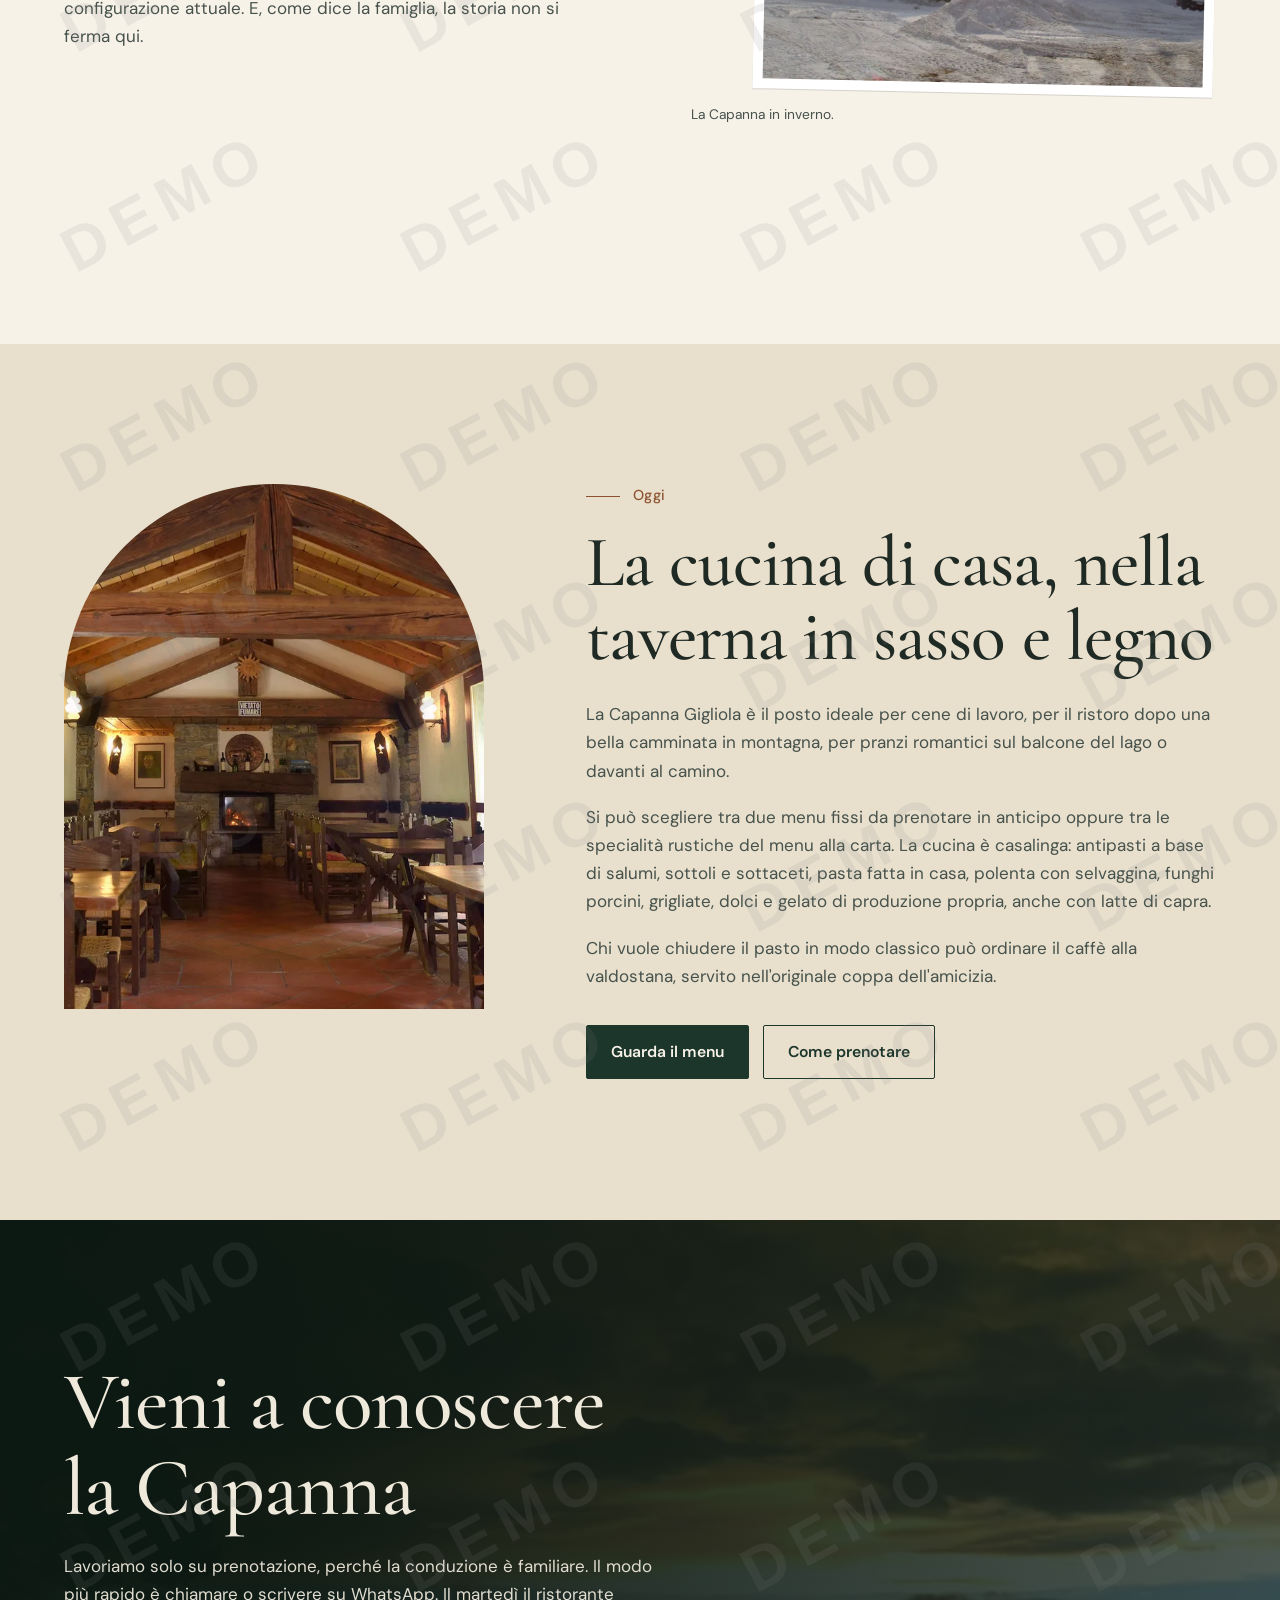
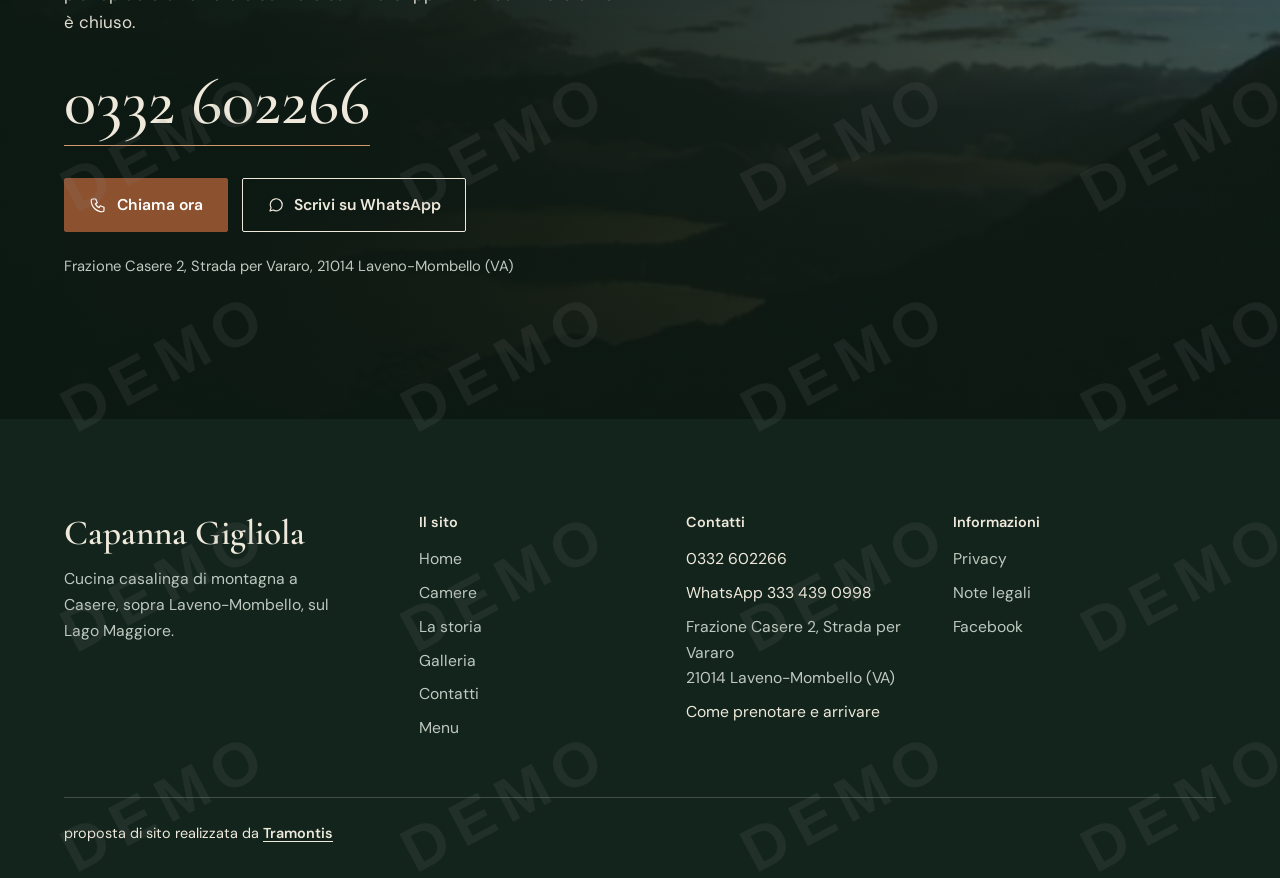
<file: storia.html>
<!doctype html>
<html lang="it">
<head>
<script src="assets/js/demo.js"></script>
<meta charset="utf-8">
<meta name="viewport" content="width=device-width, initial-scale=1">
<title>[DEMO] La storia | Capanna Gigliola</title>
<meta name="description" content="Dal 1882 a oggi: la storia della Capanna Gigliola, villa costruita sopra Laveno-Mombello, locanda dal 1945 e ristorante della famiglia Papini dal 1970.">
<meta name="robots" content="noindex, nofollow">
<meta name="theme-color" content="#1d362b">
<meta property="og:type" content="website">
<meta property="og:locale" content="it_IT">
<meta property="og:site_name" content="Capanna Gigliola">
<meta property="og:title" content="[DEMO] La storia | Capanna Gigliola">
<meta property="og:description" content="Dal 1882 a oggi: la storia della Capanna Gigliola, villa costruita sopra Laveno-Mombello, locanda dal 1945 e ristorante della famiglia Papini dal 1970.">
<meta property="og:image" content="assets/img/capanna-gigliola-storia-capanna-foto-antica.webp">
<link rel="icon" href="favicon.svg" type="image/svg+xml">
<link rel="preload" href="assets/fonts/cormorant-garamond-latin-wght-normal.woff2" as="font" type="font/woff2" crossorigin>
<link rel="preload" href="assets/fonts/dm-sans-latin-wght-normal.woff2" as="font" type="font/woff2" crossorigin>
<link rel="stylesheet" href="assets/css/style.css">
</head>
<body>
<a class="skip-link" href="#contenuto">Vai al contenuto</a>
<div class="demo-banner" data-demo-only role="note"><p><strong>VERSIONE DEMO -</strong> Proposta di sito non ancora attiva. Per averla online sul vostro dominio contatta <a href="https://tramontis.netlify.app/" target="_blank" rel="noopener">Tramontis</a>.</p></div>
<header class="site-header">
  <div class="wrap header-inner">
    <a class="wordmark" href="index.html" aria-label="Capanna Gigliola, home"><b>Capanna Gigliola</b><span>Ristorante a Casere, Laveno-Mombello</span></a>
    <nav class="nav-desktop" aria-label="Navigazione principale"><ul><li><a href="index.html">Home</a></li><li><a href="camere.html">Camere</a></li><li><a href="storia.html" aria-current="page">La storia</a></li><li><a href="galleria.html">Galleria</a></li><li><a href="contatti.html">Contatti</a></li><li><a href="menu.html">Menu</a></li></ul></nav>
    <div class="header-actions">
      <a class="btn header-cta" href="tel:+390332602266"><svg viewBox="0 0 24 24" fill="none" stroke="currentColor" stroke-width="1.6" stroke-linecap="round" stroke-linejoin="round" aria-hidden="true"><path d="M5 4h4l2 5-2.5 1.5a11 11 0 0 0 5 5L15 13l5 2v4a2 2 0 0 1-2 2A15 15 0 0 1 3 6a2 2 0 0 1 2-2z"/></svg><span>Prenota<span class="cta-long"> al telefono</span></span></a>
      <button class="menu-toggle" type="button" aria-expanded="false" aria-controls="nav-mobile" aria-label="Apri il menu di navigazione"><span></span></button>
    </div>
  </div>
</header>
<nav class="nav-mobile" id="nav-mobile" aria-label="Navigazione principale (mobile)">
  <ul><li><a href="index.html">Home</a></li><li><a href="camere.html">Camere</a></li><li><a href="storia.html" aria-current="page">La storia</a></li><li><a href="galleria.html">Galleria</a></li><li><a href="contatti.html">Contatti</a></li><li><a href="menu.html">Menu</a></li></ul>
  <div class="nav-foot">
    <a class="btn btn--ivory" href="tel:+390332602266"><svg viewBox="0 0 24 24" fill="none" stroke="currentColor" stroke-width="1.6" stroke-linecap="round" stroke-linejoin="round" aria-hidden="true"><path d="M5 4h4l2 5-2.5 1.5a11 11 0 0 0 5 5L15 13l5 2v4a2 2 0 0 1-2 2A15 15 0 0 1 3 6a2 2 0 0 1 2-2z"/></svg>Chiama 0332 602266</a>
    <p>Frazione Casere 2, Strada per Vararo<br>21014 Laveno-Mombello (VA)</p>
  </div>
</nav>
<main id="contenuto">
<section class="page-hero">
  <div class="wrap split split--photo">
    <div>
      <p class="kicker">La storia</p>
      <h1>Un angolo di paradiso, dal 1882</h1>
      <p class="lead">Da villa di riposo a locanda, da locanda a ristorante di famiglia: la Capanna Gigliola in quattro date.</p>
    </div>
    <div class="arch" style="aspect-ratio:4/5;max-width:380px;justify-self:end;width:100%"><img src="assets/img/capanna-gigliola-storia-capanna-foto-antica.webp" width="527" height="361" alt="Fotografia d&#x27;epoca della Capanna: la villa con il portico ad archi e un&#x27;auto parcheggiata davanti" loading="eager" decoding="async" fetchpriority="high" style="object-position:22% 50%"></div>
  </div>
</section>
<section class="section" style="padding-top:clamp(48px,7vw,96px)">
  <div class="wrap">
    <p class="story-quote" data-reveal>Un «angolo di paradiso» per riposare il corpo e la mente dopo le giornate di lavoro in riva al lago.</p>
    <div style="margin-top:clamp(32px,5vw,64px)"><article class="story-chapter" data-reveal><div><div class="tl-year">1882</div><h2>Una villa per riposare</h2><div class="prose"><p>La Capanna Gigliola viene fatta costruire dal proprietario della ceramica Revelli di Laveno Mombello, che cercava un «angolo di paradiso» dove riposare il corpo e la mente dopo le giornate di lavoro in riva al lago.</p></div></div><figure><div class="photo-frame"><img src="assets/img/capanna-gigliola-storia-capanna-foto-antica.webp" width="527" height="361" alt="Fotografia d&#x27;epoca della Capanna: la villa con il portico ad archi e un&#x27;auto parcheggiata davanti" loading="lazy" decoding="async"></div><p class="figcap">Fotografia d'epoca della villa.</p></figure></article><article class="story-chapter" data-reveal><div><div class="tl-year">1945</div><h2>Da villa a locanda</h2><div class="prose"><p>Alla fine della seconda guerra mondiale la villa diventa una locanda. La rileva il gestore del bar Giglio, sul golfo di Laveno, allora sede del CAI: la nuova attività prende il nome di Giglio-Là, a indicare la montagna.</p><p>Il nome racconta da dove arrivava il nuovo gestore: «Giglio» per il bar, «Là» per la montagna.</p></div></div><figure><div class="photo-frame small"><img src="assets/img/capanna-gigliola-storia-facciata-bianco-nero.webp" width="297" height="426" alt="Fotografia in bianco e nero della facciata con balcone e archi del portico" loading="lazy" decoding="async"></div><p class="figcap">La facciata con il balcone e gli archi.</p></figure></article><article class="story-chapter" data-reveal><div><div class="tl-year">1970</div><h2>La famiglia Papini</h2><div class="prose"><p>Dopo alcuni cambi di gestione, Vittorio e Desolina Papini rilevano la Capanna Gigliola. A marito e moglie si aggiungono i figli Daniela e Alessandro.</p></div></div><figure><div class="photo-frame"><img src="assets/img/capanna-gigliola-storia-cartolina-vararo.webp" width="960" height="960" alt="Cartolina d&#x27;epoca con la Capanna e le montagne di Vararo" loading="lazy" decoding="async"></div><p class="figcap">Cartolina d'epoca con la Capanna e le montagne di Vararo.</p></figure></article><article class="story-chapter" data-reveal><div><div class="tl-year">1996</div><h2>L'ampliamento</h2><div class="prose"><p>Importanti lavori di ampliamento portano la Capanna alla configurazione attuale. E, come dice la famiglia, la storia non si ferma qui.</p></div></div><figure><div class="photo-frame"><img src="assets/img/capanna-gigliola-capanna-inverno-neve.webp" width="1066" height="800" alt="La Capanna Gigliola dopo una nevicata, con l&#x27;edificio giallo e gli abeti innevati" loading="lazy" decoding="async"></div><p class="figcap">La Capanna in inverno.</p></figure></article></div>
  </div>
</section>
<section class="section section--stone" aria-labelledby="oggi-t">
  <div class="wrap storia-grid">
    <figure class="storia-photo" style="margin:0" data-reveal>
      <div class="arch"><img src="assets/img/capanna-gigliola-sala-taverna-camino.webp" width="1100" height="733" alt="La taverna in sasso e legno con il camino acceso in fondo alla sala" loading="lazy" decoding="async" style="object-position:50% 45%"></div>
    </figure>
    <div>
      <p class="kicker" data-reveal>Oggi</p>
      <h2 class="title" id="oggi-t" data-reveal>La cucina di casa, nella taverna in sasso e legno</h2>
      <div class="prose" style="margin-top:1.6rem" data-reveal>
        <p>La Capanna Gigliola è il posto ideale per cene di lavoro, per il ristoro dopo una bella camminata in montagna, per pranzi romantici sul balcone del lago o davanti al camino.</p>
        <p>Si può scegliere tra due menu fissi da prenotare in anticipo oppure tra le specialità rustiche del menu alla carta. La cucina è casalinga: antipasti a base di salumi, sottoli e sottaceti, pasta fatta in casa, polenta con selvaggina, funghi porcini, grigliate, dolci e gelato di produzione propria, anche con latte di capra.</p>
        <p>Chi vuole chiudere il pasto in modo classico può ordinare il caffè alla valdostana, servito nell'originale coppa dell'amicizia.</p>
      </div>
      <div class="btn-row" style="margin-top:2.2rem" data-reveal>
        <a class="btn btn--forest" href="menu.html">Guarda il menu</a>
        <a class="btn btn--ghost" href="contatti.html#prenotazioni" style="color:var(--forest)">Come prenotare</a>
      </div>
    </div>
  </div>
</section>
<section class="reserve section" aria-labelledby="prenota-t">
  <div class="reserve-bg"><img src="assets/img/capanna-gigliola-tramonto-dorato-lago.webp" width="720" height="540" alt="Tramonto dorato sul Lago Maggiore visto dalla montagna" loading="lazy" decoding="async"></div>
  <div class="wrap">
    <h2 id="prenota-t" data-reveal>Vieni a conoscere la Capanna</h2>
    <p data-reveal style="--d:.1s">Lavoriamo solo su prenotazione, perché la conduzione è familiare. Il modo più rapido è chiamare o scrivere su WhatsApp. Il martedì il ristorante è chiuso.</p>
    <a class="reserve-phone" href="tel:+390332602266" data-reveal style="--d:.2s">0332 602266</a>
    <div class="btn-row" data-reveal style="--d:.3s">
      <a class="btn" href="tel:+390332602266"><svg viewBox="0 0 24 24" fill="none" stroke="currentColor" stroke-width="1.6" stroke-linecap="round" stroke-linejoin="round" aria-hidden="true"><path d="M5 4h4l2 5-2.5 1.5a11 11 0 0 0 5 5L15 13l5 2v4a2 2 0 0 1-2 2A15 15 0 0 1 3 6a2 2 0 0 1 2-2z"/></svg>Chiama ora</a>
      <a class="btn btn--ghost" href="https://wa.me/393334390998" target="_blank" rel="noopener"><svg viewBox="0 0 24 24" fill="none" stroke="currentColor" stroke-width="1.6" stroke-linecap="round" stroke-linejoin="round" aria-hidden="true"><path d="M4 20l1.4-4.2A8 8 0 1 1 8.2 18.6z"/></svg>Scrivi su WhatsApp</a>
    </div>
    <small>Frazione Casere 2, Strada per Vararo, 21014 Laveno-Mombello (VA)</small>
  </div>
</section>
</main>
<footer class="site-footer">
  <div class="wrap">
    <div class="footer-grid">
      <div class="footer-brand"><b>Capanna Gigliola</b><p>Cucina casalinga di montagna a Casere, sopra Laveno-Mombello, sul Lago Maggiore.</p></div>
      <nav aria-label="Sezioni del sito"><h2>Il sito</h2><ul><li><a href="index.html">Home</a></li><li><a href="camere.html">Camere</a></li><li><a href="storia.html">La storia</a></li><li><a href="galleria.html">Galleria</a></li><li><a href="contatti.html">Contatti</a></li><li><a href="menu.html">Menu</a></li></ul></nav>
      <div class="footer-contact"><h2>Contatti</h2><ul>
        <li><a href="tel:+390332602266">0332 602266</a></li>
        <li><a href="https://wa.me/393334390998" target="_blank" rel="noopener">WhatsApp 333 439 0998</a></li>
        <li>Frazione Casere 2, Strada per Vararo<br>21014 Laveno-Mombello (VA)</li>
        <li><a href="contatti.html">Come prenotare e arrivare</a></li>
      </ul></div>
      <div><h2>Informazioni</h2><ul>
        <li><a href="privacy.html">Privacy</a></li>
        <li><a href="note-legali.html">Note legali</a></li>
        <li><a href="https://www.facebook.com/RistoranteGigliola/" target="_blank" rel="noopener">Facebook</a></li>
      </ul></div>
    </div>
    <div class="footer-bottom">
      <p class="credit">proposta di sito realizzata da <a href="https://tramontis.netlify.app/" target="_blank" rel="noopener">Tramontis</a></p>
    </div>
  </div>
</footer>
<script src="assets/js/main.js" defer></script>
</body>
</html>
</file>
<file: assets/css/style.css>
/* ==========================================================================
   Capanna Gigliola - demo Tramontis
   Direzione: locanda di montagna sopra il lago. Verde bosco, avorio, legno,
   un filo di rame. Il motivo ricorrente e' l'arco del portico della Capanna
   (visibile nelle foto storiche) e la linea di crinale.
   ========================================================================== */

@font-face {
  font-family: "Cormorant Garamond";
  src: url("../fonts/cormorant-garamond-latin-wght-normal.woff2") format("woff2");
  font-weight: 300 700; font-style: normal; font-display: swap;
}
@font-face {
  font-family: "Cormorant Garamond";
  src: url("../fonts/cormorant-garamond-latin-wght-italic.woff2") format("woff2");
  font-weight: 300 700; font-style: italic; font-display: swap;
}
@font-face {
  font-family: "DM Sans";
  src: url("../fonts/dm-sans-latin-wght-normal.woff2") format("woff2");
  font-weight: 100 1000; font-style: normal; font-display: swap;
}

:root {
  --forest: #1d362b;
  --forest-deep: #12241c;
  --forest-soft: #2c4a3b;
  --ivory: #f7f2e8;
  --stone: #e8dfcd;
  --stone-deep: #d6c9b1;
  --wood: #4e3524;
  --copper: #8c5230;       /* testo su avorio: contrasto > 5:1 */
  --copper-light: #d29a6c; /* accenti su fondi scuri */
  --ink: #1f2a24;
  --ink-soft: #46524b;
  --on-dark: #efe9db;
  --on-dark-soft: #bfc9bf;
  --line: rgba(31, 42, 36, .16);
  --line-dark: rgba(239, 233, 219, .22);

  --font-serif: "Cormorant Garamond", "Iowan Old Style", Georgia, serif;
  --font-sans: "DM Sans", system-ui, -apple-system, "Segoe UI", Roboto, sans-serif;

  --gutter: clamp(20px, 5vw, 64px);
  --max: 1240px;
  --header-h: 72px;
  --demo-h: 0px;
  --ease: cubic-bezier(.22, .7, .2, 1);
}
html[data-demo] { --demo-h: 58px; }
@media (min-width: 760px) { html[data-demo] { --demo-h: 40px; } }
@media (min-width: 960px) { :root { --header-h: 84px; } }

*, *::before, *::after { box-sizing: border-box; }
html { scroll-behavior: smooth; scroll-padding-top: calc(var(--demo-h) + var(--header-h) + 16px); -webkit-text-size-adjust: 100%; }
body {
  margin: 0; position: relative;
  padding-top: var(--demo-h);
  overflow-x: clip;
  background: var(--ivory); color: var(--ink);
  font-family: var(--font-sans); font-size: 1.0625rem; line-height: 1.65;
  -webkit-font-smoothing: antialiased; text-rendering: optimizeLegibility;
}
img { display: block; max-width: 100%; height: auto; }
a { color: inherit; }
h1, h2, h3, h4 { font-family: var(--font-serif); font-weight: 500; line-height: 1.04; letter-spacing: -.012em; margin: 0; text-wrap: balance; }
p { margin: 0; text-wrap: pretty; }
ul, ol { margin: 0; padding: 0; list-style: none; }
button { font: inherit; color: inherit; cursor: pointer; }
:focus-visible { outline: 3px solid var(--copper-light); outline-offset: 3px; border-radius: 2px; }
.skip-link { position: absolute; left: 12px; top: -120px; z-index: 2000; background: var(--ivory); color: var(--forest); padding: 10px 16px; font-weight: 600; }
.skip-link:focus { top: calc(var(--demo-h) + 8px); }
.visually-hidden { position: absolute !important; width: 1px; height: 1px; overflow: hidden; clip: rect(0 0 0 0); white-space: nowrap; }

/* ---------- Modalita' DEMO (controllata da assets/js/demo.js) ---------- */
.demo-banner { display: none; }
html[data-demo] .demo-banner {
  display: flex; align-items: center; justify-content: center; text-align: center;
  position: fixed; inset: 0 0 auto 0; height: var(--demo-h); z-index: 1100;
  padding: 0 14px; background: #2b1d12; color: #f6ecd9;
  font-size: .75rem; line-height: 1.35; border-bottom: 2px solid var(--copper-light);
}
@media (min-width: 760px) { html[data-demo] .demo-banner { font-size: .875rem; } }
.demo-banner strong { letter-spacing: .04em; margin-right: .35em; color: #ffd9a8; }
.demo-banner a { color: #ffd9a8; font-weight: 700; text-underline-offset: 3px; }
.demo-banner a:hover { color: #fff; }

html[data-demo] body::after {
  content: ""; position: absolute; inset: 0; z-index: 900; pointer-events: none; user-select: none;
  background-image: url("data:image/svg+xml,%3Csvg xmlns='http://www.w3.org/2000/svg' width='340' height='220'%3E%3Ctext x='170' y='122' font-family='Arial,Helvetica,sans-serif' font-size='62' font-weight='700' letter-spacing='10' text-anchor='middle' fill='%23808080' fill-opacity='.13' transform='rotate(-28 170 110)'%3EDEMO%3C/text%3E%3C/svg%3E");
  background-size: 340px 220px;
}
@media (max-width: 600px) { html[data-demo] body::after { background-size: 260px 168px; } }

/* ---------- Layout ---------- */
.wrap { width: min(100% - 2 * var(--gutter), var(--max)); margin-inline: auto; }
.section { padding-block: clamp(72px, 11vw, 160px); position: relative; }
.section--stone { background: var(--stone); }
.section--dark { background: var(--forest); color: var(--on-dark); }
.section--deep { background: var(--forest-deep); color: var(--on-dark); }
.section--dark :focus-visible, .section--deep :focus-visible { outline-color: var(--copper-light); }

.kicker { font-size: .9rem; color: var(--copper); font-weight: 500; letter-spacing: .02em; margin-bottom: 1.1rem; display: flex; align-items: center; gap: .8rem; }
.kicker::before { content: ""; width: 34px; height: 1px; background: currentColor; }
.section--dark .kicker, .section--deep .kicker, .on-photo .kicker { color: var(--copper-light); }

h2.title { font-size: clamp(2.4rem, 5.6vw, 4.6rem); }
h3.subtitle { font-size: clamp(1.6rem, 2.6vw, 2.2rem); }
.lead { font-family: var(--font-serif); font-size: clamp(1.4rem, 2.4vw, 1.95rem); line-height: 1.35; color: var(--forest); }
.section--dark .lead, .section--deep .lead { color: var(--on-dark); }
.prose { max-width: 60ch; color: var(--ink-soft); }
.prose p + p { margin-top: 1.1em; }
.section--dark .prose, .section--deep .prose { color: var(--on-dark-soft); }
.prose a, .link { text-decoration-thickness: 1px; text-underline-offset: 4px; }

/* Crinale: linea sottile come divisore */
.ridge { display: block; width: 100%; height: 28px; color: var(--stone-deep); }
.ridge path { fill: none; stroke: currentColor; stroke-width: 1.2; vector-effect: non-scaling-stroke; }
.section--dark .ridge, .section--deep .ridge { color: rgba(239, 233, 219, .28); }

/* ---------- Pulsanti ---------- */
.btn {
  --bg: var(--copper); --fg: #fff; --bd: var(--copper);
  display: inline-flex; align-items: center; justify-content: center; gap: .6rem;
  min-height: 48px; padding: .8rem 1.5rem; border: 1px solid var(--bd); border-radius: 2px;
  background: var(--bg); color: var(--fg); font-weight: 600; font-size: .98rem; text-decoration: none;
  position: relative; overflow: hidden; isolation: isolate;
  transition: color .35s var(--ease), border-color .35s var(--ease), transform .2s var(--ease);
}
.btn::before { content: ""; position: absolute; inset: 0; z-index: -1; background: var(--hover, var(--forest)); transform: translateY(101%); transition: transform .4s var(--ease); }
.btn:hover::before, .btn:focus-visible::before { transform: none; }
.btn:hover { color: var(--hover-fg, #fff); border-color: var(--hover, var(--forest)); }
.btn:active { transform: scale(.98); }
.btn svg { width: 18px; height: 18px; flex: none; }
.btn--ghost { --bg: transparent; --fg: currentColor; --bd: currentColor; --hover: var(--ivory); --hover-fg: var(--forest); }
.btn--ivory { --bg: var(--ivory); --fg: var(--forest); --bd: var(--ivory); --hover: var(--copper); --hover-fg: #fff; }
.btn--forest { --bg: var(--forest); --fg: var(--ivory); --bd: var(--forest); --hover: var(--copper); --hover-fg: #fff; }
.btn-row { display: flex; flex-wrap: wrap; gap: 14px; }
.link-arrow { display: inline-flex; align-items: center; gap: .6rem; font-weight: 600; text-decoration: none; border-bottom: 1px solid currentColor; padding-bottom: 3px; color: var(--forest); transition: gap .3s var(--ease), color .3s; }
.link-arrow:hover { gap: 1rem; color: var(--copper); }
.section--dark .link-arrow, .section--deep .link-arrow { color: var(--on-dark); }
.section--dark .link-arrow:hover, .section--deep .link-arrow:hover { color: var(--copper-light); }
.link-arrow svg { width: 18px; height: 18px; }

/* ---------- Header ---------- */
.site-header {
  position: fixed; top: var(--demo-h); left: 0; right: 0; z-index: 1000; height: var(--header-h);
  color: var(--on-dark); transition: background-color .4s var(--ease), color .4s var(--ease), box-shadow .4s;
}
.site-header::before { content: ""; position: absolute; inset: 0 0 -28px; z-index: -1; background: linear-gradient(rgba(12, 24, 18, .55), transparent); opacity: 1; transition: opacity .4s; pointer-events: none; }
.site-header.is-solid, body.menu-open .site-header { background: var(--ivory); color: var(--forest); box-shadow: 0 1px 0 var(--line); }
.site-header.is-solid::before, body.menu-open .site-header::before { opacity: 0; }
.header-inner { height: 100%; display: flex; align-items: center; justify-content: space-between; gap: 24px; }
.wordmark { text-decoration: none; display: inline-flex; flex-direction: column; line-height: 1; }
.wordmark b { white-space: nowrap; font-family: var(--font-serif); font-weight: 600; font-size: clamp(1.55rem, 3vw, 2rem); letter-spacing: .01em; }
.wordmark span { font-size: .72rem; margin-top: 5px; opacity: .8; letter-spacing: .06em; }
.nav-desktop { display: none; }
.nav-desktop ul { display: flex; gap: clamp(18px, 2.4vw, 40px); }
.nav-desktop a { text-decoration: none; font-weight: 500; font-size: .98rem; padding: 8px 0; position: relative; }
.nav-desktop a::after { content: ""; position: absolute; left: 0; right: 0; bottom: 2px; height: 1px; background: currentColor; transform: scaleX(0); transform-origin: left; transition: transform .35s var(--ease); }
.nav-desktop a:hover::after, .nav-desktop a[aria-current="page"]::after { transform: scaleX(1); }
.header-actions { display: flex; align-items: center; gap: 12px; }
.header-cta { min-height: 44px; padding: .55rem 1.1rem; font-size: .92rem; --bg: var(--copper); }
.menu-toggle { width: 48px; height: 48px; display: grid; place-items: center; background: none; border: 0; padding: 0; }
.menu-toggle span { display: block; width: 26px; height: 1.5px; background: currentColor; position: relative; transition: background-color .2s; }
.menu-toggle span::before, .menu-toggle span::after { content: ""; position: absolute; left: 0; width: 100%; height: 1.5px; background: currentColor; transition: transform .4s var(--ease); }
.menu-toggle span::before { transform: translateY(-8px); }
.menu-toggle span::after { transform: translateY(8px); }
.menu-toggle[aria-expanded="true"] span { background: transparent; }
.menu-toggle[aria-expanded="true"] span::before { transform: rotate(45deg); }
.menu-toggle[aria-expanded="true"] span::after { transform: rotate(-45deg); }
@media (min-width: 960px) { .nav-desktop { display: block; } .menu-toggle { display: none; } }
@media (max-width: 420px) { .header-cta .cta-long { display: none; } }
@media (max-width: 560px) { .wordmark span { display: none; } .wordmark b { font-size: 1.4rem; } .header-inner { gap: 10px; } .header-actions { gap: 4px; } .header-cta { padding: .5rem .9rem; } .menu-toggle { width: 44px; } }

.nav-mobile {
  position: fixed; inset: calc(var(--demo-h) + var(--header-h)) 0 0 0; z-index: 999;
  background: var(--forest); color: var(--on-dark); padding: 28px var(--gutter) 40px;
  display: flex; flex-direction: column; overflow-y: auto;
  visibility: hidden; opacity: 0; transform: translateY(-12px);
  transition: opacity .35s var(--ease), transform .45s var(--ease), visibility 0s .45s;
}
body.menu-open .nav-mobile { visibility: visible; opacity: 1; transform: none; transition-delay: 0s; }
body.menu-open { overflow: hidden; }
.nav-mobile ul { border-top: 1px solid var(--line-dark); }
.nav-mobile li { border-bottom: 1px solid var(--line-dark); }
.nav-mobile li a { display: block; padding: 16px 0; text-decoration: none; font-family: var(--font-serif); font-size: 2.2rem; line-height: 1.1; }
.nav-mobile li a[aria-current="page"] { color: var(--copper-light); }
.nav-mobile .nav-foot { margin-top: auto; padding-top: 32px; color: var(--on-dark-soft); font-size: .95rem; }
.nav-mobile .btn { width: 100%; margin-bottom: 14px; }
@media (min-width: 960px) { .nav-mobile { display: none; } }

/* ---------- Hero home ---------- */
.hero { position: relative; min-height: calc(100svh - var(--demo-h)); display: flex; align-items: flex-end; color: #fff; overflow: hidden; background: var(--forest-deep); }
.hero-media { position: absolute; inset: 0; }
.hero-media img { width: 100%; height: 100%; object-fit: cover; object-position: 50% 45%; transform-origin: 50% 60%; animation: heroZoom 2.4s var(--ease) both; }
.hero::after { content: ""; position: absolute; inset: 0; background:
  linear-gradient(0deg, rgba(10, 22, 16, .86) 0%, rgba(10, 22, 16, .5) 38%, rgba(10, 22, 16, .12) 70%),
  linear-gradient(90deg, rgba(10, 22, 16, .5), transparent 65%); }
.hero-inner { position: relative; z-index: 2; padding-top: calc(var(--header-h) + 60px); padding-bottom: clamp(56px, 9vh, 104px); }
.hero .kicker { color: #f0c9a1; font-size: .95rem; }
.hero h1 { font-size: clamp(3rem, 9.2vw, 7.6rem); max-width: 13ch; line-height: .98; font-weight: 500; }
.hero h1 em { font-style: italic; font-weight: 400; }
.hero-text { max-width: 46ch; margin-top: 1.6rem; font-size: clamp(1.05rem, 1.5vw, 1.2rem); color: #eee8da; }
.hero .btn-row { margin-top: 2.2rem; }
.hero-quota { position: absolute; z-index: 2; right: var(--gutter); bottom: clamp(56px, 9vh, 104px); display: none; flex-direction: column; align-items: center; gap: 14px; font-size: .85rem; color: #eee8da; writing-mode: vertical-rl; }
.hero-quota i { display: block; width: 1px; height: 76px; background: rgba(255,255,255,.7); transform-origin: top; animation: lineDraw 1.4s .9s var(--ease) both; }
@media (min-width: 960px) { .hero-quota { display: flex; } }

@keyframes heroZoom { from { transform: scale(1.06); } to { transform: none; } }
@keyframes lineDraw { from { transform: scaleY(0); } to { transform: none; } }
@keyframes riseIn { from { opacity: 0; transform: translateY(26px); } to { opacity: 1; transform: none; } }
.hero .kicker, .hero h1, .hero-text, .hero .btn-row, .hero-quota span { animation: riseIn 1s var(--ease) both; }
.hero .kicker { animation-delay: .15s; }
.hero h1 { animation-delay: .3s; }
.hero-text { animation-delay: .5s; }
.hero .btn-row { animation-delay: .68s; }
.hero-quota span { animation-delay: .9s; }

/* ---------- Pagina interna: testata ---------- */
.page-hero { background: var(--forest); color: var(--on-dark); padding: calc(var(--header-h) + clamp(48px, 8vw, 110px)) 0 clamp(56px, 8vw, 110px); position: relative; overflow: hidden; }
.page-hero h1 { font-size: clamp(3rem, 8vw, 6.4rem); max-width: 14ch; }
.page-hero p.lead { color: var(--on-dark-soft); margin-top: 1.4rem; max-width: 44ch; font-size: clamp(1.2rem, 2vw, 1.55rem); }
.page-hero .split { display: grid; gap: 40px; align-items: end; }
.page-hero .kicker { color: var(--copper-light); }
@media (min-width: 900px) { .page-hero .split--photo { grid-template-columns: 1.2fr .8fr; } }

/* Cornice ad arco: riprende il portico della Capanna */
.arch { border-radius: 999px 999px 0 0; overflow: hidden; background: var(--stone-deep); }
.arch img { width: 100%; height: 100%; object-fit: cover; }

/* ---------- Home: presentazione ---------- */
.intro-grid { display: grid; gap: 56px; align-items: start; }
.intro-photos { position: relative; display: grid; grid-template-columns: 1fr; gap: 20px; }
.intro-photos .arch { aspect-ratio: 4/5; max-width: 420px; }
.intro-photos .wide { aspect-ratio: 3/2; width: 78%; margin-left: auto; margin-top: -18%; position: relative; border: 8px solid var(--ivory); }
.intro-photos .wide img { width: 100%; height: 100%; object-fit: cover; }
.intro-facts { margin-top: 2.6rem; display: grid; gap: 0; border-top: 1px solid var(--line); }
.intro-facts li { display: flex; gap: 18px; padding: 16px 0; border-bottom: 1px solid var(--line); color: var(--ink-soft); }
.intro-facts b { font-family: var(--font-serif); font-size: 1.35rem; font-weight: 600; color: var(--forest); min-width: 112px; line-height: 1.2; }
@media (min-width: 900px) {
  .intro-grid { grid-template-columns: 1.05fr .95fr; gap: clamp(48px, 8vw, 128px); }
  .intro-photos { padding-top: 56px; }
}

/* ---------- Home: cucina (mosaico) ---------- */
.cucina-head { display: grid; gap: 22px; margin-bottom: clamp(40px, 6vw, 72px); }
@media (min-width: 900px) { .cucina-head { grid-template-columns: 1fr 1fr; align-items: end; } }
.tiles { display: grid; gap: 14px; grid-template-columns: 1fr; }
.tile { position: relative; overflow: hidden; background: var(--forest); color: #fff; min-height: 340px; display: flex; align-items: flex-end; text-decoration: none; isolation: isolate; }
.tile img { position: absolute; inset: 0; width: 100%; height: 100%; object-fit: cover; z-index: -2; transition: transform 1.1s var(--ease); }
.tile::after { content: ""; position: absolute; inset: 0; z-index: -1; background: linear-gradient(0deg, rgba(10, 22, 16, .88), rgba(10, 22, 16, .15) 62%); }
.tile-body { padding: 26px; transition: transform .6s var(--ease); max-width: 40ch; }
.tile h3 { font-size: clamp(1.9rem, 3vw, 2.7rem); }
.tile p { font-size: .98rem; color: #e5e0d3; margin-top: .6rem; }
.tile:hover img { transform: scale(1.045); }
.tile:hover .tile-body { transform: translateY(-6px); }
@media (min-width: 760px) {
  .tiles { grid-template-columns: repeat(12, 1fr); grid-auto-rows: 250px; }
  .tile { min-height: 0; }
  .tile--a { grid-column: span 5; grid-row: span 2; }
  .tile--b { grid-column: span 7; }
  .tile--c { grid-column: span 4; }
  .tile--d { grid-column: span 3; }
}
.tile--a img { object-position: 50% 70%; }
.tile--b img { object-position: 50% 52%; }
.tile--c img { object-position: 50% 38%; }
.tile--d img { object-position: 50% 62%; }
.cucina-foot { margin-top: clamp(32px, 4vw, 56px); display: flex; flex-wrap: wrap; gap: 20px 40px; align-items: center; justify-content: space-between; }
.cucina-foot p { color: var(--ink-soft); max-width: 58ch; }

/* ---------- Home: panorama ---------- */
.panorama { padding-block: clamp(72px, 11vw, 150px); }
.panorama-grid { display: grid; gap: 40px; align-items: end; }
.panorama-photos { display: grid; grid-template-columns: 1.4fr 1fr; gap: 14px; align-items: end; }
.panorama-photos figure { margin: 0; overflow: hidden; }
.panorama-photos img { width: 100%; height: 100%; object-fit: cover; transition: transform 1.1s var(--ease); }
.panorama-photos figure:hover img { transform: scale(1.04); }
.panorama-photos .p1 { aspect-ratio: 4/5; }
.panorama-photos .p2 { aspect-ratio: 3/4; margin-bottom: 56px; }
.panorama-wide { margin: clamp(32px, 5vw, 64px) 0 0; aspect-ratio: 16/8; overflow: hidden; }
.panorama-wide img { width: 100%; height: 100%; object-fit: cover; }
@media (min-width: 900px) { .panorama-grid { grid-template-columns: .85fr 1.15fr; gap: clamp(48px, 7vw, 110px); } }

/* ---------- Storia: linea del tempo (anteprima e pagina) ---------- */
.timeline { position: relative; display: grid; gap: clamp(36px, 5vw, 64px); padding-left: 34px; }
.timeline::before { content: ""; position: absolute; left: 5px; top: 8px; bottom: 8px; width: 1px; background: var(--line); }
.timeline::after { content: ""; position: absolute; left: 5px; top: 8px; bottom: 8px; width: 1px; background: var(--copper); transform: scaleY(var(--draw, 1)); transform-origin: top; transition: transform 1.6s var(--ease); }
.js .timeline { --draw: 0; }
.js .timeline.in { --draw: 1; }
.tl-item { position: relative; }
.tl-item::before { content: ""; position: absolute; left: -34px; top: .65em; width: 11px; height: 11px; border-radius: 50%; background: var(--ivory); border: 1.5px solid var(--copper); }
.section--stone .tl-item::before { background: var(--stone); }
.tl-year { font-family: var(--font-serif); font-size: clamp(2.8rem, 6vw, 4.6rem); line-height: 1; color: var(--copper); font-weight: 500; }
.tl-item h3 { font-size: clamp(1.5rem, 2.2vw, 1.9rem); margin: .5rem 0 .5rem; }
.tl-item p { color: var(--ink-soft); max-width: 52ch; }
.storia-grid { display: grid; gap: 48px; }
.storia-photo { position: relative; }
.storia-photo .arch { aspect-ratio: 4/5; max-width: 440px; }
.storia-photo .arch img { object-position: 50% 40%; }
.storia-photo figcaption, .figcap { font-size: .86rem; color: var(--ink-soft); margin-top: 10px; }
@media (min-width: 900px) { .storia-grid { grid-template-columns: .8fr 1.2fr; gap: clamp(48px, 8vw, 120px); align-items: start; } }

/* Storia: pagina dedicata */
.story-chapter { display: grid; gap: 32px; padding-block: clamp(44px, 6vw, 84px); border-top: 1px solid var(--line); }
.story-chapter:first-of-type { border-top: 0; }
.story-chapter figure { margin: 0; }
.story-chapter figure img { width: 100%; height: auto; }
.story-chapter .tl-year { margin-bottom: .6rem; }
.story-chapter h2 { font-size: clamp(2rem, 3.6vw, 3rem); margin-bottom: 1rem; }
@media (min-width: 900px) {
  .story-chapter { grid-template-columns: 1fr 1fr; gap: clamp(48px, 8vw, 120px); align-items: center; }
  .story-chapter:nth-of-type(even) figure { order: 2; }
}
.story-chapter .photo-frame { padding: 10px; background: #fff; box-shadow: 0 1px 0 var(--line); transform: rotate(-1.2deg); max-width: 460px; }
.story-chapter:nth-of-type(even) .photo-frame { transform: rotate(1.2deg); margin-left: auto; }
.story-chapter .photo-frame.small { max-width: 300px; }
.story-quote { font-family: var(--font-serif); font-style: italic; font-size: clamp(1.6rem, 3vw, 2.4rem); line-height: 1.25; color: var(--forest); max-width: 28ch; }

/* ---------- Galleria: griglia ---------- */
.gallery-grid { display: flex; flex-wrap: wrap; gap: 10px; }
.g-item { position: relative; overflow: hidden; background: var(--stone-deep); padding: 0; border: 0; display: block; width: 100%; }
.g-item img { position: absolute; inset: 0; width: 100%; height: 100%; object-fit: cover; transition: transform .9s var(--ease); }
.g-item::before { content: ""; display: block; padding-bottom: calc(100% / var(--ar, 1.5)); }
.g-item::after { content: ""; position: absolute; inset: 0; background: rgba(18, 36, 28, 0); transition: background .4s; }
.g-item:hover img { transform: scale(1.05); }
.g-item:hover::after { background: rgba(18, 36, 28, .18); }
.g-item.is-hidden { display: none; }
/* Galleria: righe giustificate che riempiono tutta la larghezza (ultima riga compresa), senza buchi. Larghezza proporzionale al formato della foto. */
.gallery-grid .g-item { width: auto; flex: calc(var(--ar) * 100) 1 calc(var(--ar) * 150px); min-width: calc(var(--ar) * 110px); }
@media (min-width: 760px) { .gallery-grid { gap: 14px; } .gallery-grid .g-item { flex-basis: calc(var(--ar) * 230px); } }
.gallery-preview { display: grid; grid-template-columns: repeat(2, 1fr); gap: 10px; }
.gallery-preview .g-item { aspect-ratio: 4/3; }
.gallery-preview .g-item::before { display: none; }
.gallery-preview .g-item:nth-child(1) { grid-column: span 2; aspect-ratio: 16/10; }
.gallery-preview .g-item:nth-child(6) { display: none; }
@media (min-width: 900px) {
  .gallery-preview .g-item:nth-child(6) { display: block; }
  .gallery-preview { grid-template-columns: repeat(6, 1fr); gap: 14px; }
  .gallery-preview .g-item:nth-child(1) { grid-column: span 3; grid-row: span 2; aspect-ratio: auto; }
  .gallery-preview .g-item:nth-child(2), .gallery-preview .g-item:nth-child(3) { grid-column: span 3; aspect-ratio: 16/9; }
  .gallery-preview .g-item:nth-child(n+4) { grid-column: span 2; aspect-ratio: 4/3; }
}
.filters { display: flex; flex-wrap: wrap; gap: 8px; margin-bottom: 32px; }
.filter-btn { background: transparent; border: 1px solid var(--line); padding: .6rem 1.1rem; min-height: 44px; font-weight: 500; font-size: .95rem; border-radius: 2px; transition: background-color .3s, color .3s, border-color .3s; }
.filter-btn:hover { border-color: var(--forest); }
.filter-btn[aria-pressed="true"] { background: var(--forest); color: var(--ivory); border-color: var(--forest); }

/* Lightbox (dialog nativo) */
.lightbox { border: 0; padding: 0; background: #0a1410; width: 100vw; height: 100dvh; max-width: none; max-height: none; color: #fff; }
.lightbox::backdrop { background: rgba(8, 16, 12, .94); }
.lightbox[open] { display: grid; grid-template-rows: 1fr auto; animation: fadeIn .3s var(--ease); }
@keyframes fadeIn { from { opacity: 0; } to { opacity: 1; } }
.lb-stage { display: grid; place-items: center; padding: 64px 16px 8px; min-height: 0; }
.lb-stage img { max-width: 100%; max-height: calc(100dvh - 170px); width: auto; height: auto; object-fit: contain; animation: lbIn .45s var(--ease); }
@keyframes lbIn { from { opacity: 0; transform: scale(.985); } to { opacity: 1; transform: none; } }
.lb-bar { padding: 10px 20px 22px; text-align: center; font-size: .98rem; color: #e5e0d3; }
.lb-count { display: block; font-size: .82rem; opacity: .7; margin-top: 4px; }
.lb-btn { position: absolute; width: 52px; height: 52px; display: grid; place-items: center; background: rgba(255,255,255,.08); border: 1px solid rgba(255,255,255,.3); border-radius: 50%; color: #fff; transition: background-color .3s; }
.lb-btn:hover { background: rgba(255,255,255,.22); }
.lb-btn svg { width: 22px; height: 22px; }
.lb-close { top: 14px; right: 14px; }
.lb-prev, .lb-next { top: 50%; margin-top: -26px; }
.lb-prev { left: 12px; } .lb-next { right: 12px; }
@media (max-width: 640px) { .lb-prev, .lb-next { top: auto; bottom: 18px; margin: 0; } .lb-prev { left: 16px; } .lb-next { right: 16px; } .lb-bar { padding-inline: 84px; } }

/* ---------- Menu ---------- */
.menu-note { display: flex; gap: 14px; align-items: flex-start; background: var(--stone); border-left: 3px solid var(--copper); padding: 16px 20px; font-size: .95rem; color: var(--ink-soft); max-width: 70ch; }
.menu-note--tramontis { margin-top: 14px; border-left-color: var(--forest); }
.menu-note a { color: var(--copper); font-weight: 600; }
.menu-nav { position: sticky; top: calc(var(--demo-h) + var(--header-h)); z-index: 50; background: var(--ivory); border-bottom: 1px solid var(--line); }
.menu-nav ul { display: flex; gap: 6px; overflow-x: auto; padding: 10px 0; scrollbar-width: none; }
.menu-nav ul::-webkit-scrollbar { display: none; }
.menu-nav a { display: block; white-space: nowrap; padding: .6rem 1rem; min-height: 44px; font-weight: 500; font-size: .95rem; text-decoration: none; border-bottom: 2px solid transparent; transition: color .3s, border-color .3s; }
.menu-nav a:hover { color: var(--copper); }
.menu-nav a.is-active { color: var(--forest); border-bottom-color: var(--copper); }
.menu-cat { padding-block: clamp(48px, 7vw, 96px); border-bottom: 1px solid var(--line); display: grid; gap: 28px; }
.menu-cat:last-child { border-bottom: 0; }
.menu-cat-head h2 { font-size: clamp(2.2rem, 4vw, 3.4rem); }
.menu-cat-head p { margin-top: .9rem; color: var(--ink-soft); max-width: 36ch; font-size: .98rem; }
.menu-cat-photo { margin-top: 24px; display: none; }
.menu-cat-photo img { width: 100%; aspect-ratio: 4/3; object-fit: cover; }
.menu-sub { font-family: var(--font-serif); font-size: 1.5rem; color: var(--copper); font-weight: 600; margin: 2rem 0 .4rem; }
.menu-sub:first-child { margin-top: 0; }
.dish { display: grid; grid-template-columns: 1fr auto; gap: 4px 20px; padding: 16px 0; border-bottom: 1px dashed var(--line); }
.dish:last-child { border-bottom: 0; }
.dish-name { font-family: var(--font-serif); font-size: 1.4rem; font-weight: 600; line-height: 1.2; color: var(--forest); }
.dish-desc { grid-column: 1; color: var(--ink-soft); font-size: .96rem; max-width: 56ch; }
.dish-price { font-weight: 600; font-variant-numeric: tabular-nums; white-space: nowrap; align-self: start; padding-top: .2rem; }
.dish-price small { font-weight: 400; color: var(--ink-soft); }
.dish-variants { grid-column: 1 / -1; display: flex; flex-wrap: wrap; gap: 4px 22px; font-size: .95rem; color: var(--ink-soft); }
.dish-variants span b { color: var(--ink); font-variant-numeric: tabular-nums; }
.menu-state { padding: 40px 0; color: var(--ink-soft); }
.menu-state a { color: var(--copper); font-weight: 600; }
@media (min-width: 900px) {
  .menu-cat { grid-template-columns: .42fr 1fr; gap: clamp(40px, 7vw, 110px); }
  .menu-cat-head { position: sticky; top: calc(var(--demo-h) + var(--header-h) + 80px); align-self: start; }
  .menu-cat-photo { display: block; }
}

/* ---------- Contatti ---------- */
.contact-grid { display: grid; gap: 56px; }
.contact-list { border-top: 1px solid var(--line); }
.contact-list li { display: grid; grid-template-columns: 120px 1fr; gap: 12px; padding: 18px 0; border-bottom: 1px solid var(--line); align-items: baseline; }
.contact-list dt, .contact-label { color: var(--ink-soft); font-size: .92rem; }
.contact-list a { text-decoration: none; font-family: var(--font-serif); font-size: 1.6rem; font-weight: 600; color: var(--forest); line-height: 1.2; }
.contact-list a:hover { color: var(--copper); }
.contact-list .plain { font-size: 1.05rem; }
.contact-list .plain-link { font-family: var(--font-sans); font-size: 1.05rem; font-weight: 500; text-decoration: underline; text-underline-offset: 4px; }
@media (min-width: 900px) { .contact-grid { grid-template-columns: 1.1fr .9fr; gap: clamp(48px, 7vw, 110px); align-items: start; } }
.info-card { background: var(--forest); color: var(--on-dark); padding: clamp(28px, 4vw, 48px); }
.info-card h3 { font-size: 2rem; margin-bottom: 1rem; }
.info-card p { color: var(--on-dark-soft); }
.info-card p + p { margin-top: .9rem; }
.hike-list { border-top: 1px solid var(--line); }
.hike-list li { display: grid; gap: 4px 28px; padding: 22px 0; border-bottom: 1px solid var(--line); }
.hike-list h3 { font-size: 1.7rem; }
.hike-list p { color: var(--ink-soft); font-size: .98rem; }
.hike-meta { font-size: .92rem; color: var(--copper); font-weight: 500; }
@media (min-width: 900px) { .hike-list li { grid-template-columns: 1fr 1.3fr; align-items: baseline; } .hike-list .hike-meta { grid-column: 1; } }
.room-photos { display: grid; gap: 10px; grid-template-columns: 1fr 1fr; align-self: start; }
.room-photos .g-item { aspect-ratio: 4/3; }
.room-photos .g-item::before { display: none; }
.room-photos .r1 { grid-column: 1 / -1; aspect-ratio: 3/2; }
.check-list { display: grid; gap: 8px; margin-top: 1rem; }
.check-list li { padding-left: 26px; position: relative; color: var(--ink-soft); }
.check-list li::before { content: ""; position: absolute; left: 2px; top: .62em; width: 10px; height: 6px; border-left: 1.5px solid var(--copper); border-bottom: 1.5px solid var(--copper); transform: rotate(-45deg); }

/* ---------- Prenotazione finale ---------- */
.reserve { position: relative; overflow: hidden; background: var(--forest-deep); color: var(--on-dark); }
.reserve-bg { position: absolute; inset: 0; }
.reserve-bg img { width: 100%; height: 100%; object-fit: cover; opacity: .38; }
.reserve::after { content: ""; position: absolute; inset: 0; background: linear-gradient(90deg, rgba(12, 24, 18, .92) 20%, rgba(12, 24, 18, .35)); }
.reserve .wrap { position: relative; z-index: 2; }
.reserve h2 { font-size: clamp(2.6rem, 6.4vw, 5.4rem); max-width: 14ch; }
.reserve p { max-width: 50ch; margin-top: 1.3rem; color: #e1ddd0; }
.reserve-phone { display: inline-block; margin-top: 2rem; font-family: var(--font-serif); font-size: clamp(2.4rem, 6vw, 4.2rem); font-weight: 500; text-decoration: none; line-height: 1; border-bottom: 1px solid var(--copper-light); padding-bottom: .15em; transition: color .3s; }
.reserve-phone:hover { color: var(--copper-light); }
.reserve .btn-row { margin-top: 2rem; }
.reserve small { display: block; margin-top: 1.4rem; color: var(--on-dark-soft); font-size: .92rem; }

/* ---------- Footer ---------- */
.site-footer { background: var(--forest-deep); color: var(--on-dark-soft); padding-top: clamp(56px, 8vw, 96px); font-size: .98rem; }
.footer-grid { display: grid; gap: 40px; padding-bottom: 56px; }
.footer-brand b { font-family: var(--font-serif); font-size: 2.2rem; color: var(--on-dark); font-weight: 600; line-height: 1; display: block; }
.footer-brand p { margin-top: 1rem; max-width: 34ch; }
.site-footer h2 { font-family: var(--font-sans); font-size: .9rem; font-weight: 600; color: var(--on-dark); margin-bottom: 1rem; letter-spacing: 0; }
.site-footer li + li { margin-top: .5rem; }
.site-footer a { text-decoration: none; }
.site-footer a:hover { color: #fff; text-decoration: underline; text-underline-offset: 4px; }
.footer-contact a { color: var(--on-dark); }
.footer-bottom { border-top: 1px solid var(--line-dark); padding: 24px 0 32px; display: flex; flex-wrap: wrap; gap: 10px 28px; justify-content: space-between; font-size: .9rem; }
.footer-bottom .credit { color: var(--on-dark); }
.footer-bottom .credit a { text-decoration: underline; text-underline-offset: 3px; font-weight: 600; }
@media (min-width: 800px) { .footer-grid { grid-template-columns: 1.4fr 1fr 1fr 1.2fr; gap: 48px; } }

/* ---------- Pagine legali ---------- */
.legal { max-width: 74ch; padding-block: clamp(48px, 7vw, 96px); }
.legal h2 { font-size: clamp(1.7rem, 3vw, 2.3rem); margin: 2.4rem 0 .8rem; }
.legal p, .legal li { color: var(--ink-soft); }
.legal ul { list-style: disc; padding-left: 1.2rem; margin-top: .6rem; }
.legal li + li { margin-top: .4rem; }
.legal p + p { margin-top: .9rem; }
.legal a { color: var(--copper); }
.todo { background: var(--stone); border-left: 3px solid var(--copper); padding: 14px 18px; margin-top: 1rem; font-size: .97rem; }

/* ---------- Reveal allo scroll (solo se JS attivo) ---------- */
.js [data-reveal] { opacity: 0; transform: translateY(22px); transition: opacity .9s var(--ease), transform .9s var(--ease); transition-delay: var(--d, 0s); }
.js [data-reveal].in { opacity: 1; transform: none; }

@media (prefers-reduced-motion: reduce) {
  html { scroll-behavior: auto; }
  *, *::before, *::after { animation-duration: .01ms !important; animation-delay: 0s !important; animation-iteration-count: 1 !important; transition-duration: .01ms !important; transition-delay: 0s !important; }
  .js [data-reveal] { opacity: 1; transform: none; }
  .js .timeline { --draw: 1; }
}
@media print { .demo-banner, .site-header { display: none; } }
</file>
